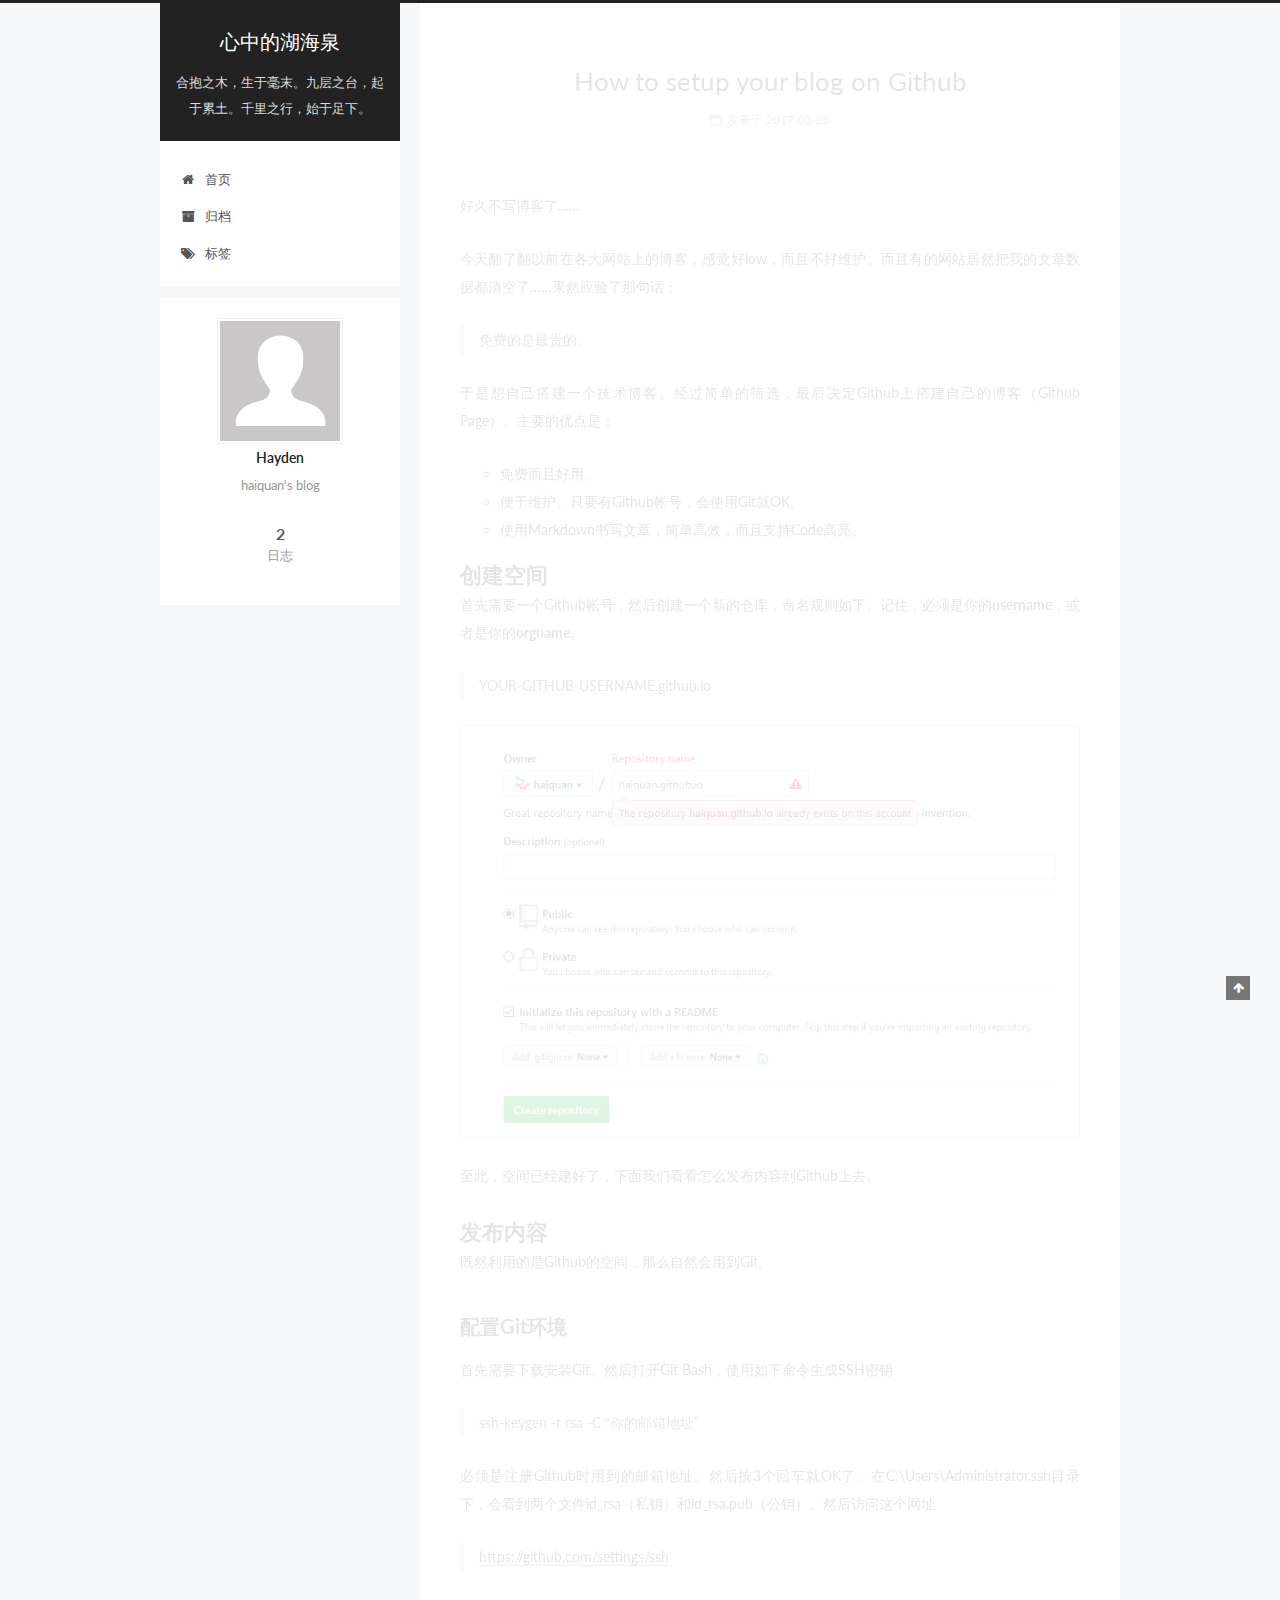
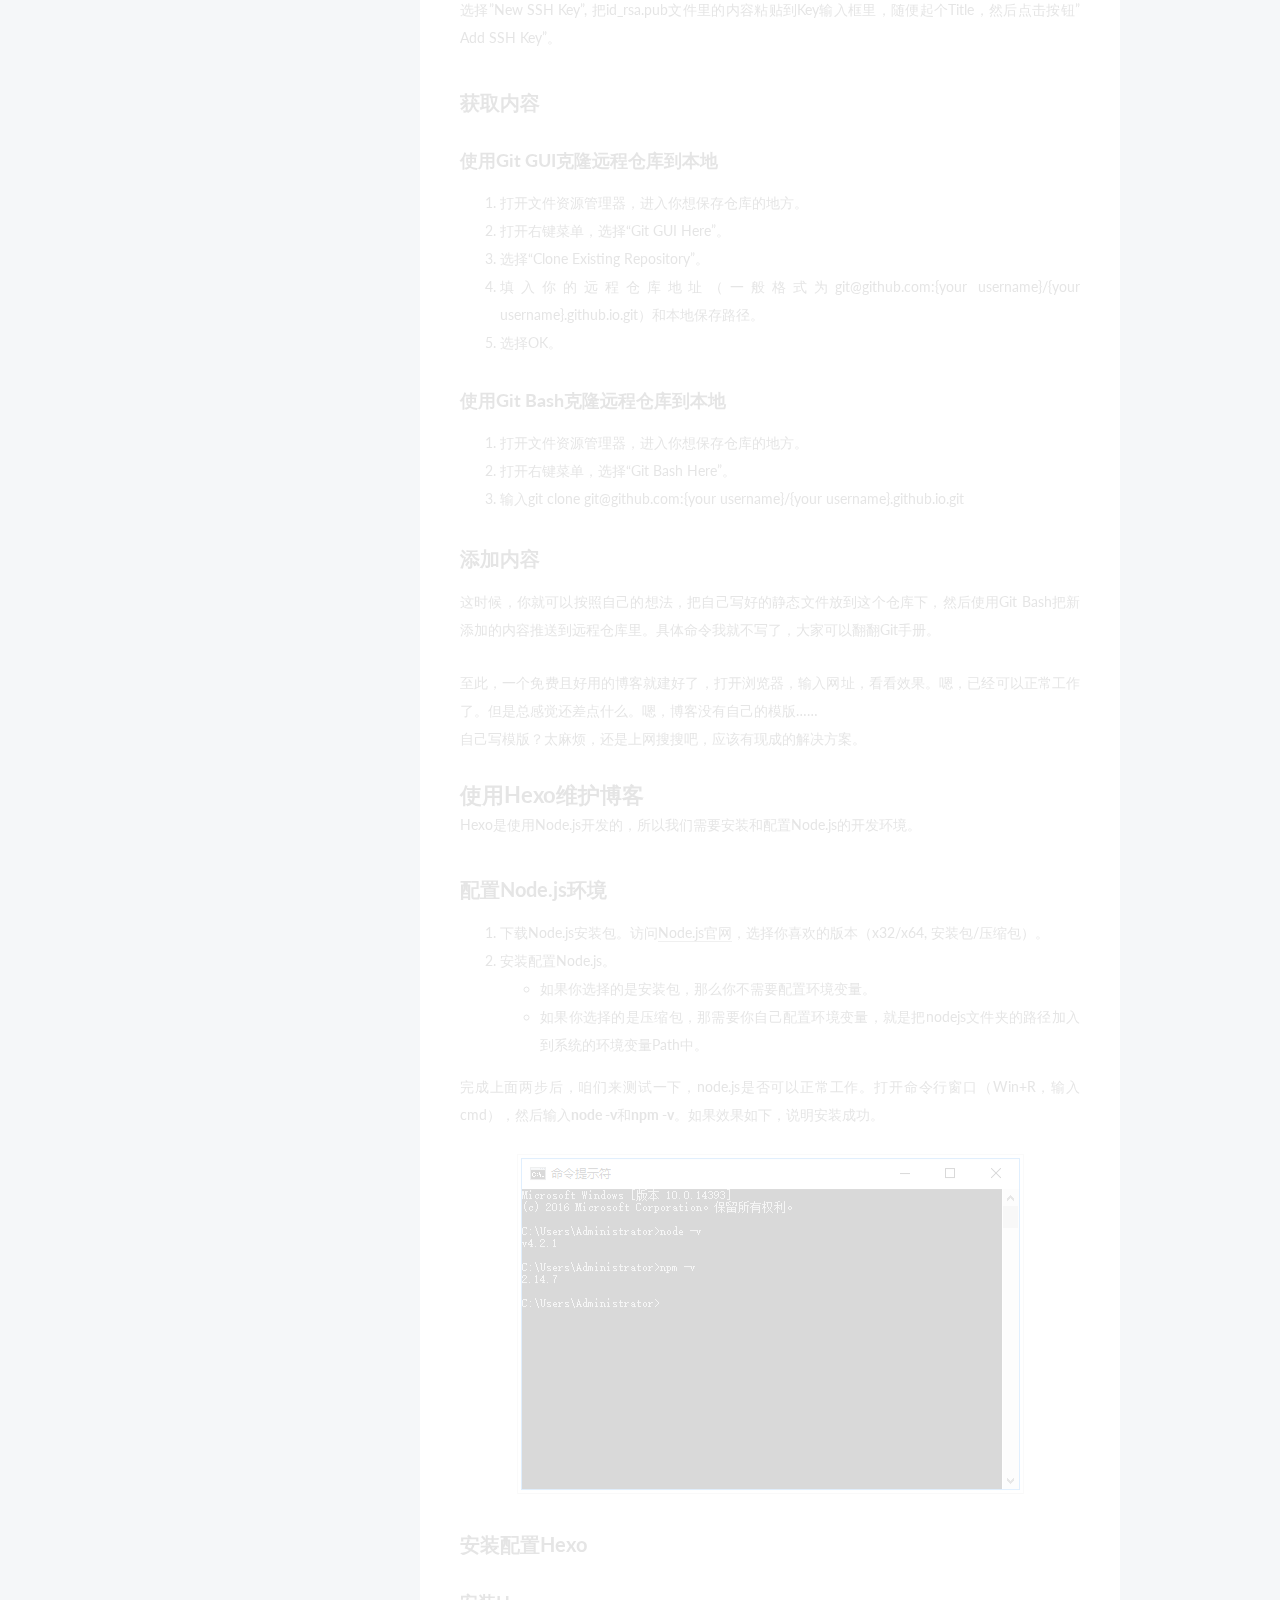
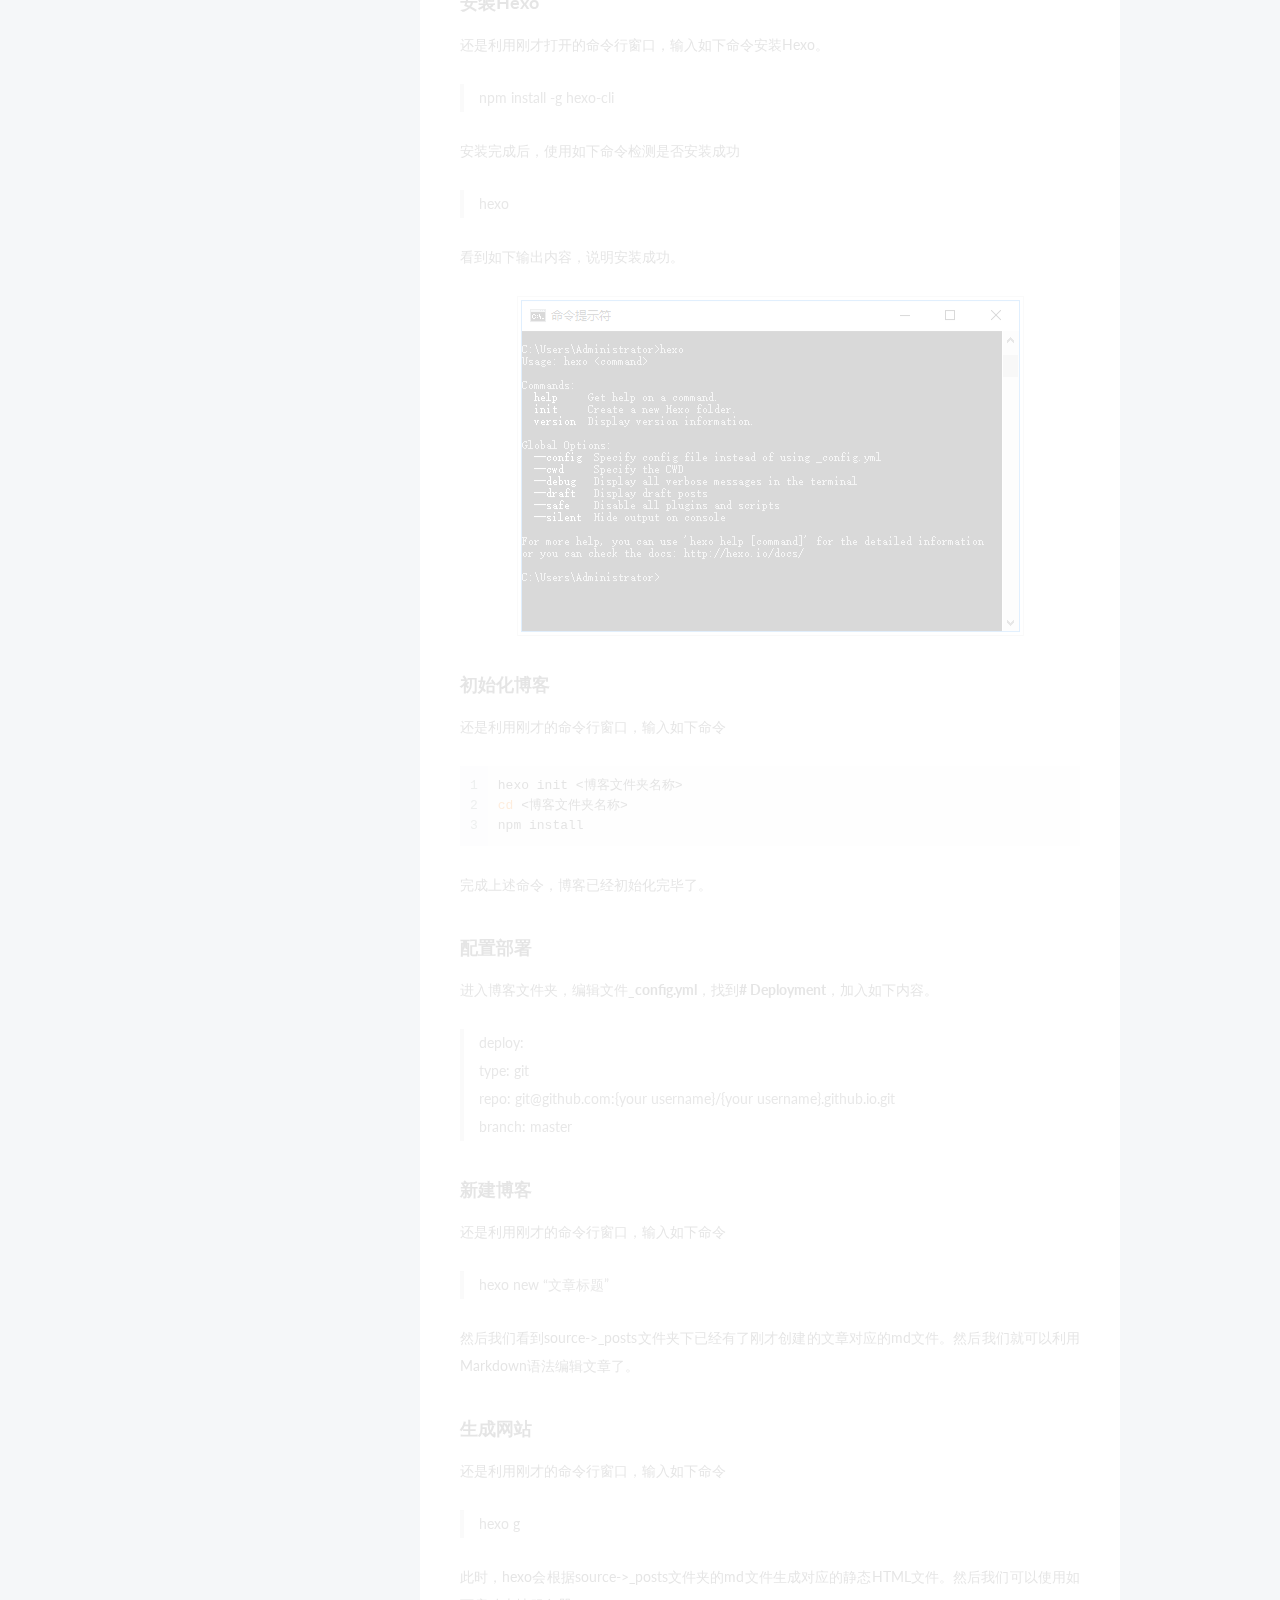
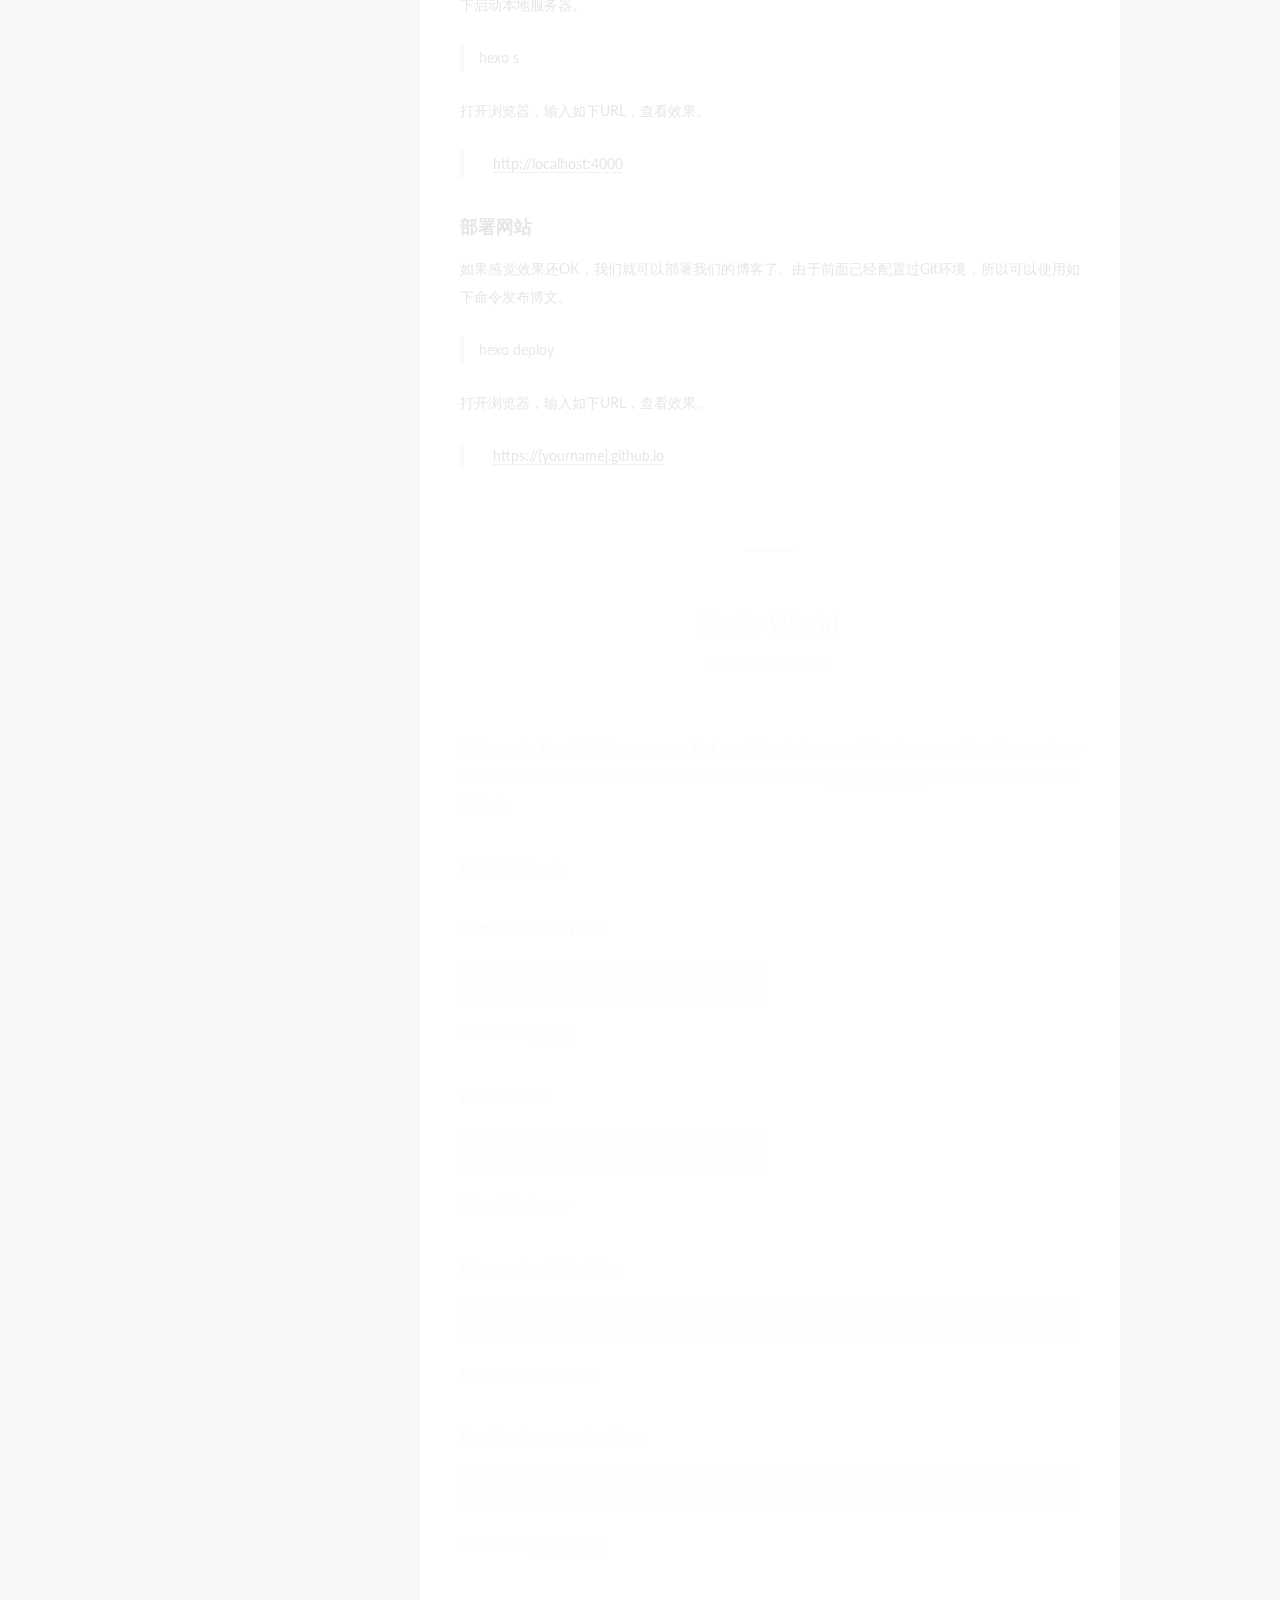
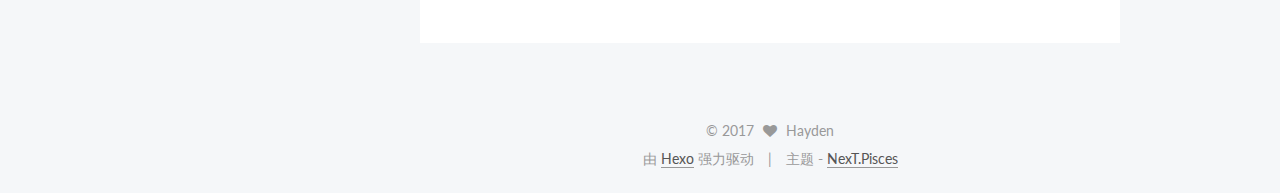
<file: index.html>
<!doctype html>



  


<html class="theme-next pisces use-motion" lang="zh-Hans">
<head>
  <meta charset="UTF-8"/>
<meta http-equiv="X-UA-Compatible" content="IE=edge" />
<meta name="viewport" content="width=device-width, initial-scale=1, maximum-scale=1"/>



<meta http-equiv="Cache-Control" content="no-transform" />
<meta http-equiv="Cache-Control" content="no-siteapp" />















  
  
  <link href="/lib/fancybox/source/jquery.fancybox.css?v=2.1.5" rel="stylesheet" type="text/css" />




  
  
  
  

  
    
    
  

  

  

  

  

  
    
    
    <link href="//fonts.googleapis.com/css?family=Lato:300,300italic,400,400italic,700,700italic&subset=latin,latin-ext" rel="stylesheet" type="text/css">
  






<link href="/lib/font-awesome/css/font-awesome.min.css?v=4.6.2" rel="stylesheet" type="text/css" />

<link href="/css/main.css?v=5.1.0" rel="stylesheet" type="text/css" />


  <meta name="keywords" content="Hexo, NexT" />








  <link rel="shortcut icon" type="image/x-icon" href="/favicon.ico?v=5.1.0" />






<meta name="description" content="haiquan&apos;s blog">
<meta property="og:type" content="website">
<meta property="og:title" content="心中的湖海泉">
<meta property="og:url" content="http://haiquan.github.io/index.html">
<meta property="og:site_name" content="心中的湖海泉">
<meta property="og:description" content="haiquan&apos;s blog">
<meta name="twitter:card" content="summary">
<meta name="twitter:title" content="心中的湖海泉">
<meta name="twitter:description" content="haiquan&apos;s blog">



<script type="text/javascript" id="hexo.configurations">
  var NexT = window.NexT || {};
  var CONFIG = {
    root: '/',
    scheme: 'Pisces',
    sidebar: {"position":"left","display":"post","offset":12,"offset_float":0,"b2t":false,"scrollpercent":false},
    fancybox: true,
    motion: true,
    duoshuo: {
      userId: '0',
      author: '博主'
    },
    algolia: {
      applicationID: '',
      apiKey: '',
      indexName: '',
      hits: {"per_page":10},
      labels: {"input_placeholder":"Search for Posts","hits_empty":"We didn't find any results for the search: ${query}","hits_stats":"${hits} results found in ${time} ms"}
    }
  };
</script>



  <link rel="canonical" href="http://haiquan.github.io/"/>





  <title> 心中的湖海泉 </title>
</head>

<body itemscope itemtype="http://schema.org/WebPage" lang="zh-Hans">

  














  
  
    
  

  <div class="container sidebar-position-left 
   page-home 
 ">
    <div class="headband"></div>

    <header id="header" class="header" itemscope itemtype="http://schema.org/WPHeader">
      <div class="header-inner"><div class="site-brand-wrapper">
  <div class="site-meta ">
    

    <div class="custom-logo-site-title">
      <a href="/"  class="brand" rel="start">
        <span class="logo-line-before"><i></i></span>
        <span class="site-title">心中的湖海泉</span>
        <span class="logo-line-after"><i></i></span>
      </a>
    </div>
      
        <p class="site-subtitle">合抱之木，生于毫末。九层之台，起于累土。千里之行，始于足下。</p>
      
  </div>

  <div class="site-nav-toggle">
    <button>
      <span class="btn-bar"></span>
      <span class="btn-bar"></span>
      <span class="btn-bar"></span>
    </button>
  </div>
</div>

<nav class="site-nav">
  

  
    <ul id="menu" class="menu">
      
        
        <li class="menu-item menu-item-home">
          <a href="/" rel="section">
            
              <i class="menu-item-icon fa fa-fw fa-home"></i> <br />
            
            首页
          </a>
        </li>
      
        
        <li class="menu-item menu-item-archives">
          <a href="/archives" rel="section">
            
              <i class="menu-item-icon fa fa-fw fa-archive"></i> <br />
            
            归档
          </a>
        </li>
      
        
        <li class="menu-item menu-item-tags">
          <a href="/tags" rel="section">
            
              <i class="menu-item-icon fa fa-fw fa-tags"></i> <br />
            
            标签
          </a>
        </li>
      

      
    </ul>
  

  
</nav>



 </div>
    </header>

    <main id="main" class="main">
      <div class="main-inner">
        <div class="content-wrap">
          <div id="content" class="content">
            
  <section id="posts" class="posts-expand">
    
      

  

  
  
  

  <article class="post post-type-normal " itemscope itemtype="http://schema.org/Article">
    <link itemprop="mainEntityOfPage" href="http://haiquan.github.io/2017/03/25/how-to-setup-your-blog-on-github/">

    <span hidden itemprop="author" itemscope itemtype="http://schema.org/Person">
      <meta itemprop="name" content="Hayden">
      <meta itemprop="description" content="">
      <meta itemprop="image" content="/images/avatar.gif">
    </span>

    <span hidden itemprop="publisher" itemscope itemtype="http://schema.org/Organization">
      <meta itemprop="name" content="心中的湖海泉">
    </span>

    
      <header class="post-header">

        
        
          <h1 class="post-title" itemprop="name headline">
            
            
              
                
                <a class="post-title-link" href="/2017/03/25/how-to-setup-your-blog-on-github/" itemprop="url">
                  How to setup your blog on Github
                </a>
              
            
          </h1>
        

        <div class="post-meta">
          <span class="post-time">
            
              <span class="post-meta-item-icon">
                <i class="fa fa-calendar-o"></i>
              </span>
              
                <span class="post-meta-item-text">发表于</span>
              
              <time title="创建于" itemprop="dateCreated datePublished" datetime="2017-03-25T18:10:59+08:00">
                2017-03-25
              </time>
            

            

            
          </span>

          

          
            
          

          
          

          

          

          

        </div>
      </header>
    


    <div class="post-body" itemprop="articleBody">

      
      

      
        
          
            <p>好久不写博客了……</p>
<p>今天翻了翻以前在各大网站上的博客，感觉好low，而且不好维护。而且有的网站居然把我的文章数据都清空了……果然应验了那句话：</p>
<blockquote>
<p>免费的是最贵的。</p>
</blockquote>
<p>于是想自己搭建一个技术博客。经过简单的筛选，最后决定Github上搭建自己的博客（Github Page）。主要的优点是：</p>
<ul>
<li>免费而且好用。</li>
<li>便于维护。只要有Github帐号，会使用Git就OK。</li>
<li>使用Markdown书写文章，简单高效，而且支持Code高亮。</li>
</ul>
<h1 id="创建空间"><a href="#创建空间" class="headerlink" title="创建空间"></a>创建空间</h1><p>首先需要一个Github帐号，然后创建一个新的仓库，命名规则如下。记住，必须是你的<strong>username</strong>，或者是你的<strong>orgname</strong>。</p>
<blockquote>
<p>YOUR-GITHUB-USERNAME.github.io</p>
</blockquote>
<p><img src="http://haiquan.github.io/images/how-to-set-up-your-blog-on-github/2017-03-11_131552.png" alt="创建一个新的仓库"></p>
<p>至此，空间已经建好了，下面我们看看怎么发布内容到Github上去。</p>
<h1 id="发布内容"><a href="#发布内容" class="headerlink" title="发布内容"></a>发布内容</h1><p>既然利用的是Github的空间，那么自然会用到Git。</p>
<h2 id="配置Git环境"><a href="#配置Git环境" class="headerlink" title="配置Git环境"></a>配置Git环境</h2><p>首先需要下载安装Git。然后打开Git Bash，使用如下命令生成SSH密钥</p>
<blockquote>
<p>ssh-keygen -t rsa -C “你的邮箱地址”</p>
</blockquote>
<p>必须是注册Github时用到的邮箱地址。然后按3个回车就OK了。在C:\Users\Administrator.ssh目录下，会看到两个文件id_rsa（私钥）和id_rsa.pub（公钥）。然后访问这个网址</p>
<blockquote>
<p><a href="https://github.com/settings/ssh" target="_blank" rel="external">https://github.com/settings/ssh</a></p>
</blockquote>
<p>选择”New SSH Key”, 把id_rsa.pub文件里的内容粘贴到Key输入框里，随便起个Title，然后点击按钮”Add SSH Key”。</p>
<h2 id="获取内容"><a href="#获取内容" class="headerlink" title="获取内容"></a>获取内容</h2><h3 id="使用Git-GUI克隆远程仓库到本地"><a href="#使用Git-GUI克隆远程仓库到本地" class="headerlink" title="使用Git GUI克隆远程仓库到本地"></a>使用Git GUI克隆远程仓库到本地</h3><ol>
<li>打开文件资源管理器，进入你想保存仓库的地方。</li>
<li>打开右键菜单，选择“Git GUI Here”。</li>
<li>选择“Clone Existing Repository”。</li>
<li>填入你的远程仓库地址（一般格式为git@github.com:{your username}/{your username}.github.io.git）和本地保存路径。</li>
<li>选择OK。</li>
</ol>
<h3 id="使用Git-Bash克隆远程仓库到本地"><a href="#使用Git-Bash克隆远程仓库到本地" class="headerlink" title="使用Git Bash克隆远程仓库到本地"></a>使用Git Bash克隆远程仓库到本地</h3><ol>
<li>打开文件资源管理器，进入你想保存仓库的地方。</li>
<li>打开右键菜单，选择“Git Bash Here”。</li>
<li>输入git clone git@github.com:{your username}/{your username}.github.io.git</li>
</ol>
<h2 id="添加内容"><a href="#添加内容" class="headerlink" title="添加内容"></a>添加内容</h2><p>这时候，你就可以按照自己的想法，把自己写好的静态文件放到这个仓库下，然后使用Git Bash把新添加的内容推送到远程仓库里。具体命令我就不写了，大家可以翻翻Git手册。</p>
<p>至此，一个免费且好用的博客就建好了，打开浏览器，输入网址，看看效果。嗯，已经可以正常工作了。但是总感觉还差点什么。嗯，博客没有自己的模版……<br>自己写模版？太麻烦，还是上网搜搜吧，应该有现成的解决方案。</p>
<h1 id="使用Hexo维护博客"><a href="#使用Hexo维护博客" class="headerlink" title="使用Hexo维护博客"></a>使用Hexo维护博客</h1><p>Hexo是使用Node.js开发的，所以我们需要安装和配置Node.js的开发环境。</p>
<h2 id="配置Node-js环境"><a href="#配置Node-js环境" class="headerlink" title="配置Node.js环境"></a>配置Node.js环境</h2><ol>
<li>下载Node.js安装包。访问<a href="https://nodejs.org/" target="_blank" rel="external">Node.js官网</a>，选择你喜欢的版本（x32/x64, 安装包/压缩包）。</li>
<li>安装配置Node.js。<ul>
<li>如果你选择的是安装包，那么你不需要配置环境变量。</li>
<li>如果你选择的是压缩包，那需要你自己配置环境变量，就是把nodejs文件夹的路径加入到系统的环境变量Path中。</li>
</ul>
</li>
</ol>
<p>完成上面两步后，咱们来测试一下，node.js是否可以正常工作。打开命令行窗口（Win+R，输入cmd），然后输入<strong>node -v</strong>和<strong>npm -v</strong>。如果效果如下，说明安装成功。</p>
<p><img src="http://haiquan.github.io/images/how-to-set-up-your-blog-on-github/2017-03-25_191518.png" alt="检测Nodejs安装环境"></p>
<h2 id="安装配置Hexo"><a href="#安装配置Hexo" class="headerlink" title="安装配置Hexo"></a>安装配置Hexo</h2><h3 id="安装Hexo"><a href="#安装Hexo" class="headerlink" title="安装Hexo"></a>安装Hexo</h3><p>还是利用刚才打开的命令行窗口，输入如下命令安装Hexo。</p>
<blockquote>
<p>npm install -g hexo-cli</p>
</blockquote>
<p>安装完成后，使用如下命令检测是否安装成功</p>
<blockquote>
<p>hexo</p>
</blockquote>
<p>看到如下输出内容，说明安装成功。</p>
<p><img src="http://haiquan.github.io/images/how-to-set-up-your-blog-on-github/2017-03-25_192053.png" alt="检测Hexo"></p>
<h3 id="初始化博客"><a href="#初始化博客" class="headerlink" title="初始化博客"></a>初始化博客</h3><p>还是利用刚才的命令行窗口，输入如下命令<br><figure class="highlight bash"><table><tr><td class="gutter"><pre><div class="line">1</div><div class="line">2</div><div class="line">3</div></pre></td><td class="code"><pre><div class="line">hexo init &lt;博客文件夹名称&gt;</div><div class="line"><span class="built_in">cd</span> &lt;博客文件夹名称&gt;</div><div class="line">npm install</div></pre></td></tr></table></figure></p>
<p>完成上述命令，博客已经初始化完毕了。</p>
<h3 id="配置部署"><a href="#配置部署" class="headerlink" title="配置部署"></a>配置部署</h3><p>进入博客文件夹，编辑文件<strong>_config.yml</strong>，找到<strong># Deployment</strong>，加入如下内容。</p>
<blockquote>
<p>deploy:<br>type: git<br>repo:  git@github.com:{your username}/{your username}.github.io.git<br>branch: master</p>
</blockquote>
<h3 id="新建博客"><a href="#新建博客" class="headerlink" title="新建博客"></a>新建博客</h3><p>还是利用刚才的命令行窗口，输入如下命令</p>
<blockquote>
<p>hexo new “文章标题”</p>
</blockquote>
<p>然后我们看到source-&gt;_posts文件夹下已经有了刚才创建的文章对应的md文件。然后我们就可以利用Markdown语法编辑文章了。</p>
<h3 id="生成网站"><a href="#生成网站" class="headerlink" title="生成网站"></a>生成网站</h3><p>还是利用刚才的命令行窗口，输入如下命令</p>
<blockquote>
<p>hexo g</p>
</blockquote>
<p>此时，hexo会根据source-&gt;_posts文件夹的md文件生成对应的静态HTML文件。然后我们可以使用如下启动本地服务器。</p>
<blockquote>
<p>hexo s</p>
</blockquote>
<p>打开浏览器，输入如下URL，查看效果。</p>
<blockquote>
<p>　<a href="http://localhost:4000" target="_blank" rel="external">http://localhost:4000</a></p>
</blockquote>
<h3 id="部署网站"><a href="#部署网站" class="headerlink" title="部署网站"></a>部署网站</h3><p>如果感觉效果还OK，我们就可以部署我们的博客了。由于前面已经配置过Git环境，所以可以使用如下命令发布博文。</p>
<blockquote>
<p>hexo deploy</p>
</blockquote>
<p>打开浏览器，输入如下URL，查看效果。</p>
<blockquote>
<p>　<a href="https://{yourname}.github.io" target="_blank" rel="external">https://{yourname}.github.io</a></p>
</blockquote>

          
        
      
    </div>

    <div>
      
    </div>

    <div>
      
    </div>

    <div>
      
    </div>

    <footer class="post-footer">
      

      

      

      
      
        <div class="post-eof"></div>
      
    </footer>
  </article>


    
      

  

  
  
  

  <article class="post post-type-normal " itemscope itemtype="http://schema.org/Article">
    <link itemprop="mainEntityOfPage" href="http://haiquan.github.io/2017/03/25/hello-world/">

    <span hidden itemprop="author" itemscope itemtype="http://schema.org/Person">
      <meta itemprop="name" content="Hayden">
      <meta itemprop="description" content="">
      <meta itemprop="image" content="/images/avatar.gif">
    </span>

    <span hidden itemprop="publisher" itemscope itemtype="http://schema.org/Organization">
      <meta itemprop="name" content="心中的湖海泉">
    </span>

    
      <header class="post-header">

        
        
          <h1 class="post-title" itemprop="name headline">
            
            
              
                
                <a class="post-title-link" href="/2017/03/25/hello-world/" itemprop="url">
                  Hello World
                </a>
              
            
          </h1>
        

        <div class="post-meta">
          <span class="post-time">
            
              <span class="post-meta-item-icon">
                <i class="fa fa-calendar-o"></i>
              </span>
              
                <span class="post-meta-item-text">发表于</span>
              
              <time title="创建于" itemprop="dateCreated datePublished" datetime="2017-03-25T18:07:10+08:00">
                2017-03-25
              </time>
            

            

            
          </span>

          

          
            
          

          
          

          

          

          

        </div>
      </header>
    


    <div class="post-body" itemprop="articleBody">

      
      

      
        
          
            <p>Welcome to <a href="https://hexo.io/" target="_blank" rel="external">Hexo</a>! This is your very first post. Check <a href="https://hexo.io/docs/" target="_blank" rel="external">documentation</a> for more info. If you get any problems when using Hexo, you can find the answer in <a href="https://hexo.io/docs/troubleshooting.html" target="_blank" rel="external">troubleshooting</a> or you can ask me on <a href="https://github.com/hexojs/hexo/issues" target="_blank" rel="external">GitHub</a>.</p>
<h2 id="Quick-Start"><a href="#Quick-Start" class="headerlink" title="Quick Start"></a>Quick Start</h2><h3 id="Create-a-new-post"><a href="#Create-a-new-post" class="headerlink" title="Create a new post"></a>Create a new post</h3><figure class="highlight bash"><table><tr><td class="gutter"><pre><div class="line">1</div></pre></td><td class="code"><pre><div class="line">$ hexo new <span class="string">"My New Post"</span></div></pre></td></tr></table></figure>
<p>More info: <a href="https://hexo.io/docs/writing.html" target="_blank" rel="external">Writing</a></p>
<h3 id="Run-server"><a href="#Run-server" class="headerlink" title="Run server"></a>Run server</h3><figure class="highlight bash"><table><tr><td class="gutter"><pre><div class="line">1</div></pre></td><td class="code"><pre><div class="line">$ hexo server</div></pre></td></tr></table></figure>
<p>More info: <a href="https://hexo.io/docs/server.html" target="_blank" rel="external">Server</a></p>
<h3 id="Generate-static-files"><a href="#Generate-static-files" class="headerlink" title="Generate static files"></a>Generate static files</h3><figure class="highlight bash"><table><tr><td class="gutter"><pre><div class="line">1</div></pre></td><td class="code"><pre><div class="line">$ hexo generate</div></pre></td></tr></table></figure>
<p>More info: <a href="https://hexo.io/docs/generating.html" target="_blank" rel="external">Generating</a></p>
<h3 id="Deploy-to-remote-sites"><a href="#Deploy-to-remote-sites" class="headerlink" title="Deploy to remote sites"></a>Deploy to remote sites</h3><figure class="highlight bash"><table><tr><td class="gutter"><pre><div class="line">1</div></pre></td><td class="code"><pre><div class="line">$ hexo deploy</div></pre></td></tr></table></figure>
<p>More info: <a href="https://hexo.io/docs/deployment.html" target="_blank" rel="external">Deployment</a></p>

          
        
      
    </div>

    <div>
      
    </div>

    <div>
      
    </div>

    <div>
      
    </div>

    <footer class="post-footer">
      

      

      

      
      
        <div class="post-eof"></div>
      
    </footer>
  </article>


    
  </section>

  


          </div>
          


          

        </div>
        
          
  
  <div class="sidebar-toggle">
    <div class="sidebar-toggle-line-wrap">
      <span class="sidebar-toggle-line sidebar-toggle-line-first"></span>
      <span class="sidebar-toggle-line sidebar-toggle-line-middle"></span>
      <span class="sidebar-toggle-line sidebar-toggle-line-last"></span>
    </div>
  </div>

  <aside id="sidebar" class="sidebar">
    <div class="sidebar-inner">

      

      

      <section class="site-overview sidebar-panel sidebar-panel-active">
        <div class="site-author motion-element" itemprop="author" itemscope itemtype="http://schema.org/Person">
          <img class="site-author-image" itemprop="image"
               src="/images/avatar.gif"
               alt="Hayden" />
          <p class="site-author-name" itemprop="name">Hayden</p>
           
              <p class="site-description motion-element" itemprop="description">haiquan's blog</p>
          
        </div>
        <nav class="site-state motion-element">

          
            <div class="site-state-item site-state-posts">
              <a href="/archives">
                <span class="site-state-item-count">2</span>
                <span class="site-state-item-name">日志</span>
              </a>
            </div>
          

          

          

        </nav>

        

        <div class="links-of-author motion-element">
          
        </div>

        
        

        
        

        


      </section>

      

      

    </div>
  </aside>


        
      </div>
    </main>

    <footer id="footer" class="footer">
      <div class="footer-inner">
        <div class="copyright" >
  
  &copy; 
  <span itemprop="copyrightYear">2017</span>
  <span class="with-love">
    <i class="fa fa-heart"></i>
  </span>
  <span class="author" itemprop="copyrightHolder">Hayden</span>
</div>


<div class="powered-by">
  由 <a class="theme-link" href="https://hexo.io">Hexo</a> 强力驱动
</div>

<div class="theme-info">
  主题 -
  <a class="theme-link" href="https://github.com/iissnan/hexo-theme-next">
    NexT.Pisces
  </a>
</div>


        

        
      </div>
    </footer>

    
      <div class="back-to-top">
        <i class="fa fa-arrow-up"></i>
        
      </div>
    

  </div>

  

<script type="text/javascript">
  if (Object.prototype.toString.call(window.Promise) !== '[object Function]') {
    window.Promise = null;
  }
</script>









  






  
  <script type="text/javascript" src="/lib/jquery/index.js?v=2.1.3"></script>

  
  <script type="text/javascript" src="/lib/fastclick/lib/fastclick.min.js?v=1.0.6"></script>

  
  <script type="text/javascript" src="/lib/jquery_lazyload/jquery.lazyload.js?v=1.9.7"></script>

  
  <script type="text/javascript" src="/lib/velocity/velocity.min.js?v=1.2.1"></script>

  
  <script type="text/javascript" src="/lib/velocity/velocity.ui.min.js?v=1.2.1"></script>

  
  <script type="text/javascript" src="/lib/fancybox/source/jquery.fancybox.pack.js?v=2.1.5"></script>


  


  <script type="text/javascript" src="/js/src/utils.js?v=5.1.0"></script>

  <script type="text/javascript" src="/js/src/motion.js?v=5.1.0"></script>



  
  


  <script type="text/javascript" src="/js/src/affix.js?v=5.1.0"></script>

  <script type="text/javascript" src="/js/src/schemes/pisces.js?v=5.1.0"></script>



  

  


  <script type="text/javascript" src="/js/src/bootstrap.js?v=5.1.0"></script>



  


  




	





  





  





  






  





  

  

  

  

</body>
</html>
</file>
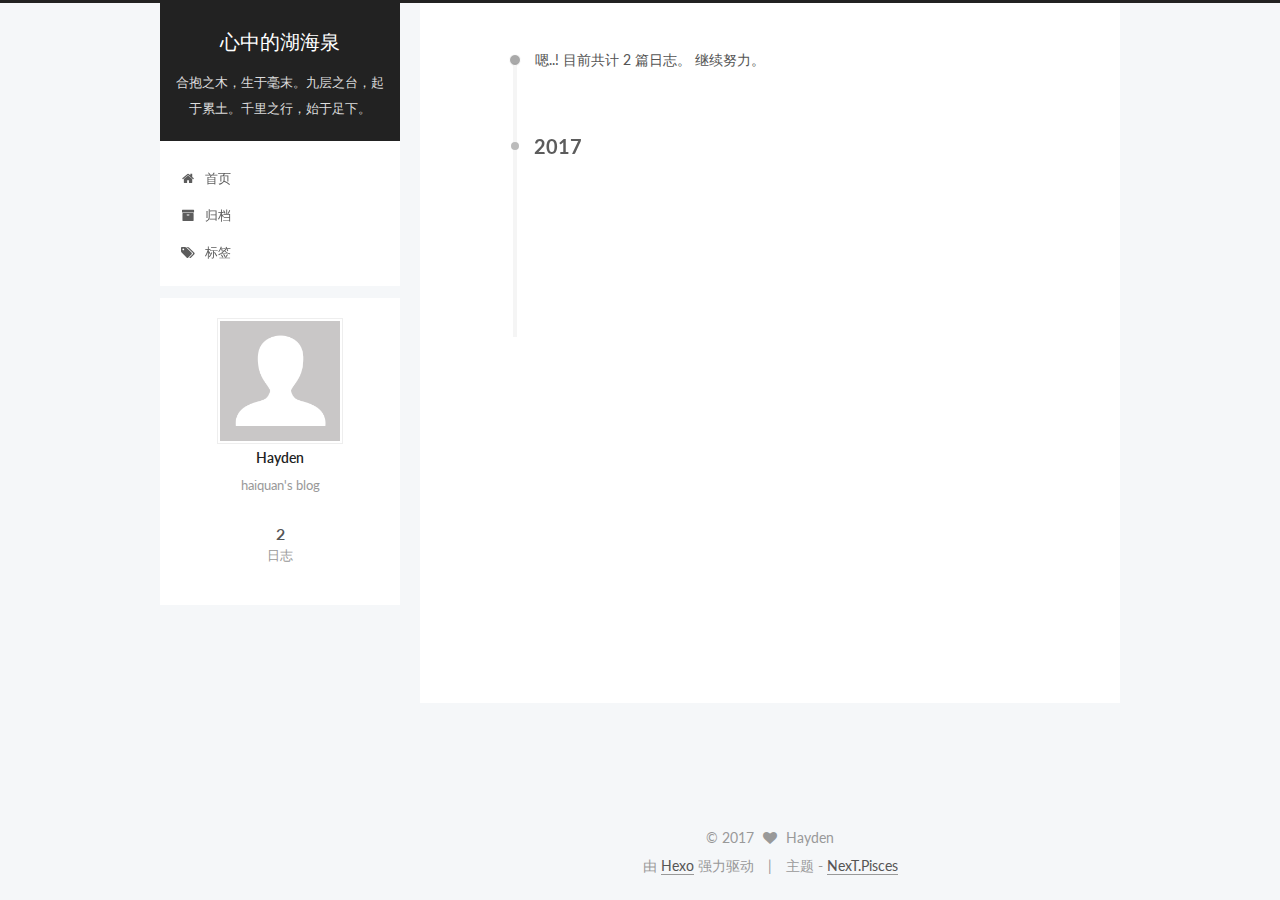
<file: archives/index.html>
<!doctype html>



  


<html class="theme-next pisces use-motion" lang="zh-Hans">
<head>
  <meta charset="UTF-8"/>
<meta http-equiv="X-UA-Compatible" content="IE=edge" />
<meta name="viewport" content="width=device-width, initial-scale=1, maximum-scale=1"/>



<meta http-equiv="Cache-Control" content="no-transform" />
<meta http-equiv="Cache-Control" content="no-siteapp" />















  
  
  <link href="/lib/fancybox/source/jquery.fancybox.css?v=2.1.5" rel="stylesheet" type="text/css" />




  
  
  
  

  
    
    
  

  

  

  

  

  
    
    
    <link href="//fonts.googleapis.com/css?family=Lato:300,300italic,400,400italic,700,700italic&subset=latin,latin-ext" rel="stylesheet" type="text/css">
  






<link href="/lib/font-awesome/css/font-awesome.min.css?v=4.6.2" rel="stylesheet" type="text/css" />

<link href="/css/main.css?v=5.1.0" rel="stylesheet" type="text/css" />


  <meta name="keywords" content="Hexo, NexT" />








  <link rel="shortcut icon" type="image/x-icon" href="/favicon.ico?v=5.1.0" />






<meta name="description" content="haiquan&apos;s blog">
<meta property="og:type" content="website">
<meta property="og:title" content="心中的湖海泉">
<meta property="og:url" content="http://haiquan.github.io/archives/index.html">
<meta property="og:site_name" content="心中的湖海泉">
<meta property="og:description" content="haiquan&apos;s blog">
<meta name="twitter:card" content="summary">
<meta name="twitter:title" content="心中的湖海泉">
<meta name="twitter:description" content="haiquan&apos;s blog">



<script type="text/javascript" id="hexo.configurations">
  var NexT = window.NexT || {};
  var CONFIG = {
    root: '/',
    scheme: 'Pisces',
    sidebar: {"position":"left","display":"post","offset":12,"offset_float":0,"b2t":false,"scrollpercent":false},
    fancybox: true,
    motion: true,
    duoshuo: {
      userId: '0',
      author: '博主'
    },
    algolia: {
      applicationID: '',
      apiKey: '',
      indexName: '',
      hits: {"per_page":10},
      labels: {"input_placeholder":"Search for Posts","hits_empty":"We didn't find any results for the search: ${query}","hits_stats":"${hits} results found in ${time} ms"}
    }
  };
</script>



  <link rel="canonical" href="http://haiquan.github.io/archives/"/>





  <title> 归档 | 心中的湖海泉 </title>
</head>

<body itemscope itemtype="http://schema.org/WebPage" lang="zh-Hans">

  














  
  
    
  

  <div class="container sidebar-position-left  page-archive  ">
    <div class="headband"></div>

    <header id="header" class="header" itemscope itemtype="http://schema.org/WPHeader">
      <div class="header-inner"><div class="site-brand-wrapper">
  <div class="site-meta ">
    

    <div class="custom-logo-site-title">
      <a href="/"  class="brand" rel="start">
        <span class="logo-line-before"><i></i></span>
        <span class="site-title">心中的湖海泉</span>
        <span class="logo-line-after"><i></i></span>
      </a>
    </div>
      
        <p class="site-subtitle">合抱之木，生于毫末。九层之台，起于累土。千里之行，始于足下。</p>
      
  </div>

  <div class="site-nav-toggle">
    <button>
      <span class="btn-bar"></span>
      <span class="btn-bar"></span>
      <span class="btn-bar"></span>
    </button>
  </div>
</div>

<nav class="site-nav">
  

  
    <ul id="menu" class="menu">
      
        
        <li class="menu-item menu-item-home">
          <a href="/" rel="section">
            
              <i class="menu-item-icon fa fa-fw fa-home"></i> <br />
            
            首页
          </a>
        </li>
      
        
        <li class="menu-item menu-item-archives">
          <a href="/archives" rel="section">
            
              <i class="menu-item-icon fa fa-fw fa-archive"></i> <br />
            
            归档
          </a>
        </li>
      
        
        <li class="menu-item menu-item-tags">
          <a href="/tags" rel="section">
            
              <i class="menu-item-icon fa fa-fw fa-tags"></i> <br />
            
            标签
          </a>
        </li>
      

      
    </ul>
  

  
</nav>



 </div>
    </header>

    <main id="main" class="main">
      <div class="main-inner">
        <div class="content-wrap">
          <div id="content" class="content">
            

  <section id="posts" class="posts-collapse">
    <span class="archive-move-on"></span>

    <span class="archive-page-counter">
      
      
      
        
      
      嗯..! 目前共计 2 篇日志。 继续努力。
    </span>

    

      
      
      

      
        
        <div class="collection-title">
          <h2 class="archive-year motion-element" id="archive-year-2017">2017</h2>
        </div>
      
      

      

  <article class="post post-type-normal" itemscope itemtype="http://schema.org/Article">
    <header class="post-header">

      <h1 class="post-title">
        
            <a class="post-title-link" href="/2017/03/25/how-to-setup-your-blog-on-github/" itemprop="url">
              
                <span itemprop="name">How to setup your blog on Github</span>
              
            </a>
        
      </h1>

      <div class="post-meta">
        <time class="post-time" itemprop="dateCreated"
              datetime="2017-03-25T18:10:59+08:00"
              content="2017-03-25" >
          03-25
        </time>
      </div>

    </header>
  </article>



    

      
      
      

      
      

      

  <article class="post post-type-normal" itemscope itemtype="http://schema.org/Article">
    <header class="post-header">

      <h1 class="post-title">
        
            <a class="post-title-link" href="/2017/03/25/hello-world/" itemprop="url">
              
                <span itemprop="name">Hello World</span>
              
            </a>
        
      </h1>

      <div class="post-meta">
        <time class="post-time" itemprop="dateCreated"
              datetime="2017-03-25T18:07:10+08:00"
              content="2017-03-25" >
          03-25
        </time>
      </div>

    </header>
  </article>



    

  </section>

  



          </div>
          


          

        </div>
        
          
  
  <div class="sidebar-toggle">
    <div class="sidebar-toggle-line-wrap">
      <span class="sidebar-toggle-line sidebar-toggle-line-first"></span>
      <span class="sidebar-toggle-line sidebar-toggle-line-middle"></span>
      <span class="sidebar-toggle-line sidebar-toggle-line-last"></span>
    </div>
  </div>

  <aside id="sidebar" class="sidebar">
    <div class="sidebar-inner">

      

      

      <section class="site-overview sidebar-panel sidebar-panel-active">
        <div class="site-author motion-element" itemprop="author" itemscope itemtype="http://schema.org/Person">
          <img class="site-author-image" itemprop="image"
               src="/images/avatar.gif"
               alt="Hayden" />
          <p class="site-author-name" itemprop="name">Hayden</p>
           
              <p class="site-description motion-element" itemprop="description">haiquan's blog</p>
          
        </div>
        <nav class="site-state motion-element">

          
            <div class="site-state-item site-state-posts">
              <a href="/archives">
                <span class="site-state-item-count">2</span>
                <span class="site-state-item-name">日志</span>
              </a>
            </div>
          

          

          

        </nav>

        

        <div class="links-of-author motion-element">
          
        </div>

        
        

        
        

        


      </section>

      

      

    </div>
  </aside>


        
      </div>
    </main>

    <footer id="footer" class="footer">
      <div class="footer-inner">
        <div class="copyright" >
  
  &copy; 
  <span itemprop="copyrightYear">2017</span>
  <span class="with-love">
    <i class="fa fa-heart"></i>
  </span>
  <span class="author" itemprop="copyrightHolder">Hayden</span>
</div>


<div class="powered-by">
  由 <a class="theme-link" href="https://hexo.io">Hexo</a> 强力驱动
</div>

<div class="theme-info">
  主题 -
  <a class="theme-link" href="https://github.com/iissnan/hexo-theme-next">
    NexT.Pisces
  </a>
</div>


        

        
      </div>
    </footer>

    
      <div class="back-to-top">
        <i class="fa fa-arrow-up"></i>
        
      </div>
    

  </div>

  

<script type="text/javascript">
  if (Object.prototype.toString.call(window.Promise) !== '[object Function]') {
    window.Promise = null;
  }
</script>









  






  
  <script type="text/javascript" src="/lib/jquery/index.js?v=2.1.3"></script>

  
  <script type="text/javascript" src="/lib/fastclick/lib/fastclick.min.js?v=1.0.6"></script>

  
  <script type="text/javascript" src="/lib/jquery_lazyload/jquery.lazyload.js?v=1.9.7"></script>

  
  <script type="text/javascript" src="/lib/velocity/velocity.min.js?v=1.2.1"></script>

  
  <script type="text/javascript" src="/lib/velocity/velocity.ui.min.js?v=1.2.1"></script>

  
  <script type="text/javascript" src="/lib/fancybox/source/jquery.fancybox.pack.js?v=2.1.5"></script>


  


  <script type="text/javascript" src="/js/src/utils.js?v=5.1.0"></script>

  <script type="text/javascript" src="/js/src/motion.js?v=5.1.0"></script>



  
  


  <script type="text/javascript" src="/js/src/affix.js?v=5.1.0"></script>

  <script type="text/javascript" src="/js/src/schemes/pisces.js?v=5.1.0"></script>



  
  
    <script type="text/javascript" id="motion.page.archive">
      $('.archive-year').velocity('transition.slideLeftIn');
    </script>
  


  


  <script type="text/javascript" src="/js/src/bootstrap.js?v=5.1.0"></script>



  


  




	





  





  





  






  





  

  

  

  

</body>
</html>
</file>
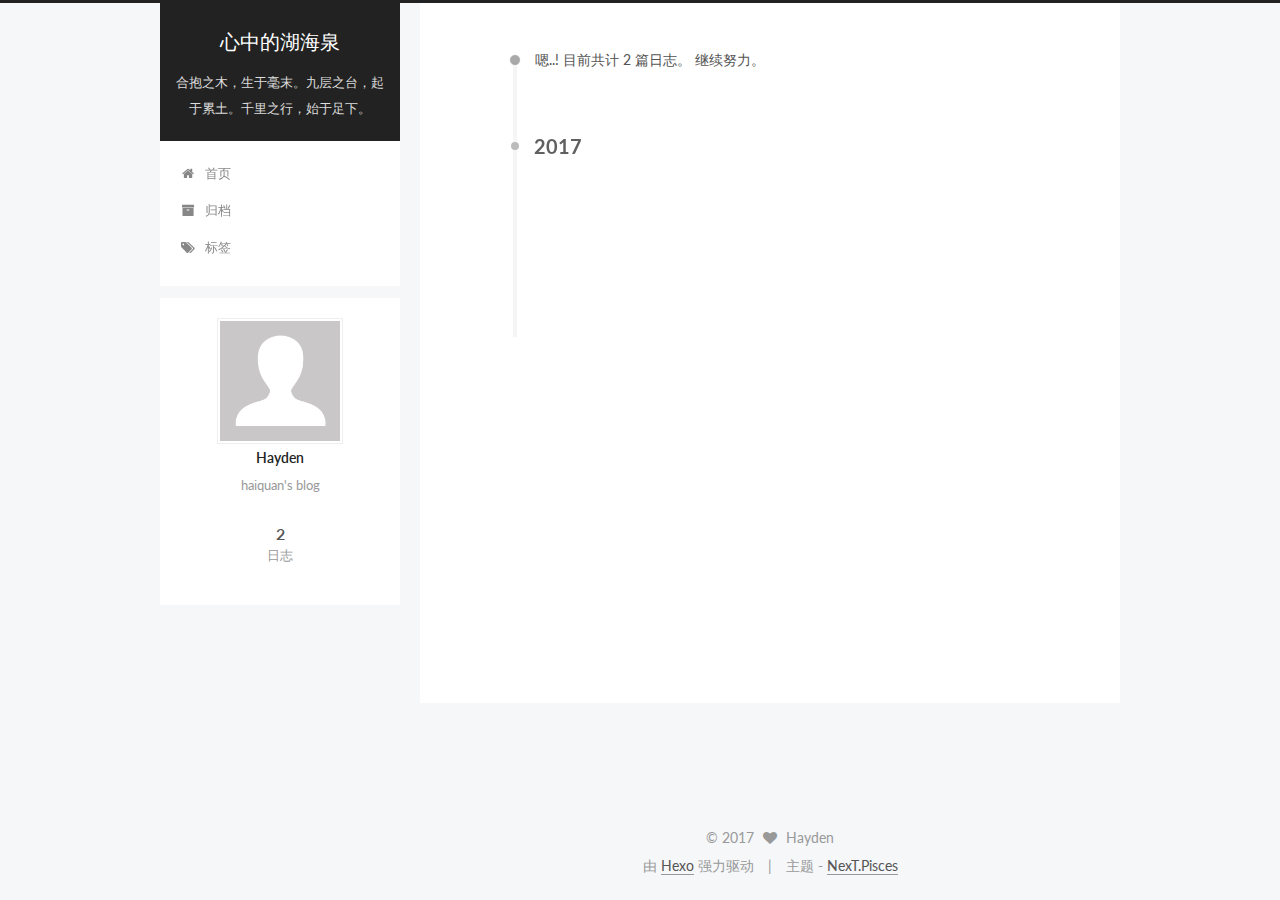
<file: archives/2017/index.html>
<!doctype html>



  


<html class="theme-next pisces use-motion" lang="zh-Hans">
<head>
  <meta charset="UTF-8"/>
<meta http-equiv="X-UA-Compatible" content="IE=edge" />
<meta name="viewport" content="width=device-width, initial-scale=1, maximum-scale=1"/>



<meta http-equiv="Cache-Control" content="no-transform" />
<meta http-equiv="Cache-Control" content="no-siteapp" />















  
  
  <link href="/lib/fancybox/source/jquery.fancybox.css?v=2.1.5" rel="stylesheet" type="text/css" />




  
  
  
  

  
    
    
  

  

  

  

  

  
    
    
    <link href="//fonts.googleapis.com/css?family=Lato:300,300italic,400,400italic,700,700italic&subset=latin,latin-ext" rel="stylesheet" type="text/css">
  






<link href="/lib/font-awesome/css/font-awesome.min.css?v=4.6.2" rel="stylesheet" type="text/css" />

<link href="/css/main.css?v=5.1.0" rel="stylesheet" type="text/css" />


  <meta name="keywords" content="Hexo, NexT" />








  <link rel="shortcut icon" type="image/x-icon" href="/favicon.ico?v=5.1.0" />






<meta name="description" content="haiquan&apos;s blog">
<meta property="og:type" content="website">
<meta property="og:title" content="心中的湖海泉">
<meta property="og:url" content="http://haiquan.github.io/archives/2017/index.html">
<meta property="og:site_name" content="心中的湖海泉">
<meta property="og:description" content="haiquan&apos;s blog">
<meta name="twitter:card" content="summary">
<meta name="twitter:title" content="心中的湖海泉">
<meta name="twitter:description" content="haiquan&apos;s blog">



<script type="text/javascript" id="hexo.configurations">
  var NexT = window.NexT || {};
  var CONFIG = {
    root: '/',
    scheme: 'Pisces',
    sidebar: {"position":"left","display":"post","offset":12,"offset_float":0,"b2t":false,"scrollpercent":false},
    fancybox: true,
    motion: true,
    duoshuo: {
      userId: '0',
      author: '博主'
    },
    algolia: {
      applicationID: '',
      apiKey: '',
      indexName: '',
      hits: {"per_page":10},
      labels: {"input_placeholder":"Search for Posts","hits_empty":"We didn't find any results for the search: ${query}","hits_stats":"${hits} results found in ${time} ms"}
    }
  };
</script>



  <link rel="canonical" href="http://haiquan.github.io/archives/2017/"/>





  <title> 归档 | 心中的湖海泉 </title>
</head>

<body itemscope itemtype="http://schema.org/WebPage" lang="zh-Hans">

  














  
  
    
  

  <div class="container sidebar-position-left  page-archive  ">
    <div class="headband"></div>

    <header id="header" class="header" itemscope itemtype="http://schema.org/WPHeader">
      <div class="header-inner"><div class="site-brand-wrapper">
  <div class="site-meta ">
    

    <div class="custom-logo-site-title">
      <a href="/"  class="brand" rel="start">
        <span class="logo-line-before"><i></i></span>
        <span class="site-title">心中的湖海泉</span>
        <span class="logo-line-after"><i></i></span>
      </a>
    </div>
      
        <p class="site-subtitle">合抱之木，生于毫末。九层之台，起于累土。千里之行，始于足下。</p>
      
  </div>

  <div class="site-nav-toggle">
    <button>
      <span class="btn-bar"></span>
      <span class="btn-bar"></span>
      <span class="btn-bar"></span>
    </button>
  </div>
</div>

<nav class="site-nav">
  

  
    <ul id="menu" class="menu">
      
        
        <li class="menu-item menu-item-home">
          <a href="/" rel="section">
            
              <i class="menu-item-icon fa fa-fw fa-home"></i> <br />
            
            首页
          </a>
        </li>
      
        
        <li class="menu-item menu-item-archives">
          <a href="/archives" rel="section">
            
              <i class="menu-item-icon fa fa-fw fa-archive"></i> <br />
            
            归档
          </a>
        </li>
      
        
        <li class="menu-item menu-item-tags">
          <a href="/tags" rel="section">
            
              <i class="menu-item-icon fa fa-fw fa-tags"></i> <br />
            
            标签
          </a>
        </li>
      

      
    </ul>
  

  
</nav>



 </div>
    </header>

    <main id="main" class="main">
      <div class="main-inner">
        <div class="content-wrap">
          <div id="content" class="content">
            

  <section id="posts" class="posts-collapse">
    <span class="archive-move-on"></span>

    <span class="archive-page-counter">
      
      
      
        
      
      嗯..! 目前共计 2 篇日志。 继续努力。
    </span>

    

      
      
      

      
        
        <div class="collection-title">
          <h2 class="archive-year motion-element" id="archive-year-2017">2017</h2>
        </div>
      
      

      

  <article class="post post-type-normal" itemscope itemtype="http://schema.org/Article">
    <header class="post-header">

      <h1 class="post-title">
        
            <a class="post-title-link" href="/2017/03/25/how-to-setup-your-blog-on-github/" itemprop="url">
              
                <span itemprop="name">How to setup your blog on Github</span>
              
            </a>
        
      </h1>

      <div class="post-meta">
        <time class="post-time" itemprop="dateCreated"
              datetime="2017-03-25T18:10:59+08:00"
              content="2017-03-25" >
          03-25
        </time>
      </div>

    </header>
  </article>



    

      
      
      

      
      

      

  <article class="post post-type-normal" itemscope itemtype="http://schema.org/Article">
    <header class="post-header">

      <h1 class="post-title">
        
            <a class="post-title-link" href="/2017/03/25/hello-world/" itemprop="url">
              
                <span itemprop="name">Hello World</span>
              
            </a>
        
      </h1>

      <div class="post-meta">
        <time class="post-time" itemprop="dateCreated"
              datetime="2017-03-25T18:07:10+08:00"
              content="2017-03-25" >
          03-25
        </time>
      </div>

    </header>
  </article>



    

  </section>

  



          </div>
          


          

        </div>
        
          
  
  <div class="sidebar-toggle">
    <div class="sidebar-toggle-line-wrap">
      <span class="sidebar-toggle-line sidebar-toggle-line-first"></span>
      <span class="sidebar-toggle-line sidebar-toggle-line-middle"></span>
      <span class="sidebar-toggle-line sidebar-toggle-line-last"></span>
    </div>
  </div>

  <aside id="sidebar" class="sidebar">
    <div class="sidebar-inner">

      

      

      <section class="site-overview sidebar-panel sidebar-panel-active">
        <div class="site-author motion-element" itemprop="author" itemscope itemtype="http://schema.org/Person">
          <img class="site-author-image" itemprop="image"
               src="/images/avatar.gif"
               alt="Hayden" />
          <p class="site-author-name" itemprop="name">Hayden</p>
           
              <p class="site-description motion-element" itemprop="description">haiquan's blog</p>
          
        </div>
        <nav class="site-state motion-element">

          
            <div class="site-state-item site-state-posts">
              <a href="/archives">
                <span class="site-state-item-count">2</span>
                <span class="site-state-item-name">日志</span>
              </a>
            </div>
          

          

          

        </nav>

        

        <div class="links-of-author motion-element">
          
        </div>

        
        

        
        

        


      </section>

      

      

    </div>
  </aside>


        
      </div>
    </main>

    <footer id="footer" class="footer">
      <div class="footer-inner">
        <div class="copyright" >
  
  &copy; 
  <span itemprop="copyrightYear">2017</span>
  <span class="with-love">
    <i class="fa fa-heart"></i>
  </span>
  <span class="author" itemprop="copyrightHolder">Hayden</span>
</div>


<div class="powered-by">
  由 <a class="theme-link" href="https://hexo.io">Hexo</a> 强力驱动
</div>

<div class="theme-info">
  主题 -
  <a class="theme-link" href="https://github.com/iissnan/hexo-theme-next">
    NexT.Pisces
  </a>
</div>


        

        
      </div>
    </footer>

    
      <div class="back-to-top">
        <i class="fa fa-arrow-up"></i>
        
      </div>
    

  </div>

  

<script type="text/javascript">
  if (Object.prototype.toString.call(window.Promise) !== '[object Function]') {
    window.Promise = null;
  }
</script>









  






  
  <script type="text/javascript" src="/lib/jquery/index.js?v=2.1.3"></script>

  
  <script type="text/javascript" src="/lib/fastclick/lib/fastclick.min.js?v=1.0.6"></script>

  
  <script type="text/javascript" src="/lib/jquery_lazyload/jquery.lazyload.js?v=1.9.7"></script>

  
  <script type="text/javascript" src="/lib/velocity/velocity.min.js?v=1.2.1"></script>

  
  <script type="text/javascript" src="/lib/velocity/velocity.ui.min.js?v=1.2.1"></script>

  
  <script type="text/javascript" src="/lib/fancybox/source/jquery.fancybox.pack.js?v=2.1.5"></script>


  


  <script type="text/javascript" src="/js/src/utils.js?v=5.1.0"></script>

  <script type="text/javascript" src="/js/src/motion.js?v=5.1.0"></script>



  
  


  <script type="text/javascript" src="/js/src/affix.js?v=5.1.0"></script>

  <script type="text/javascript" src="/js/src/schemes/pisces.js?v=5.1.0"></script>



  
  
    <script type="text/javascript" id="motion.page.archive">
      $('.archive-year').velocity('transition.slideLeftIn');
    </script>
  


  


  <script type="text/javascript" src="/js/src/bootstrap.js?v=5.1.0"></script>



  


  




	





  





  





  






  





  

  

  

  

</body>
</html>
</file>
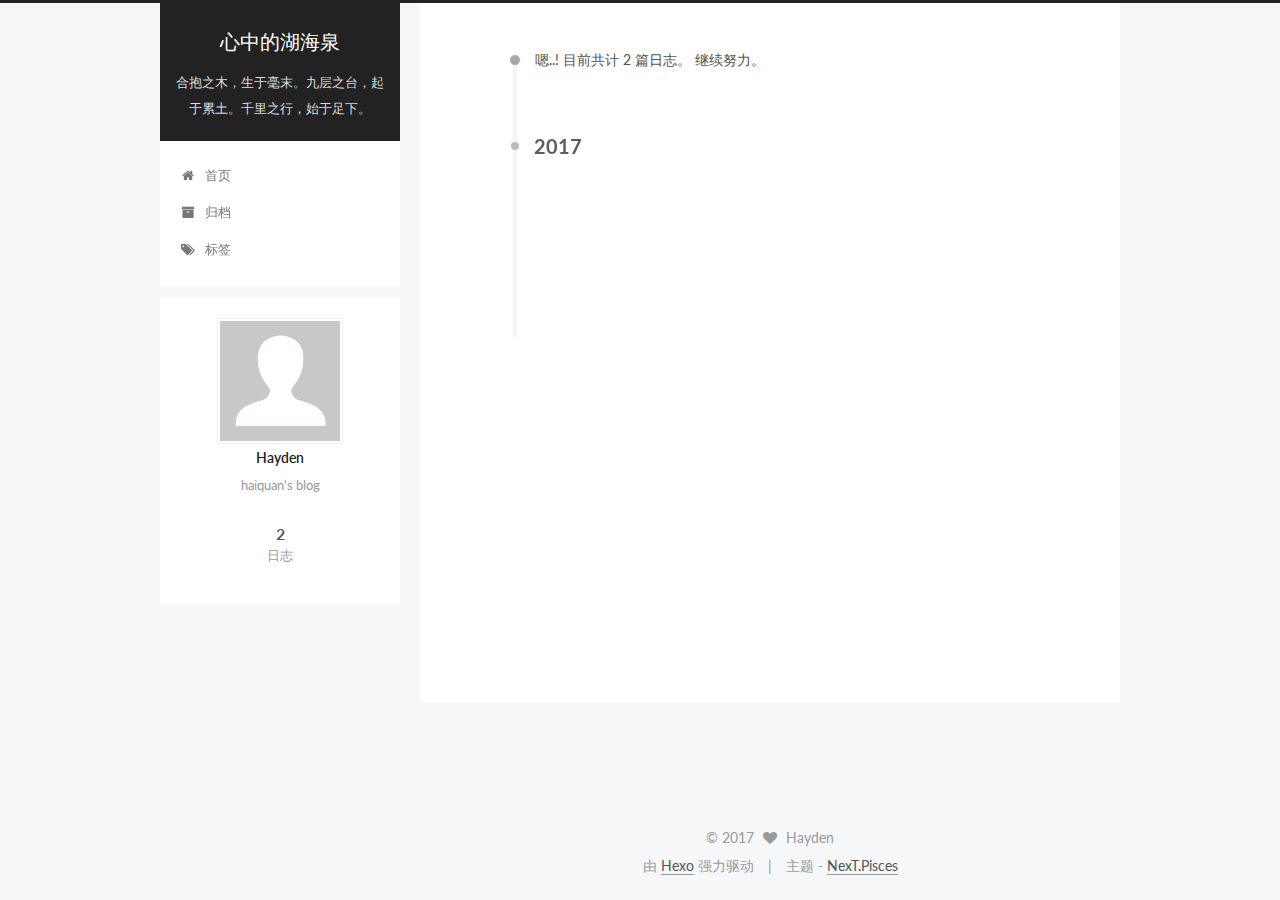
<file: archives/2017/03/index.html>
<!doctype html>



  


<html class="theme-next pisces use-motion" lang="zh-Hans">
<head>
  <meta charset="UTF-8"/>
<meta http-equiv="X-UA-Compatible" content="IE=edge" />
<meta name="viewport" content="width=device-width, initial-scale=1, maximum-scale=1"/>



<meta http-equiv="Cache-Control" content="no-transform" />
<meta http-equiv="Cache-Control" content="no-siteapp" />















  
  
  <link href="/lib/fancybox/source/jquery.fancybox.css?v=2.1.5" rel="stylesheet" type="text/css" />




  
  
  
  

  
    
    
  

  

  

  

  

  
    
    
    <link href="//fonts.googleapis.com/css?family=Lato:300,300italic,400,400italic,700,700italic&subset=latin,latin-ext" rel="stylesheet" type="text/css">
  






<link href="/lib/font-awesome/css/font-awesome.min.css?v=4.6.2" rel="stylesheet" type="text/css" />

<link href="/css/main.css?v=5.1.0" rel="stylesheet" type="text/css" />


  <meta name="keywords" content="Hexo, NexT" />








  <link rel="shortcut icon" type="image/x-icon" href="/favicon.ico?v=5.1.0" />






<meta name="description" content="haiquan&apos;s blog">
<meta property="og:type" content="website">
<meta property="og:title" content="心中的湖海泉">
<meta property="og:url" content="http://haiquan.github.io/archives/2017/03/index.html">
<meta property="og:site_name" content="心中的湖海泉">
<meta property="og:description" content="haiquan&apos;s blog">
<meta name="twitter:card" content="summary">
<meta name="twitter:title" content="心中的湖海泉">
<meta name="twitter:description" content="haiquan&apos;s blog">



<script type="text/javascript" id="hexo.configurations">
  var NexT = window.NexT || {};
  var CONFIG = {
    root: '/',
    scheme: 'Pisces',
    sidebar: {"position":"left","display":"post","offset":12,"offset_float":0,"b2t":false,"scrollpercent":false},
    fancybox: true,
    motion: true,
    duoshuo: {
      userId: '0',
      author: '博主'
    },
    algolia: {
      applicationID: '',
      apiKey: '',
      indexName: '',
      hits: {"per_page":10},
      labels: {"input_placeholder":"Search for Posts","hits_empty":"We didn't find any results for the search: ${query}","hits_stats":"${hits} results found in ${time} ms"}
    }
  };
</script>



  <link rel="canonical" href="http://haiquan.github.io/archives/2017/03/"/>





  <title> 归档 | 心中的湖海泉 </title>
</head>

<body itemscope itemtype="http://schema.org/WebPage" lang="zh-Hans">

  














  
  
    
  

  <div class="container sidebar-position-left  page-archive  ">
    <div class="headband"></div>

    <header id="header" class="header" itemscope itemtype="http://schema.org/WPHeader">
      <div class="header-inner"><div class="site-brand-wrapper">
  <div class="site-meta ">
    

    <div class="custom-logo-site-title">
      <a href="/"  class="brand" rel="start">
        <span class="logo-line-before"><i></i></span>
        <span class="site-title">心中的湖海泉</span>
        <span class="logo-line-after"><i></i></span>
      </a>
    </div>
      
        <p class="site-subtitle">合抱之木，生于毫末。九层之台，起于累土。千里之行，始于足下。</p>
      
  </div>

  <div class="site-nav-toggle">
    <button>
      <span class="btn-bar"></span>
      <span class="btn-bar"></span>
      <span class="btn-bar"></span>
    </button>
  </div>
</div>

<nav class="site-nav">
  

  
    <ul id="menu" class="menu">
      
        
        <li class="menu-item menu-item-home">
          <a href="/" rel="section">
            
              <i class="menu-item-icon fa fa-fw fa-home"></i> <br />
            
            首页
          </a>
        </li>
      
        
        <li class="menu-item menu-item-archives">
          <a href="/archives" rel="section">
            
              <i class="menu-item-icon fa fa-fw fa-archive"></i> <br />
            
            归档
          </a>
        </li>
      
        
        <li class="menu-item menu-item-tags">
          <a href="/tags" rel="section">
            
              <i class="menu-item-icon fa fa-fw fa-tags"></i> <br />
            
            标签
          </a>
        </li>
      

      
    </ul>
  

  
</nav>



 </div>
    </header>

    <main id="main" class="main">
      <div class="main-inner">
        <div class="content-wrap">
          <div id="content" class="content">
            

  <section id="posts" class="posts-collapse">
    <span class="archive-move-on"></span>

    <span class="archive-page-counter">
      
      
      
        
      
      嗯..! 目前共计 2 篇日志。 继续努力。
    </span>

    

      
      
      

      
        
        <div class="collection-title">
          <h2 class="archive-year motion-element" id="archive-year-2017">2017</h2>
        </div>
      
      

      

  <article class="post post-type-normal" itemscope itemtype="http://schema.org/Article">
    <header class="post-header">

      <h1 class="post-title">
        
            <a class="post-title-link" href="/2017/03/25/how-to-setup-your-blog-on-github/" itemprop="url">
              
                <span itemprop="name">How to setup your blog on Github</span>
              
            </a>
        
      </h1>

      <div class="post-meta">
        <time class="post-time" itemprop="dateCreated"
              datetime="2017-03-25T18:10:59+08:00"
              content="2017-03-25" >
          03-25
        </time>
      </div>

    </header>
  </article>



    

      
      
      

      
      

      

  <article class="post post-type-normal" itemscope itemtype="http://schema.org/Article">
    <header class="post-header">

      <h1 class="post-title">
        
            <a class="post-title-link" href="/2017/03/25/hello-world/" itemprop="url">
              
                <span itemprop="name">Hello World</span>
              
            </a>
        
      </h1>

      <div class="post-meta">
        <time class="post-time" itemprop="dateCreated"
              datetime="2017-03-25T18:07:10+08:00"
              content="2017-03-25" >
          03-25
        </time>
      </div>

    </header>
  </article>



    

  </section>

  



          </div>
          


          

        </div>
        
          
  
  <div class="sidebar-toggle">
    <div class="sidebar-toggle-line-wrap">
      <span class="sidebar-toggle-line sidebar-toggle-line-first"></span>
      <span class="sidebar-toggle-line sidebar-toggle-line-middle"></span>
      <span class="sidebar-toggle-line sidebar-toggle-line-last"></span>
    </div>
  </div>

  <aside id="sidebar" class="sidebar">
    <div class="sidebar-inner">

      

      

      <section class="site-overview sidebar-panel sidebar-panel-active">
        <div class="site-author motion-element" itemprop="author" itemscope itemtype="http://schema.org/Person">
          <img class="site-author-image" itemprop="image"
               src="/images/avatar.gif"
               alt="Hayden" />
          <p class="site-author-name" itemprop="name">Hayden</p>
           
              <p class="site-description motion-element" itemprop="description">haiquan's blog</p>
          
        </div>
        <nav class="site-state motion-element">

          
            <div class="site-state-item site-state-posts">
              <a href="/archives">
                <span class="site-state-item-count">2</span>
                <span class="site-state-item-name">日志</span>
              </a>
            </div>
          

          

          

        </nav>

        

        <div class="links-of-author motion-element">
          
        </div>

        
        

        
        

        


      </section>

      

      

    </div>
  </aside>


        
      </div>
    </main>

    <footer id="footer" class="footer">
      <div class="footer-inner">
        <div class="copyright" >
  
  &copy; 
  <span itemprop="copyrightYear">2017</span>
  <span class="with-love">
    <i class="fa fa-heart"></i>
  </span>
  <span class="author" itemprop="copyrightHolder">Hayden</span>
</div>


<div class="powered-by">
  由 <a class="theme-link" href="https://hexo.io">Hexo</a> 强力驱动
</div>

<div class="theme-info">
  主题 -
  <a class="theme-link" href="https://github.com/iissnan/hexo-theme-next">
    NexT.Pisces
  </a>
</div>


        

        
      </div>
    </footer>

    
      <div class="back-to-top">
        <i class="fa fa-arrow-up"></i>
        
      </div>
    

  </div>

  

<script type="text/javascript">
  if (Object.prototype.toString.call(window.Promise) !== '[object Function]') {
    window.Promise = null;
  }
</script>









  






  
  <script type="text/javascript" src="/lib/jquery/index.js?v=2.1.3"></script>

  
  <script type="text/javascript" src="/lib/fastclick/lib/fastclick.min.js?v=1.0.6"></script>

  
  <script type="text/javascript" src="/lib/jquery_lazyload/jquery.lazyload.js?v=1.9.7"></script>

  
  <script type="text/javascript" src="/lib/velocity/velocity.min.js?v=1.2.1"></script>

  
  <script type="text/javascript" src="/lib/velocity/velocity.ui.min.js?v=1.2.1"></script>

  
  <script type="text/javascript" src="/lib/fancybox/source/jquery.fancybox.pack.js?v=2.1.5"></script>


  


  <script type="text/javascript" src="/js/src/utils.js?v=5.1.0"></script>

  <script type="text/javascript" src="/js/src/motion.js?v=5.1.0"></script>



  
  


  <script type="text/javascript" src="/js/src/affix.js?v=5.1.0"></script>

  <script type="text/javascript" src="/js/src/schemes/pisces.js?v=5.1.0"></script>



  
  
    <script type="text/javascript" id="motion.page.archive">
      $('.archive-year').velocity('transition.slideLeftIn');
    </script>
  


  


  <script type="text/javascript" src="/js/src/bootstrap.js?v=5.1.0"></script>



  


  




	





  





  





  






  





  

  

  

  

</body>
</html>
</file>
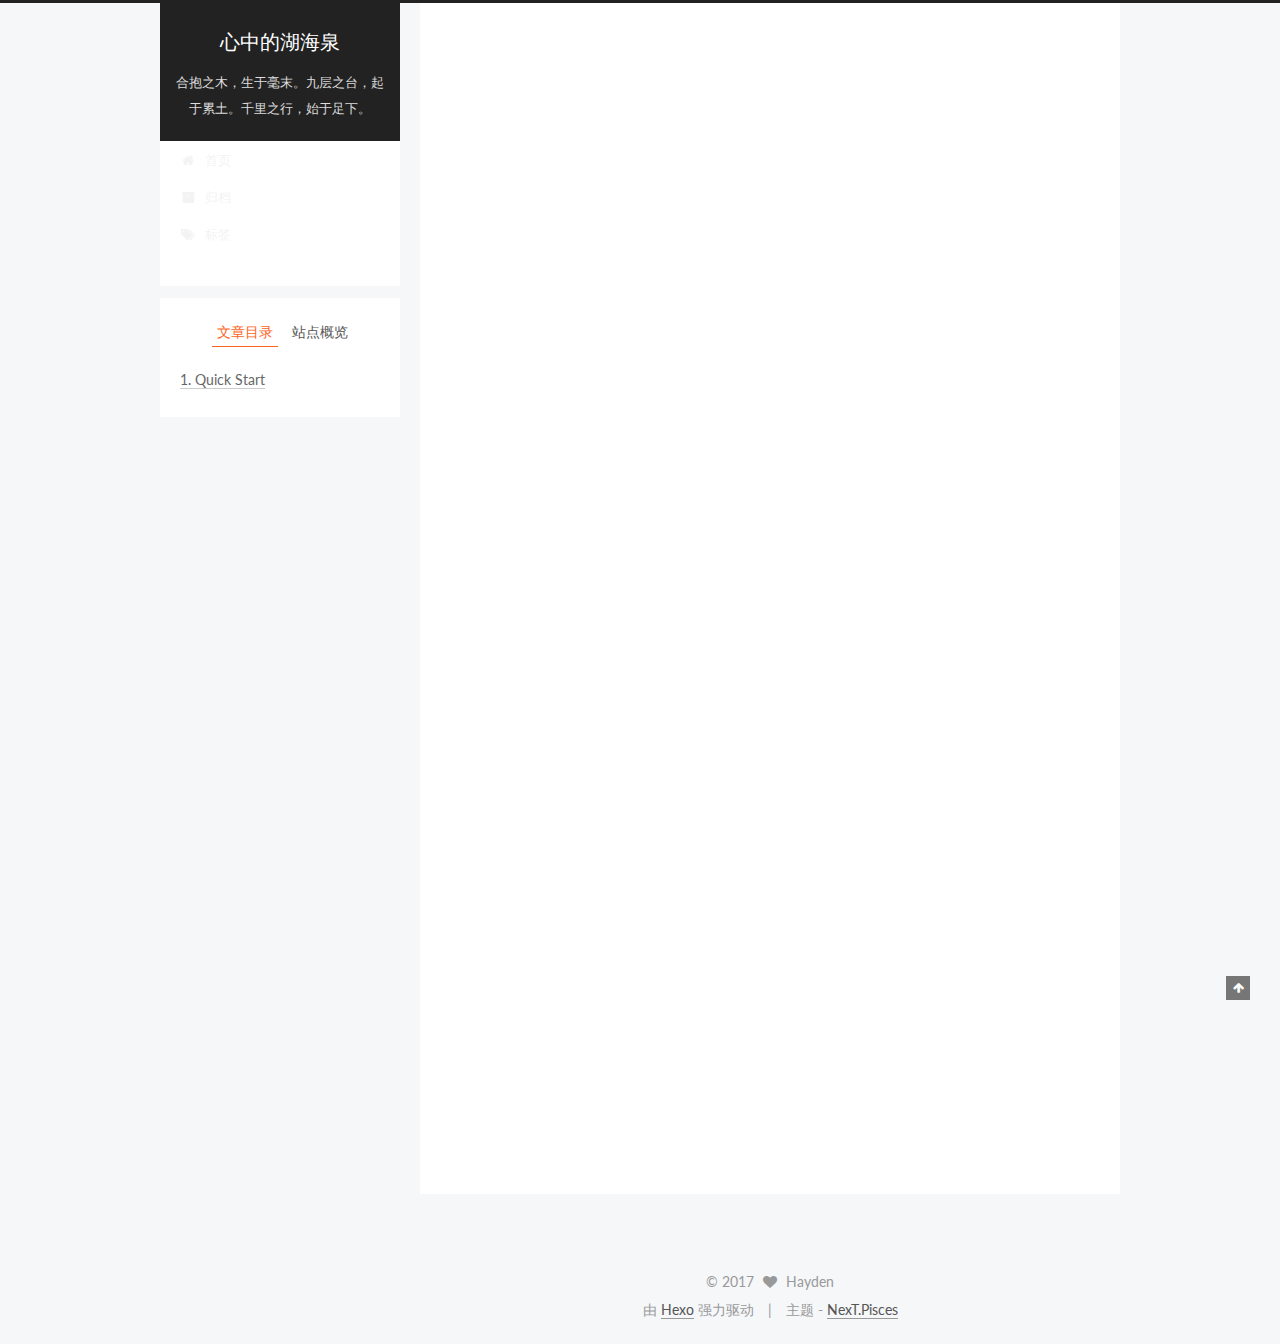
<file: 2017/03/25/hello-world/index.html>
<!doctype html>



  


<html class="theme-next pisces use-motion" lang="zh-Hans">
<head>
  <meta charset="UTF-8"/>
<meta http-equiv="X-UA-Compatible" content="IE=edge" />
<meta name="viewport" content="width=device-width, initial-scale=1, maximum-scale=1"/>



<meta http-equiv="Cache-Control" content="no-transform" />
<meta http-equiv="Cache-Control" content="no-siteapp" />















  
  
  <link href="/lib/fancybox/source/jquery.fancybox.css?v=2.1.5" rel="stylesheet" type="text/css" />




  
  
  
  

  
    
    
  

  

  

  

  

  
    
    
    <link href="//fonts.googleapis.com/css?family=Lato:300,300italic,400,400italic,700,700italic&subset=latin,latin-ext" rel="stylesheet" type="text/css">
  






<link href="/lib/font-awesome/css/font-awesome.min.css?v=4.6.2" rel="stylesheet" type="text/css" />

<link href="/css/main.css?v=5.1.0" rel="stylesheet" type="text/css" />


  <meta name="keywords" content="Hexo, NexT" />








  <link rel="shortcut icon" type="image/x-icon" href="/favicon.ico?v=5.1.0" />






<meta name="description" content="Welcome to Hexo! This is your very first post. Check documentation for more info. If you get any problems when using Hexo, you can find the answer in troubleshooting or you can ask me on GitHub.
Quick">
<meta property="og:type" content="article">
<meta property="og:title" content="Hello World">
<meta property="og:url" content="http://haiquan.github.io/2017/03/25/hello-world/index.html">
<meta property="og:site_name" content="心中的湖海泉">
<meta property="og:description" content="Welcome to Hexo! This is your very first post. Check documentation for more info. If you get any problems when using Hexo, you can find the answer in troubleshooting or you can ask me on GitHub.
Quick">
<meta property="og:updated_time" content="2017-03-25T10:07:10.155Z">
<meta name="twitter:card" content="summary">
<meta name="twitter:title" content="Hello World">
<meta name="twitter:description" content="Welcome to Hexo! This is your very first post. Check documentation for more info. If you get any problems when using Hexo, you can find the answer in troubleshooting or you can ask me on GitHub.
Quick">



<script type="text/javascript" id="hexo.configurations">
  var NexT = window.NexT || {};
  var CONFIG = {
    root: '/',
    scheme: 'Pisces',
    sidebar: {"position":"left","display":"post","offset":12,"offset_float":0,"b2t":false,"scrollpercent":false},
    fancybox: true,
    motion: true,
    duoshuo: {
      userId: '0',
      author: '博主'
    },
    algolia: {
      applicationID: '',
      apiKey: '',
      indexName: '',
      hits: {"per_page":10},
      labels: {"input_placeholder":"Search for Posts","hits_empty":"We didn't find any results for the search: ${query}","hits_stats":"${hits} results found in ${time} ms"}
    }
  };
</script>



  <link rel="canonical" href="http://haiquan.github.io/2017/03/25/hello-world/"/>





  <title> Hello World | 心中的湖海泉 </title>
</head>

<body itemscope itemtype="http://schema.org/WebPage" lang="zh-Hans">

  














  
  
    
  

  <div class="container sidebar-position-left page-post-detail ">
    <div class="headband"></div>

    <header id="header" class="header" itemscope itemtype="http://schema.org/WPHeader">
      <div class="header-inner"><div class="site-brand-wrapper">
  <div class="site-meta ">
    

    <div class="custom-logo-site-title">
      <a href="/"  class="brand" rel="start">
        <span class="logo-line-before"><i></i></span>
        <span class="site-title">心中的湖海泉</span>
        <span class="logo-line-after"><i></i></span>
      </a>
    </div>
      
        <p class="site-subtitle">合抱之木，生于毫末。九层之台，起于累土。千里之行，始于足下。</p>
      
  </div>

  <div class="site-nav-toggle">
    <button>
      <span class="btn-bar"></span>
      <span class="btn-bar"></span>
      <span class="btn-bar"></span>
    </button>
  </div>
</div>

<nav class="site-nav">
  

  
    <ul id="menu" class="menu">
      
        
        <li class="menu-item menu-item-home">
          <a href="/" rel="section">
            
              <i class="menu-item-icon fa fa-fw fa-home"></i> <br />
            
            首页
          </a>
        </li>
      
        
        <li class="menu-item menu-item-archives">
          <a href="/archives" rel="section">
            
              <i class="menu-item-icon fa fa-fw fa-archive"></i> <br />
            
            归档
          </a>
        </li>
      
        
        <li class="menu-item menu-item-tags">
          <a href="/tags" rel="section">
            
              <i class="menu-item-icon fa fa-fw fa-tags"></i> <br />
            
            标签
          </a>
        </li>
      

      
    </ul>
  

  
</nav>



 </div>
    </header>

    <main id="main" class="main">
      <div class="main-inner">
        <div class="content-wrap">
          <div id="content" class="content">
            

  <div id="posts" class="posts-expand">
    

  

  
  
  

  <article class="post post-type-normal " itemscope itemtype="http://schema.org/Article">
    <link itemprop="mainEntityOfPage" href="http://haiquan.github.io/2017/03/25/hello-world/">

    <span hidden itemprop="author" itemscope itemtype="http://schema.org/Person">
      <meta itemprop="name" content="Hayden">
      <meta itemprop="description" content="">
      <meta itemprop="image" content="/images/avatar.gif">
    </span>

    <span hidden itemprop="publisher" itemscope itemtype="http://schema.org/Organization">
      <meta itemprop="name" content="心中的湖海泉">
    </span>

    
      <header class="post-header">

        
        
          <h1 class="post-title" itemprop="name headline">
            
            
              
                Hello World
              
            
          </h1>
        

        <div class="post-meta">
          <span class="post-time">
            
              <span class="post-meta-item-icon">
                <i class="fa fa-calendar-o"></i>
              </span>
              
                <span class="post-meta-item-text">发表于</span>
              
              <time title="创建于" itemprop="dateCreated datePublished" datetime="2017-03-25T18:07:10+08:00">
                2017-03-25
              </time>
            

            

            
          </span>

          

          
            
          

          
          

          

          

          

        </div>
      </header>
    


    <div class="post-body" itemprop="articleBody">

      
      

      
        <p>Welcome to <a href="https://hexo.io/" target="_blank" rel="external">Hexo</a>! This is your very first post. Check <a href="https://hexo.io/docs/" target="_blank" rel="external">documentation</a> for more info. If you get any problems when using Hexo, you can find the answer in <a href="https://hexo.io/docs/troubleshooting.html" target="_blank" rel="external">troubleshooting</a> or you can ask me on <a href="https://github.com/hexojs/hexo/issues" target="_blank" rel="external">GitHub</a>.</p>
<h2 id="Quick-Start"><a href="#Quick-Start" class="headerlink" title="Quick Start"></a>Quick Start</h2><h3 id="Create-a-new-post"><a href="#Create-a-new-post" class="headerlink" title="Create a new post"></a>Create a new post</h3><figure class="highlight bash"><table><tr><td class="gutter"><pre><div class="line">1</div></pre></td><td class="code"><pre><div class="line">$ hexo new <span class="string">"My New Post"</span></div></pre></td></tr></table></figure>
<p>More info: <a href="https://hexo.io/docs/writing.html" target="_blank" rel="external">Writing</a></p>
<h3 id="Run-server"><a href="#Run-server" class="headerlink" title="Run server"></a>Run server</h3><figure class="highlight bash"><table><tr><td class="gutter"><pre><div class="line">1</div></pre></td><td class="code"><pre><div class="line">$ hexo server</div></pre></td></tr></table></figure>
<p>More info: <a href="https://hexo.io/docs/server.html" target="_blank" rel="external">Server</a></p>
<h3 id="Generate-static-files"><a href="#Generate-static-files" class="headerlink" title="Generate static files"></a>Generate static files</h3><figure class="highlight bash"><table><tr><td class="gutter"><pre><div class="line">1</div></pre></td><td class="code"><pre><div class="line">$ hexo generate</div></pre></td></tr></table></figure>
<p>More info: <a href="https://hexo.io/docs/generating.html" target="_blank" rel="external">Generating</a></p>
<h3 id="Deploy-to-remote-sites"><a href="#Deploy-to-remote-sites" class="headerlink" title="Deploy to remote sites"></a>Deploy to remote sites</h3><figure class="highlight bash"><table><tr><td class="gutter"><pre><div class="line">1</div></pre></td><td class="code"><pre><div class="line">$ hexo deploy</div></pre></td></tr></table></figure>
<p>More info: <a href="https://hexo.io/docs/deployment.html" target="_blank" rel="external">Deployment</a></p>

      
    </div>

    <div>
      
        

      
    </div>

    <div>
      
        

      
    </div>

    <div>
      
        

      
    </div>

    <footer class="post-footer">
      

      
        
      

      
        <div class="post-nav">
          <div class="post-nav-next post-nav-item">
            
          </div>

          <span class="post-nav-divider"></span>

          <div class="post-nav-prev post-nav-item">
            
              <a href="/2017/03/25/how-to-setup-your-blog-on-github/" rel="prev" title="How to setup your blog on Github">
                How to setup your blog on Github <i class="fa fa-chevron-right"></i>
              </a>
            
          </div>
        </div>
      

      
      
    </footer>
  </article>



    <div class="post-spread">
      
    </div>
  </div>


          </div>
          


          
  <div class="comments" id="comments">
    
  </div>


        </div>
        
          
  
  <div class="sidebar-toggle">
    <div class="sidebar-toggle-line-wrap">
      <span class="sidebar-toggle-line sidebar-toggle-line-first"></span>
      <span class="sidebar-toggle-line sidebar-toggle-line-middle"></span>
      <span class="sidebar-toggle-line sidebar-toggle-line-last"></span>
    </div>
  </div>

  <aside id="sidebar" class="sidebar">
    <div class="sidebar-inner">

      

      
        <ul class="sidebar-nav motion-element">
          <li class="sidebar-nav-toc sidebar-nav-active" data-target="post-toc-wrap" >
            文章目录
          </li>
          <li class="sidebar-nav-overview" data-target="site-overview">
            站点概览
          </li>
        </ul>
      

      <section class="site-overview sidebar-panel">
        <div class="site-author motion-element" itemprop="author" itemscope itemtype="http://schema.org/Person">
          <img class="site-author-image" itemprop="image"
               src="/images/avatar.gif"
               alt="Hayden" />
          <p class="site-author-name" itemprop="name">Hayden</p>
           
              <p class="site-description motion-element" itemprop="description">haiquan's blog</p>
          
        </div>
        <nav class="site-state motion-element">

          
            <div class="site-state-item site-state-posts">
              <a href="/archives">
                <span class="site-state-item-count">2</span>
                <span class="site-state-item-name">日志</span>
              </a>
            </div>
          

          

          

        </nav>

        

        <div class="links-of-author motion-element">
          
        </div>

        
        

        
        

        


      </section>

      
      <!--noindex-->
        <section class="post-toc-wrap motion-element sidebar-panel sidebar-panel-active">
          <div class="post-toc">

            
              
            

            
              <div class="post-toc-content"><ol class="nav"><li class="nav-item nav-level-2"><a class="nav-link" href="#Quick-Start"><span class="nav-number">1.</span> <span class="nav-text">Quick Start</span></a><ol class="nav-child"><li class="nav-item nav-level-3"><a class="nav-link" href="#Create-a-new-post"><span class="nav-number">1.1.</span> <span class="nav-text">Create a new post</span></a></li><li class="nav-item nav-level-3"><a class="nav-link" href="#Run-server"><span class="nav-number">1.2.</span> <span class="nav-text">Run server</span></a></li><li class="nav-item nav-level-3"><a class="nav-link" href="#Generate-static-files"><span class="nav-number">1.3.</span> <span class="nav-text">Generate static files</span></a></li><li class="nav-item nav-level-3"><a class="nav-link" href="#Deploy-to-remote-sites"><span class="nav-number">1.4.</span> <span class="nav-text">Deploy to remote sites</span></a></li></ol></li></ol></div>
            

          </div>
        </section>
      <!--/noindex-->
      

      

    </div>
  </aside>


        
      </div>
    </main>

    <footer id="footer" class="footer">
      <div class="footer-inner">
        <div class="copyright" >
  
  &copy; 
  <span itemprop="copyrightYear">2017</span>
  <span class="with-love">
    <i class="fa fa-heart"></i>
  </span>
  <span class="author" itemprop="copyrightHolder">Hayden</span>
</div>


<div class="powered-by">
  由 <a class="theme-link" href="https://hexo.io">Hexo</a> 强力驱动
</div>

<div class="theme-info">
  主题 -
  <a class="theme-link" href="https://github.com/iissnan/hexo-theme-next">
    NexT.Pisces
  </a>
</div>


        

        
      </div>
    </footer>

    
      <div class="back-to-top">
        <i class="fa fa-arrow-up"></i>
        
      </div>
    

  </div>

  

<script type="text/javascript">
  if (Object.prototype.toString.call(window.Promise) !== '[object Function]') {
    window.Promise = null;
  }
</script>









  






  
  <script type="text/javascript" src="/lib/jquery/index.js?v=2.1.3"></script>

  
  <script type="text/javascript" src="/lib/fastclick/lib/fastclick.min.js?v=1.0.6"></script>

  
  <script type="text/javascript" src="/lib/jquery_lazyload/jquery.lazyload.js?v=1.9.7"></script>

  
  <script type="text/javascript" src="/lib/velocity/velocity.min.js?v=1.2.1"></script>

  
  <script type="text/javascript" src="/lib/velocity/velocity.ui.min.js?v=1.2.1"></script>

  
  <script type="text/javascript" src="/lib/fancybox/source/jquery.fancybox.pack.js?v=2.1.5"></script>


  


  <script type="text/javascript" src="/js/src/utils.js?v=5.1.0"></script>

  <script type="text/javascript" src="/js/src/motion.js?v=5.1.0"></script>



  
  


  <script type="text/javascript" src="/js/src/affix.js?v=5.1.0"></script>

  <script type="text/javascript" src="/js/src/schemes/pisces.js?v=5.1.0"></script>



  
  <script type="text/javascript" src="/js/src/scrollspy.js?v=5.1.0"></script>
<script type="text/javascript" src="/js/src/post-details.js?v=5.1.0"></script>



  


  <script type="text/javascript" src="/js/src/bootstrap.js?v=5.1.0"></script>



  


  




	





  





  





  






  





  

  

  

  

</body>
</html>
</file>
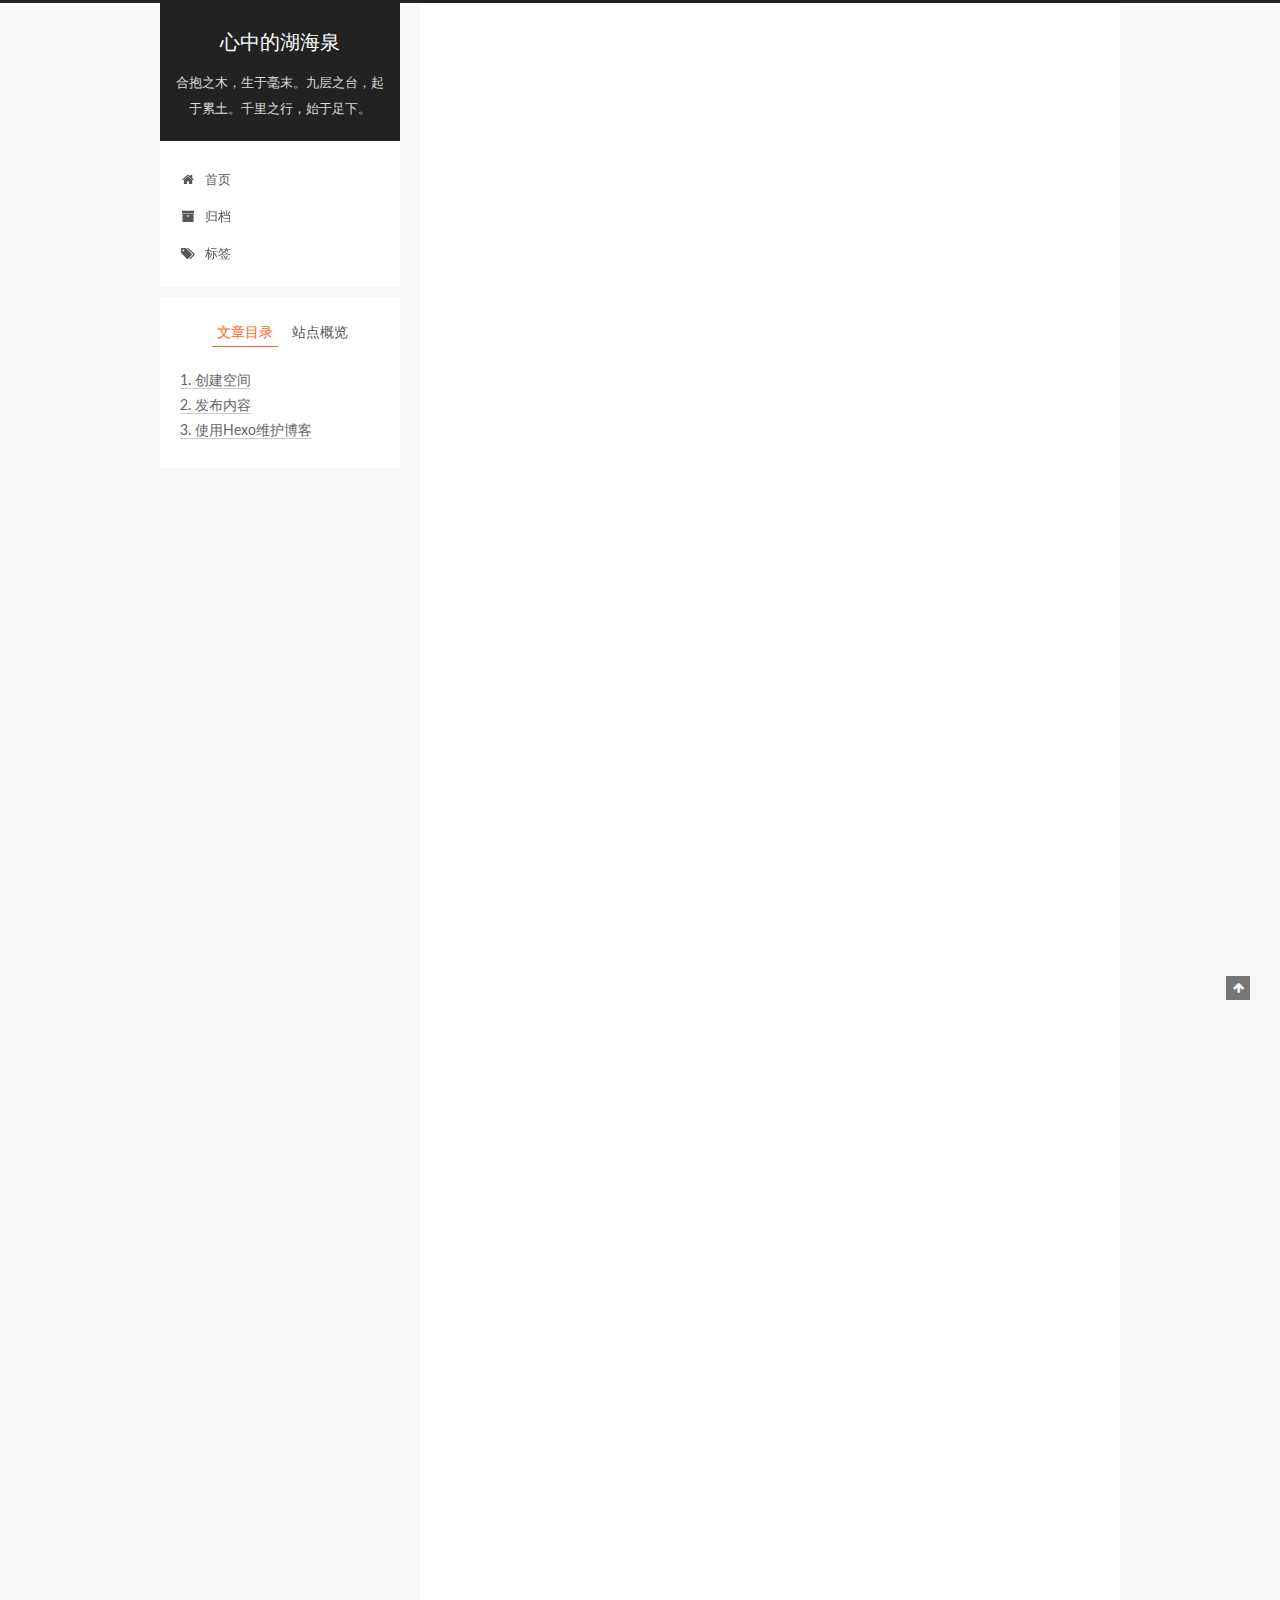
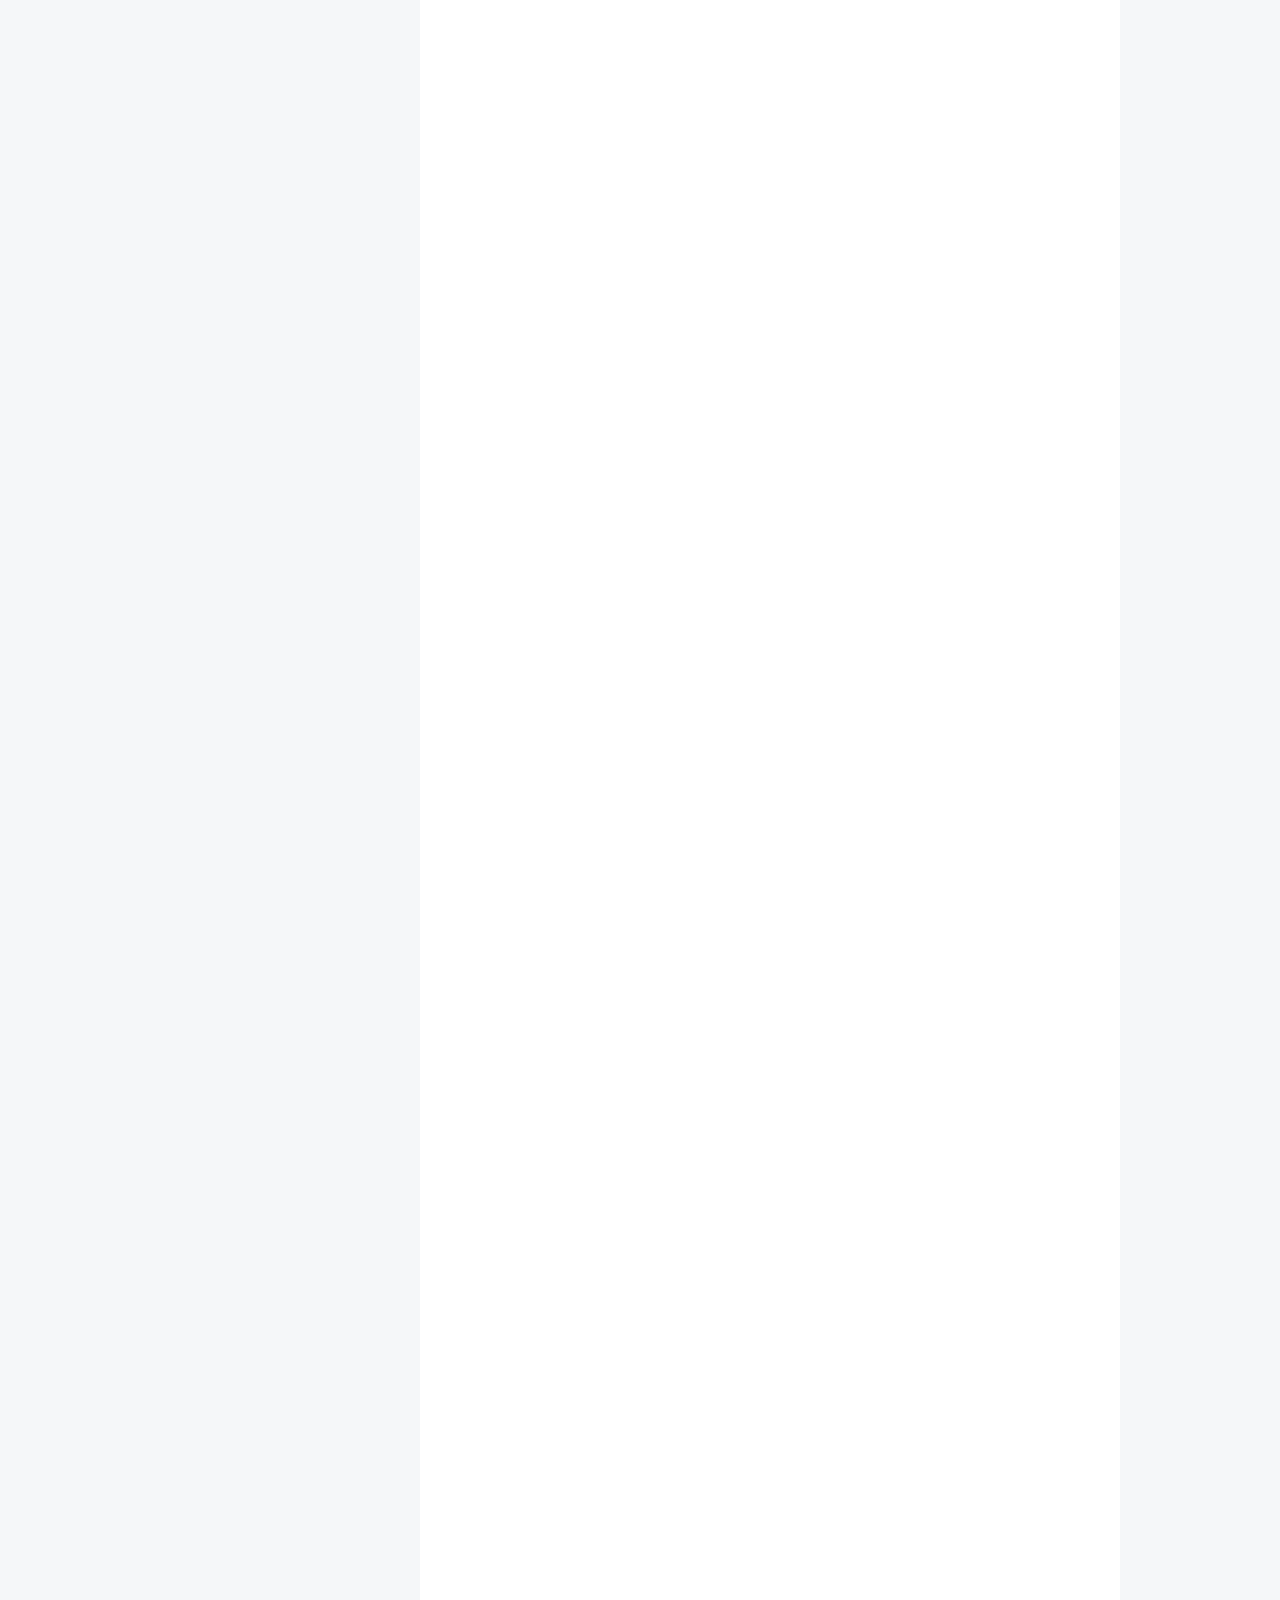
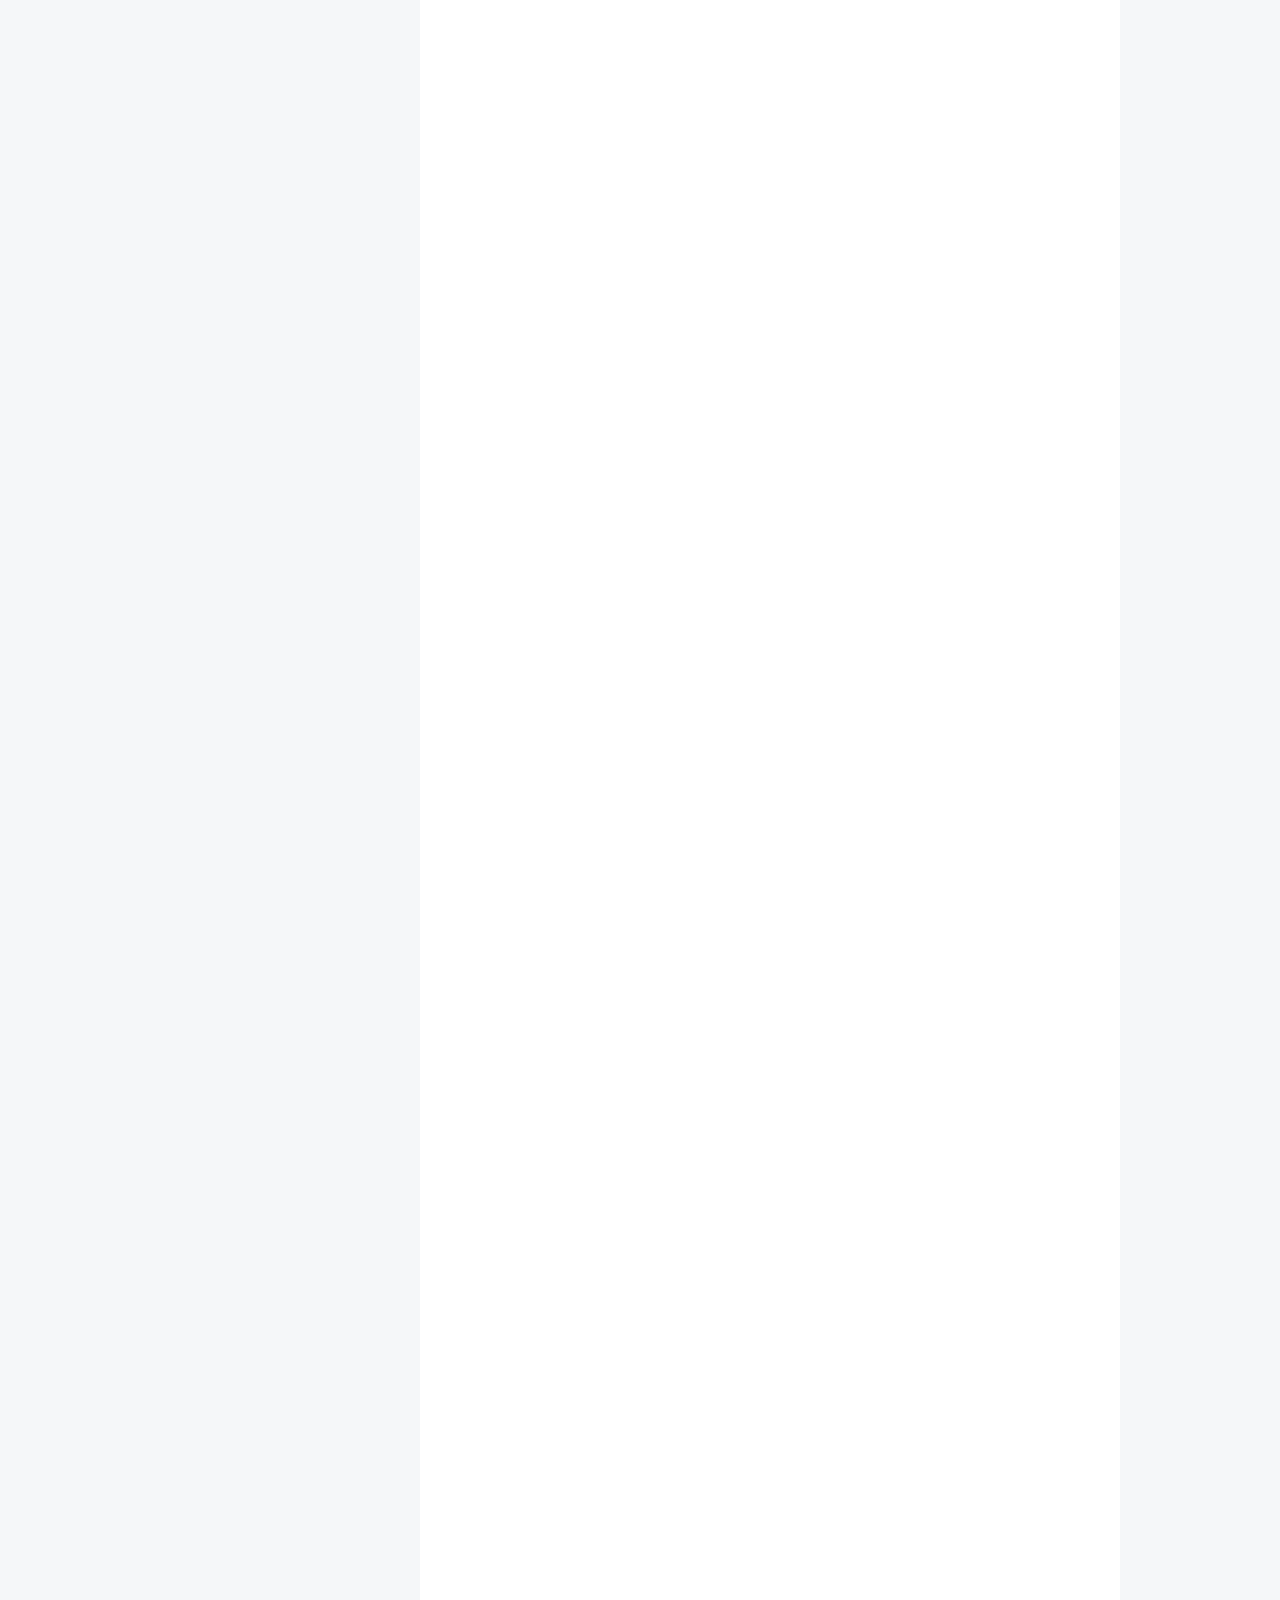
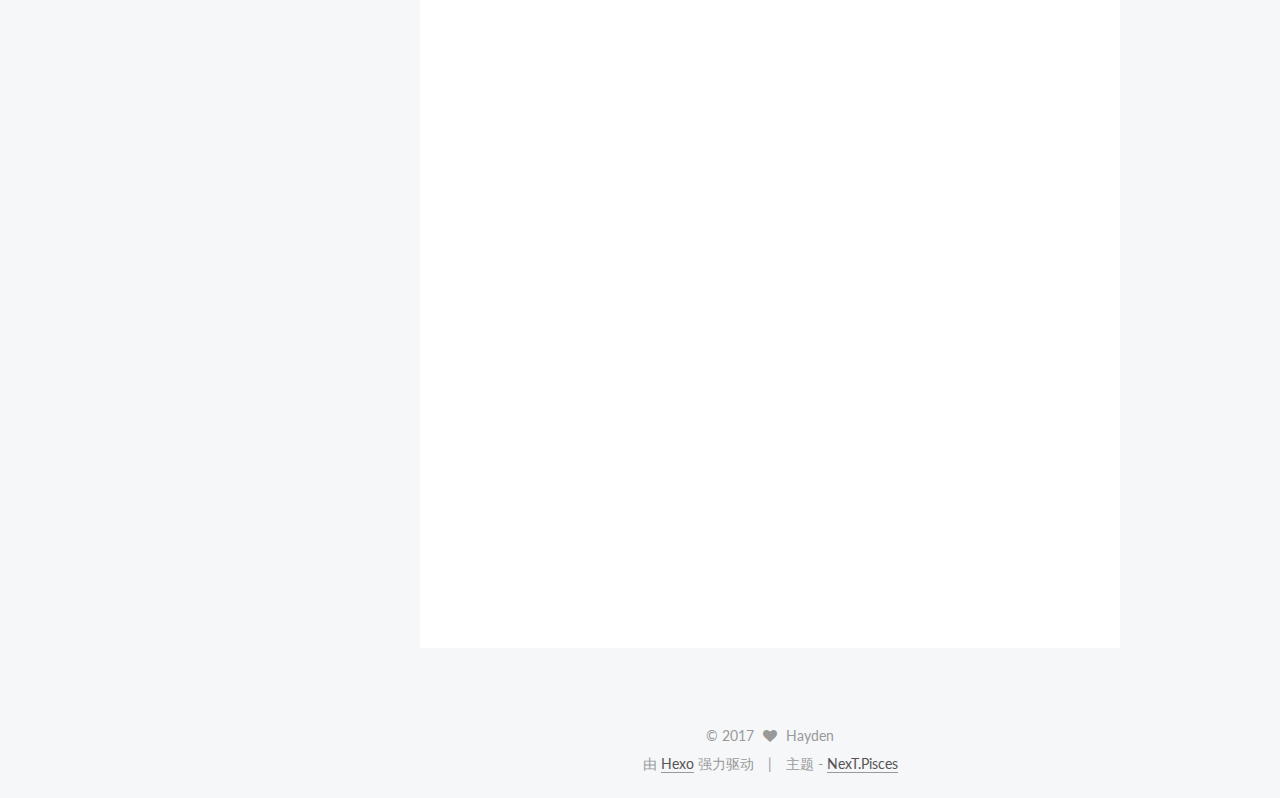
<file: 2017/03/25/how-to-setup-your-blog-on-github/index.html>
<!doctype html>



  


<html class="theme-next pisces use-motion" lang="zh-Hans">
<head>
  <meta charset="UTF-8"/>
<meta http-equiv="X-UA-Compatible" content="IE=edge" />
<meta name="viewport" content="width=device-width, initial-scale=1, maximum-scale=1"/>



<meta http-equiv="Cache-Control" content="no-transform" />
<meta http-equiv="Cache-Control" content="no-siteapp" />















  
  
  <link href="/lib/fancybox/source/jquery.fancybox.css?v=2.1.5" rel="stylesheet" type="text/css" />




  
  
  
  

  
    
    
  

  

  

  

  

  
    
    
    <link href="//fonts.googleapis.com/css?family=Lato:300,300italic,400,400italic,700,700italic&subset=latin,latin-ext" rel="stylesheet" type="text/css">
  






<link href="/lib/font-awesome/css/font-awesome.min.css?v=4.6.2" rel="stylesheet" type="text/css" />

<link href="/css/main.css?v=5.1.0" rel="stylesheet" type="text/css" />


  <meta name="keywords" content="Hexo, NexT" />








  <link rel="shortcut icon" type="image/x-icon" href="/favicon.ico?v=5.1.0" />






<meta name="description" content="好久不写博客了……
今天翻了翻以前在各大网站上的博客，感觉好low，而且不好维护。而且有的网站居然把我的文章数据都清空了……果然应验了那句话：

免费的是最贵的。

于是想自己搭建一个技术博客。经过简单的筛选，最后决定Github上搭建自己的博客（Github Page）。主要的优点是：

免费而且好用。
便于维护。只要有Github帐号，会使用Git就OK。
使用Markdown书写文章，简单高">
<meta property="og:type" content="article">
<meta property="og:title" content="How to setup your blog on Github">
<meta property="og:url" content="http://haiquan.github.io/2017/03/25/how-to-setup-your-blog-on-github/index.html">
<meta property="og:site_name" content="心中的湖海泉">
<meta property="og:description" content="好久不写博客了……
今天翻了翻以前在各大网站上的博客，感觉好low，而且不好维护。而且有的网站居然把我的文章数据都清空了……果然应验了那句话：

免费的是最贵的。

于是想自己搭建一个技术博客。经过简单的筛选，最后决定Github上搭建自己的博客（Github Page）。主要的优点是：

免费而且好用。
便于维护。只要有Github帐号，会使用Git就OK。
使用Markdown书写文章，简单高">
<meta property="og:image" content="http://haiquan.github.io/images/how-to-set-up-your-blog-on-github/2017-03-11_131552.png">
<meta property="og:image" content="http://haiquan.github.io/images/how-to-set-up-your-blog-on-github/2017-03-25_191518.png">
<meta property="og:image" content="http://haiquan.github.io/images/how-to-set-up-your-blog-on-github/2017-03-25_192053.png">
<meta property="og:updated_time" content="2017-03-25T11:44:32.648Z">
<meta name="twitter:card" content="summary">
<meta name="twitter:title" content="How to setup your blog on Github">
<meta name="twitter:description" content="好久不写博客了……
今天翻了翻以前在各大网站上的博客，感觉好low，而且不好维护。而且有的网站居然把我的文章数据都清空了……果然应验了那句话：

免费的是最贵的。

于是想自己搭建一个技术博客。经过简单的筛选，最后决定Github上搭建自己的博客（Github Page）。主要的优点是：

免费而且好用。
便于维护。只要有Github帐号，会使用Git就OK。
使用Markdown书写文章，简单高">
<meta name="twitter:image" content="http://haiquan.github.io/images/how-to-set-up-your-blog-on-github/2017-03-11_131552.png">



<script type="text/javascript" id="hexo.configurations">
  var NexT = window.NexT || {};
  var CONFIG = {
    root: '/',
    scheme: 'Pisces',
    sidebar: {"position":"left","display":"post","offset":12,"offset_float":0,"b2t":false,"scrollpercent":false},
    fancybox: true,
    motion: true,
    duoshuo: {
      userId: '0',
      author: '博主'
    },
    algolia: {
      applicationID: '',
      apiKey: '',
      indexName: '',
      hits: {"per_page":10},
      labels: {"input_placeholder":"Search for Posts","hits_empty":"We didn't find any results for the search: ${query}","hits_stats":"${hits} results found in ${time} ms"}
    }
  };
</script>



  <link rel="canonical" href="http://haiquan.github.io/2017/03/25/how-to-setup-your-blog-on-github/"/>





  <title> How to setup your blog on Github | 心中的湖海泉 </title>
</head>

<body itemscope itemtype="http://schema.org/WebPage" lang="zh-Hans">

  














  
  
    
  

  <div class="container sidebar-position-left page-post-detail ">
    <div class="headband"></div>

    <header id="header" class="header" itemscope itemtype="http://schema.org/WPHeader">
      <div class="header-inner"><div class="site-brand-wrapper">
  <div class="site-meta ">
    

    <div class="custom-logo-site-title">
      <a href="/"  class="brand" rel="start">
        <span class="logo-line-before"><i></i></span>
        <span class="site-title">心中的湖海泉</span>
        <span class="logo-line-after"><i></i></span>
      </a>
    </div>
      
        <p class="site-subtitle">合抱之木，生于毫末。九层之台，起于累土。千里之行，始于足下。</p>
      
  </div>

  <div class="site-nav-toggle">
    <button>
      <span class="btn-bar"></span>
      <span class="btn-bar"></span>
      <span class="btn-bar"></span>
    </button>
  </div>
</div>

<nav class="site-nav">
  

  
    <ul id="menu" class="menu">
      
        
        <li class="menu-item menu-item-home">
          <a href="/" rel="section">
            
              <i class="menu-item-icon fa fa-fw fa-home"></i> <br />
            
            首页
          </a>
        </li>
      
        
        <li class="menu-item menu-item-archives">
          <a href="/archives" rel="section">
            
              <i class="menu-item-icon fa fa-fw fa-archive"></i> <br />
            
            归档
          </a>
        </li>
      
        
        <li class="menu-item menu-item-tags">
          <a href="/tags" rel="section">
            
              <i class="menu-item-icon fa fa-fw fa-tags"></i> <br />
            
            标签
          </a>
        </li>
      

      
    </ul>
  

  
</nav>



 </div>
    </header>

    <main id="main" class="main">
      <div class="main-inner">
        <div class="content-wrap">
          <div id="content" class="content">
            

  <div id="posts" class="posts-expand">
    

  

  
  
  

  <article class="post post-type-normal " itemscope itemtype="http://schema.org/Article">
    <link itemprop="mainEntityOfPage" href="http://haiquan.github.io/2017/03/25/how-to-setup-your-blog-on-github/">

    <span hidden itemprop="author" itemscope itemtype="http://schema.org/Person">
      <meta itemprop="name" content="Hayden">
      <meta itemprop="description" content="">
      <meta itemprop="image" content="/images/avatar.gif">
    </span>

    <span hidden itemprop="publisher" itemscope itemtype="http://schema.org/Organization">
      <meta itemprop="name" content="心中的湖海泉">
    </span>

    
      <header class="post-header">

        
        
          <h1 class="post-title" itemprop="name headline">
            
            
              
                How to setup your blog on Github
              
            
          </h1>
        

        <div class="post-meta">
          <span class="post-time">
            
              <span class="post-meta-item-icon">
                <i class="fa fa-calendar-o"></i>
              </span>
              
                <span class="post-meta-item-text">发表于</span>
              
              <time title="创建于" itemprop="dateCreated datePublished" datetime="2017-03-25T18:10:59+08:00">
                2017-03-25
              </time>
            

            

            
          </span>

          

          
            
          

          
          

          

          

          

        </div>
      </header>
    


    <div class="post-body" itemprop="articleBody">

      
      

      
        <p>好久不写博客了……</p>
<p>今天翻了翻以前在各大网站上的博客，感觉好low，而且不好维护。而且有的网站居然把我的文章数据都清空了……果然应验了那句话：</p>
<blockquote>
<p>免费的是最贵的。</p>
</blockquote>
<p>于是想自己搭建一个技术博客。经过简单的筛选，最后决定Github上搭建自己的博客（Github Page）。主要的优点是：</p>
<ul>
<li>免费而且好用。</li>
<li>便于维护。只要有Github帐号，会使用Git就OK。</li>
<li>使用Markdown书写文章，简单高效，而且支持Code高亮。</li>
</ul>
<h1 id="创建空间"><a href="#创建空间" class="headerlink" title="创建空间"></a>创建空间</h1><p>首先需要一个Github帐号，然后创建一个新的仓库，命名规则如下。记住，必须是你的<strong>username</strong>，或者是你的<strong>orgname</strong>。</p>
<blockquote>
<p>YOUR-GITHUB-USERNAME.github.io</p>
</blockquote>
<p><img src="http://haiquan.github.io/images/how-to-set-up-your-blog-on-github/2017-03-11_131552.png" alt="创建一个新的仓库"></p>
<p>至此，空间已经建好了，下面我们看看怎么发布内容到Github上去。</p>
<h1 id="发布内容"><a href="#发布内容" class="headerlink" title="发布内容"></a>发布内容</h1><p>既然利用的是Github的空间，那么自然会用到Git。</p>
<h2 id="配置Git环境"><a href="#配置Git环境" class="headerlink" title="配置Git环境"></a>配置Git环境</h2><p>首先需要下载安装Git。然后打开Git Bash，使用如下命令生成SSH密钥</p>
<blockquote>
<p>ssh-keygen -t rsa -C “你的邮箱地址”</p>
</blockquote>
<p>必须是注册Github时用到的邮箱地址。然后按3个回车就OK了。在C:\Users\Administrator.ssh目录下，会看到两个文件id_rsa（私钥）和id_rsa.pub（公钥）。然后访问这个网址</p>
<blockquote>
<p><a href="https://github.com/settings/ssh" target="_blank" rel="external">https://github.com/settings/ssh</a></p>
</blockquote>
<p>选择”New SSH Key”, 把id_rsa.pub文件里的内容粘贴到Key输入框里，随便起个Title，然后点击按钮”Add SSH Key”。</p>
<h2 id="获取内容"><a href="#获取内容" class="headerlink" title="获取内容"></a>获取内容</h2><h3 id="使用Git-GUI克隆远程仓库到本地"><a href="#使用Git-GUI克隆远程仓库到本地" class="headerlink" title="使用Git GUI克隆远程仓库到本地"></a>使用Git GUI克隆远程仓库到本地</h3><ol>
<li>打开文件资源管理器，进入你想保存仓库的地方。</li>
<li>打开右键菜单，选择“Git GUI Here”。</li>
<li>选择“Clone Existing Repository”。</li>
<li>填入你的远程仓库地址（一般格式为git@github.com:{your username}/{your username}.github.io.git）和本地保存路径。</li>
<li>选择OK。</li>
</ol>
<h3 id="使用Git-Bash克隆远程仓库到本地"><a href="#使用Git-Bash克隆远程仓库到本地" class="headerlink" title="使用Git Bash克隆远程仓库到本地"></a>使用Git Bash克隆远程仓库到本地</h3><ol>
<li>打开文件资源管理器，进入你想保存仓库的地方。</li>
<li>打开右键菜单，选择“Git Bash Here”。</li>
<li>输入git clone git@github.com:{your username}/{your username}.github.io.git</li>
</ol>
<h2 id="添加内容"><a href="#添加内容" class="headerlink" title="添加内容"></a>添加内容</h2><p>这时候，你就可以按照自己的想法，把自己写好的静态文件放到这个仓库下，然后使用Git Bash把新添加的内容推送到远程仓库里。具体命令我就不写了，大家可以翻翻Git手册。</p>
<p>至此，一个免费且好用的博客就建好了，打开浏览器，输入网址，看看效果。嗯，已经可以正常工作了。但是总感觉还差点什么。嗯，博客没有自己的模版……<br>自己写模版？太麻烦，还是上网搜搜吧，应该有现成的解决方案。</p>
<h1 id="使用Hexo维护博客"><a href="#使用Hexo维护博客" class="headerlink" title="使用Hexo维护博客"></a>使用Hexo维护博客</h1><p>Hexo是使用Node.js开发的，所以我们需要安装和配置Node.js的开发环境。</p>
<h2 id="配置Node-js环境"><a href="#配置Node-js环境" class="headerlink" title="配置Node.js环境"></a>配置Node.js环境</h2><ol>
<li>下载Node.js安装包。访问<a href="https://nodejs.org/" target="_blank" rel="external">Node.js官网</a>，选择你喜欢的版本（x32/x64, 安装包/压缩包）。</li>
<li>安装配置Node.js。<ul>
<li>如果你选择的是安装包，那么你不需要配置环境变量。</li>
<li>如果你选择的是压缩包，那需要你自己配置环境变量，就是把nodejs文件夹的路径加入到系统的环境变量Path中。</li>
</ul>
</li>
</ol>
<p>完成上面两步后，咱们来测试一下，node.js是否可以正常工作。打开命令行窗口（Win+R，输入cmd），然后输入<strong>node -v</strong>和<strong>npm -v</strong>。如果效果如下，说明安装成功。</p>
<p><img src="http://haiquan.github.io/images/how-to-set-up-your-blog-on-github/2017-03-25_191518.png" alt="检测Nodejs安装环境"></p>
<h2 id="安装配置Hexo"><a href="#安装配置Hexo" class="headerlink" title="安装配置Hexo"></a>安装配置Hexo</h2><h3 id="安装Hexo"><a href="#安装Hexo" class="headerlink" title="安装Hexo"></a>安装Hexo</h3><p>还是利用刚才打开的命令行窗口，输入如下命令安装Hexo。</p>
<blockquote>
<p>npm install -g hexo-cli</p>
</blockquote>
<p>安装完成后，使用如下命令检测是否安装成功</p>
<blockquote>
<p>hexo</p>
</blockquote>
<p>看到如下输出内容，说明安装成功。</p>
<p><img src="http://haiquan.github.io/images/how-to-set-up-your-blog-on-github/2017-03-25_192053.png" alt="检测Hexo"></p>
<h3 id="初始化博客"><a href="#初始化博客" class="headerlink" title="初始化博客"></a>初始化博客</h3><p>还是利用刚才的命令行窗口，输入如下命令<br><figure class="highlight bash"><table><tr><td class="gutter"><pre><div class="line">1</div><div class="line">2</div><div class="line">3</div></pre></td><td class="code"><pre><div class="line">hexo init &lt;博客文件夹名称&gt;</div><div class="line"><span class="built_in">cd</span> &lt;博客文件夹名称&gt;</div><div class="line">npm install</div></pre></td></tr></table></figure></p>
<p>完成上述命令，博客已经初始化完毕了。</p>
<h3 id="配置部署"><a href="#配置部署" class="headerlink" title="配置部署"></a>配置部署</h3><p>进入博客文件夹，编辑文件<strong>_config.yml</strong>，找到<strong># Deployment</strong>，加入如下内容。</p>
<blockquote>
<p>deploy:<br>type: git<br>repo:  git@github.com:{your username}/{your username}.github.io.git<br>branch: master</p>
</blockquote>
<h3 id="新建博客"><a href="#新建博客" class="headerlink" title="新建博客"></a>新建博客</h3><p>还是利用刚才的命令行窗口，输入如下命令</p>
<blockquote>
<p>hexo new “文章标题”</p>
</blockquote>
<p>然后我们看到source-&gt;_posts文件夹下已经有了刚才创建的文章对应的md文件。然后我们就可以利用Markdown语法编辑文章了。</p>
<h3 id="生成网站"><a href="#生成网站" class="headerlink" title="生成网站"></a>生成网站</h3><p>还是利用刚才的命令行窗口，输入如下命令</p>
<blockquote>
<p>hexo g</p>
</blockquote>
<p>此时，hexo会根据source-&gt;_posts文件夹的md文件生成对应的静态HTML文件。然后我们可以使用如下启动本地服务器。</p>
<blockquote>
<p>hexo s</p>
</blockquote>
<p>打开浏览器，输入如下URL，查看效果。</p>
<blockquote>
<p>　<a href="http://localhost:4000" target="_blank" rel="external">http://localhost:4000</a></p>
</blockquote>
<h3 id="部署网站"><a href="#部署网站" class="headerlink" title="部署网站"></a>部署网站</h3><p>如果感觉效果还OK，我们就可以部署我们的博客了。由于前面已经配置过Git环境，所以可以使用如下命令发布博文。</p>
<blockquote>
<p>hexo deploy</p>
</blockquote>
<p>打开浏览器，输入如下URL，查看效果。</p>
<blockquote>
<p>　<a href="https://{yourname}.github.io" target="_blank" rel="external">https://{yourname}.github.io</a></p>
</blockquote>

      
    </div>

    <div>
      
        

      
    </div>

    <div>
      
        

      
    </div>

    <div>
      
        

      
    </div>

    <footer class="post-footer">
      

      
        
      

      
        <div class="post-nav">
          <div class="post-nav-next post-nav-item">
            
              <a href="/2017/03/25/hello-world/" rel="next" title="Hello World">
                <i class="fa fa-chevron-left"></i> Hello World
              </a>
            
          </div>

          <span class="post-nav-divider"></span>

          <div class="post-nav-prev post-nav-item">
            
          </div>
        </div>
      

      
      
    </footer>
  </article>



    <div class="post-spread">
      
    </div>
  </div>


          </div>
          


          
  <div class="comments" id="comments">
    
  </div>


        </div>
        
          
  
  <div class="sidebar-toggle">
    <div class="sidebar-toggle-line-wrap">
      <span class="sidebar-toggle-line sidebar-toggle-line-first"></span>
      <span class="sidebar-toggle-line sidebar-toggle-line-middle"></span>
      <span class="sidebar-toggle-line sidebar-toggle-line-last"></span>
    </div>
  </div>

  <aside id="sidebar" class="sidebar">
    <div class="sidebar-inner">

      

      
        <ul class="sidebar-nav motion-element">
          <li class="sidebar-nav-toc sidebar-nav-active" data-target="post-toc-wrap" >
            文章目录
          </li>
          <li class="sidebar-nav-overview" data-target="site-overview">
            站点概览
          </li>
        </ul>
      

      <section class="site-overview sidebar-panel">
        <div class="site-author motion-element" itemprop="author" itemscope itemtype="http://schema.org/Person">
          <img class="site-author-image" itemprop="image"
               src="/images/avatar.gif"
               alt="Hayden" />
          <p class="site-author-name" itemprop="name">Hayden</p>
           
              <p class="site-description motion-element" itemprop="description">haiquan's blog</p>
          
        </div>
        <nav class="site-state motion-element">

          
            <div class="site-state-item site-state-posts">
              <a href="/archives">
                <span class="site-state-item-count">2</span>
                <span class="site-state-item-name">日志</span>
              </a>
            </div>
          

          

          

        </nav>

        

        <div class="links-of-author motion-element">
          
        </div>

        
        

        
        

        


      </section>

      
      <!--noindex-->
        <section class="post-toc-wrap motion-element sidebar-panel sidebar-panel-active">
          <div class="post-toc">

            
              
            

            
              <div class="post-toc-content"><ol class="nav"><li class="nav-item nav-level-1"><a class="nav-link" href="#创建空间"><span class="nav-number">1.</span> <span class="nav-text">创建空间</span></a></li><li class="nav-item nav-level-1"><a class="nav-link" href="#发布内容"><span class="nav-number">2.</span> <span class="nav-text">发布内容</span></a><ol class="nav-child"><li class="nav-item nav-level-2"><a class="nav-link" href="#配置Git环境"><span class="nav-number">2.1.</span> <span class="nav-text">配置Git环境</span></a></li><li class="nav-item nav-level-2"><a class="nav-link" href="#获取内容"><span class="nav-number">2.2.</span> <span class="nav-text">获取内容</span></a><ol class="nav-child"><li class="nav-item nav-level-3"><a class="nav-link" href="#使用Git-GUI克隆远程仓库到本地"><span class="nav-number">2.2.1.</span> <span class="nav-text">使用Git GUI克隆远程仓库到本地</span></a></li><li class="nav-item nav-level-3"><a class="nav-link" href="#使用Git-Bash克隆远程仓库到本地"><span class="nav-number">2.2.2.</span> <span class="nav-text">使用Git Bash克隆远程仓库到本地</span></a></li></ol></li><li class="nav-item nav-level-2"><a class="nav-link" href="#添加内容"><span class="nav-number">2.3.</span> <span class="nav-text">添加内容</span></a></li></ol></li><li class="nav-item nav-level-1"><a class="nav-link" href="#使用Hexo维护博客"><span class="nav-number">3.</span> <span class="nav-text">使用Hexo维护博客</span></a><ol class="nav-child"><li class="nav-item nav-level-2"><a class="nav-link" href="#配置Node-js环境"><span class="nav-number">3.1.</span> <span class="nav-text">配置Node.js环境</span></a></li><li class="nav-item nav-level-2"><a class="nav-link" href="#安装配置Hexo"><span class="nav-number">3.2.</span> <span class="nav-text">安装配置Hexo</span></a><ol class="nav-child"><li class="nav-item nav-level-3"><a class="nav-link" href="#安装Hexo"><span class="nav-number">3.2.1.</span> <span class="nav-text">安装Hexo</span></a></li><li class="nav-item nav-level-3"><a class="nav-link" href="#初始化博客"><span class="nav-number">3.2.2.</span> <span class="nav-text">初始化博客</span></a></li><li class="nav-item nav-level-3"><a class="nav-link" href="#配置部署"><span class="nav-number">3.2.3.</span> <span class="nav-text">配置部署</span></a></li><li class="nav-item nav-level-3"><a class="nav-link" href="#新建博客"><span class="nav-number">3.2.4.</span> <span class="nav-text">新建博客</span></a></li><li class="nav-item nav-level-3"><a class="nav-link" href="#生成网站"><span class="nav-number">3.2.5.</span> <span class="nav-text">生成网站</span></a></li><li class="nav-item nav-level-3"><a class="nav-link" href="#部署网站"><span class="nav-number">3.2.6.</span> <span class="nav-text">部署网站</span></a></li></ol></li></ol></li></ol></div>
            

          </div>
        </section>
      <!--/noindex-->
      

      

    </div>
  </aside>


        
      </div>
    </main>

    <footer id="footer" class="footer">
      <div class="footer-inner">
        <div class="copyright" >
  
  &copy; 
  <span itemprop="copyrightYear">2017</span>
  <span class="with-love">
    <i class="fa fa-heart"></i>
  </span>
  <span class="author" itemprop="copyrightHolder">Hayden</span>
</div>


<div class="powered-by">
  由 <a class="theme-link" href="https://hexo.io">Hexo</a> 强力驱动
</div>

<div class="theme-info">
  主题 -
  <a class="theme-link" href="https://github.com/iissnan/hexo-theme-next">
    NexT.Pisces
  </a>
</div>


        

        
      </div>
    </footer>

    
      <div class="back-to-top">
        <i class="fa fa-arrow-up"></i>
        
      </div>
    

  </div>

  

<script type="text/javascript">
  if (Object.prototype.toString.call(window.Promise) !== '[object Function]') {
    window.Promise = null;
  }
</script>









  






  
  <script type="text/javascript" src="/lib/jquery/index.js?v=2.1.3"></script>

  
  <script type="text/javascript" src="/lib/fastclick/lib/fastclick.min.js?v=1.0.6"></script>

  
  <script type="text/javascript" src="/lib/jquery_lazyload/jquery.lazyload.js?v=1.9.7"></script>

  
  <script type="text/javascript" src="/lib/velocity/velocity.min.js?v=1.2.1"></script>

  
  <script type="text/javascript" src="/lib/velocity/velocity.ui.min.js?v=1.2.1"></script>

  
  <script type="text/javascript" src="/lib/fancybox/source/jquery.fancybox.pack.js?v=2.1.5"></script>


  


  <script type="text/javascript" src="/js/src/utils.js?v=5.1.0"></script>

  <script type="text/javascript" src="/js/src/motion.js?v=5.1.0"></script>



  
  


  <script type="text/javascript" src="/js/src/affix.js?v=5.1.0"></script>

  <script type="text/javascript" src="/js/src/schemes/pisces.js?v=5.1.0"></script>



  
  <script type="text/javascript" src="/js/src/scrollspy.js?v=5.1.0"></script>
<script type="text/javascript" src="/js/src/post-details.js?v=5.1.0"></script>



  


  <script type="text/javascript" src="/js/src/bootstrap.js?v=5.1.0"></script>



  


  




	





  





  





  






  





  

  

  

  

</body>
</html>
</file>
<file: css/main.css>
/* normalize.css v3.0.2 | MIT License | git.io/normalize */
html {
  font-family: sans-serif; /* 1 */
  -ms-text-size-adjust: 100%; /* 2 */
  -webkit-text-size-adjust: 100%; /* 2 */
}
body {
  margin: 0;
}
article,
aside,
details,
figcaption,
figure,
footer,
header,
hgroup,
main,
menu,
nav,
section,
summary {
  display: block;
}
audio,
canvas,
progress,
video {
  display: inline-block; /* 1 */
  vertical-align: baseline; /* 2 */
}
audio:not([controls]) {
  display: none;
  height: 0;
}
[hidden],
template {
  display: none;
}
a {
  background-color: transparent;
}
a:active,
a:hover {
  outline: 0;
}
abbr[title] {
  border-bottom: 1px dotted;
}
b,
strong {
  font-weight: bold;
}
dfn {
  font-style: italic;
}
h1 {
  font-size: 2em;
  margin: 0.67em 0;
}
mark {
  background: #ff0;
  color: #000;
}
small {
  font-size: 80%;
}
sub,
sup {
  font-size: 75%;
  line-height: 0;
  position: relative;
  vertical-align: baseline;
}
sup {
  top: -0.5em;
}
sub {
  bottom: -0.25em;
}
img {
  border: 0;
}
svg:not(:root) {
  overflow: hidden;
}
figure {
  margin: 1em 40px;
}
hr {
  -moz-box-sizing: content-box;
  box-sizing: content-box;
  height: 0;
}
pre {
  overflow: auto;
}
code,
kbd,
pre,
samp {
  font-family: monospace, monospace;
  font-size: 1em;
}
button,
input,
optgroup,
select,
textarea {
  color: inherit; /* 1 */
  font: inherit; /* 2 */
  margin: 0; /* 3 */
}
button {
  overflow: visible;
}
button,
select {
  text-transform: none;
}
button,
html input[type="button"],
input[type="reset"],
input[type="submit"] {
  -webkit-appearance: button; /* 2 */
  cursor: pointer; /* 3 */
}
button[disabled],
html input[disabled] {
  cursor: default;
}
button::-moz-focus-inner,
input::-moz-focus-inner {
  border: 0;
  padding: 0;
}
input {
  line-height: normal;
}
input[type="checkbox"],
input[type="radio"] {
  box-sizing: border-box; /* 1 */
  padding: 0; /* 2 */
}
input[type="number"]::-webkit-inner-spin-button,
input[type="number"]::-webkit-outer-spin-button {
  height: auto;
}
input[type="search"] {
  -webkit-appearance: textfield; /* 1 */
  -moz-box-sizing: content-box;
  -webkit-box-sizing: content-box; /* 2 */
  box-sizing: content-box;
}
input[type="search"]::-webkit-search-cancel-button,
input[type="search"]::-webkit-search-decoration {
  -webkit-appearance: none;
}
fieldset {
  border: 1px solid #c0c0c0;
  margin: 0 2px;
  padding: 0.35em 0.625em 0.75em;
}
legend {
  border: 0; /* 1 */
  padding: 0; /* 2 */
}
textarea {
  overflow: auto;
}
optgroup {
  font-weight: bold;
}
table {
  border-collapse: collapse;
  border-spacing: 0;
}
td,
th {
  padding: 0;
}
::selection {
  background: #262a30;
  color: #fff;
}
body {
  position: relative;
  font-family: 'Lato', "PingFang SC", "Microsoft YaHei", sans-serif;
  font-size: 14px;
  line-height: 2;
  color: #555;
  background: #f5f7f9;
}
@media (max-width: 767px) {
  body {
    padding-right: 0 !important;
  }
}
@media (min-width: 768px) and (max-width: 991px) {
  body {
    padding-right: 0 !important;
  }
}
@media (min-width: 1600px) {
  body {
    font-size: 16px;
  }
}
h1,
h2,
h3,
h4,
h5,
h6 {
  margin: 0;
  padding: 0;
  font-weight: bold;
  line-height: 1.5;
  font-family: 'Lato', "PingFang SC", "Microsoft YaHei", sans-serif;
}
h2,
h3,
h4,
h5,
h6 {
  margin: 20px 0 15px;
}
h1 {
  font-size: 22px;
}
@media (max-width: 767px) {
  h1 {
    font-size: 18px;
  }
}
h2 {
  font-size: 20px;
}
@media (max-width: 767px) {
  h2 {
    font-size: 16px;
  }
}
h3 {
  font-size: 18px;
}
@media (max-width: 767px) {
  h3 {
    font-size: 14px;
  }
}
h4 {
  font-size: 16px;
}
@media (max-width: 767px) {
  h4 {
    font-size: 12px;
  }
}
h5 {
  font-size: 14px;
}
@media (max-width: 767px) {
  h5 {
    font-size: 10px;
  }
}
h6 {
  font-size: 12px;
}
@media (max-width: 767px) {
  h6 {
    font-size: 8px;
  }
}
p {
  margin: 0 0 25px 0;
}
a {
  color: #555;
  text-decoration: none;
  border-bottom: 1px solid #999;
  word-wrap: break-word;
}
a:hover {
  color: #222;
  border-bottom-color: #222;
}
blockquote {
  margin: 0;
  padding: 0;
}
img {
  display: block;
  margin: auto;
  max-width: 100%;
  height: auto;
}
hr {
  margin: 40px 0;
  height: 3px;
  border: none;
  background-color: #ddd;
  background-image: repeating-linear-gradient(-45deg, #fff, #fff 4px, transparent 4px, transparent 8px);
}
blockquote {
  padding: 0 15px;
  color: #666;
  border-left: 4px solid #ddd;
}
blockquote cite::before {
  content: "-";
  padding: 0 5px;
}
dt {
  font-weight: 700;
}
dd {
  margin: 0;
  padding: 0;
}
.text-left {
  text-align: left;
}
.text-center {
  text-align: center;
}
.text-right {
  text-align: right;
}
.text-justify {
  text-align: justify;
}
.text-nowrap {
  white-space: nowrap;
}
.text-lowercase {
  text-transform: lowercase;
}
.text-uppercase {
  text-transform: uppercase;
}
.text-capitalize {
  text-transform: capitalize;
}
.center-block {
  display: block;
  margin-left: auto;
  margin-right: auto;
}
.clearfix:before,
.clearfix:after {
  content: " ";
  display: table;
}
.clearfix:after {
  clear: both;
}
.pullquote {
  width: 45%;
}
.pullquote.left {
  float: left;
  margin-left: 5px;
  margin-right: 10px;
}
.pullquote.right {
  float: right;
  margin-left: 10px;
  margin-right: 5px;
}
.affix.affix.affix {
  position: fixed;
}
.translation {
  margin-top: -20px;
  font-size: 14px;
  color: #999;
}
.scrollbar-measure {
  width: 100px;
  height: 100px;
  overflow: scroll;
  position: absolute;
  top: -9999px;
}
.use-motion .motion-element {
  opacity: 0;
}
table {
  margin: 20px 0;
  width: 100%;
  border-collapse: collapse;
  border-spacing: 0;
  border: 1px solid #ddd;
  font-size: 14px;
  table-layout: fixed;
  word-wrap: break-all;
}
table>tbody>tr:nth-of-type(odd) {
  background-color: #f9f9f9;
}
table>tbody>tr:hover {
  background-color: #f5f5f5;
}
caption,
th,
td {
  padding: 8px;
  text-align: left;
  vertical-align: middle;
  font-weight: normal;
}
th,
td {
  border-bottom: 3px solid #ddd;
  border-right: 1px solid #eee;
}
th {
  padding-bottom: 10px;
  font-weight: 700;
}
td {
  border-bottom-width: 1px;
}
html,
body {
  height: 100%;
}
.container {
  position: relative;
  min-height: 100%;
}
.header-inner {
  margin: 0 auto;
  padding: 100px 0 70px;
  width: 700px;
}
@media (min-width: 1600px) {
  .container .header-inner {
    width: 900px;
  }
}
.main {
  padding-bottom: 150px;
}
.main-inner {
  margin: 0 auto;
  width: 700px;
}
@media (min-width: 1600px) {
  .container .main-inner {
    width: 900px;
  }
}
.footer {
  position: absolute;
  left: 0;
  bottom: 0;
  width: 100%;
  min-height: 50px;
}
.footer-inner {
  box-sizing: border-box;
  margin: 20px auto;
  width: 700px;
}
@media (min-width: 1600px) {
  .container .footer-inner {
    width: 900px;
  }
}
pre,
.highlight {
  overflow: auto;
  margin: 20px 0;
  padding: 0;
  font-size: 13px;
  color: #4d4d4c;
  background: #f7f7f7;
  line-height: 1.6;
}
pre,
code {
  font-family: consolas, Menlo, "PingFang SC", "Microsoft YaHei", monospace;
}
code {
  padding: 2px 4px;
  word-wrap: break-word;
  color: #555;
  background: #eee;
  border-radius: 3px;
  font-size: 13px;
}
pre code {
  padding: 0;
  color: #4d4d4c;
  background: none;
  text-shadow: none;
}
.highlight {
  border-radius: 1px;
}
.highlight pre {
  border: none;
  margin: 0;
  padding: 10px 0;
}
.highlight table {
  margin: 0;
  width: auto;
  border: none;
}
.highlight td {
  border: none;
  padding: 0;
}
.highlight figcaption {
  font-size: 1em;
  color: #4d4d4c;
  line-height: 1em;
  margin-bottom: 1em;
}
.highlight figcaption:before,
.highlight figcaption:after {
  content: " ";
  display: table;
}
.highlight figcaption:after {
  clear: both;
}
.highlight figcaption a {
  float: right;
  color: #4d4d4c;
}
.highlight figcaption a:hover {
  border-bottom-color: #4d4d4c;
}
.highlight .gutter pre {
  padding-left: 10px;
  padding-right: 10px;
  color: #869194;
  text-align: right;
  background-color: #eff2f3;
}
.highlight .code pre {
  padding-left: 10px;
  padding-right: 10px;
  background-color: #f7f7f7;
}
.highlight .line {
  height: 20px;
}
.gutter {
  -webkit-user-select: none;
  -moz-user-select: none;
  -ms-user-select: none;
  user-select: none;
}
.gist table {
  width: auto;
}
.gist table td {
  border: none;
}
pre .deletion {
  background: #fdd;
}
pre .addition {
  background: #dfd;
}
pre .meta {
  color: #8959a8;
}
pre .comment {
  color: #8e908c;
}
pre .variable,
pre .attribute,
pre .tag,
pre .regexp,
pre .ruby .constant,
pre .xml .tag .title,
pre .xml .pi,
pre .xml .doctype,
pre .html .doctype,
pre .css .id,
pre .css .class,
pre .css .pseudo {
  color: #c82829;
}
pre .number,
pre .preprocessor,
pre .built_in,
pre .literal,
pre .params,
pre .constant,
pre .command {
  color: #f5871f;
}
pre .ruby .class .title,
pre .css .rules .attribute,
pre .string,
pre .value,
pre .inheritance,
pre .header,
pre .ruby .symbol,
pre .xml .cdata,
pre .special,
pre .number,
pre .formula {
  color: #718c00;
}
pre .title,
pre .css .hexcolor {
  color: #3e999f;
}
pre .function,
pre .python .decorator,
pre .python .title,
pre .ruby .function .title,
pre .ruby .title .keyword,
pre .perl .sub,
pre .javascript .title,
pre .coffeescript .title {
  color: #4271ae;
}
pre .keyword,
pre .javascript .function {
  color: #8959a8;
}
.full-image.full-image.full-image {
  border: none;
  max-width: 100%;
  width: auto;
  margin: 20px auto;
}
@media (min-width: 992px) {
  .full-image.full-image.full-image {
    max-width: none;
    width: 118%;
    margin: 0 -9%;
  }
}
.blockquote-center,
.page-home .post-type-quote blockquote,
.page-post-detail .post-type-quote blockquote {
  position: relative;
  margin: 40px 0;
  padding: 0;
  border-left: none;
  text-align: center;
}
.blockquote-center::before,
.page-home .post-type-quote blockquote::before,
.page-post-detail .post-type-quote blockquote::before,
.blockquote-center::after,
.page-home .post-type-quote blockquote::after,
.page-post-detail .post-type-quote blockquote::after {
  position: absolute;
  content: ' ';
  display: block;
  width: 100%;
  height: 24px;
  opacity: 0.2;
  background-repeat: no-repeat;
  background-position: 0 -6px;
  background-size: 22px 22px;
}
.blockquote-center::before,
.page-home .post-type-quote blockquote::before,
.page-post-detail .post-type-quote blockquote::before {
  top: -20px;
  background-image: url("../images/quote-l.svg");
  border-top: 1px solid #ccc;
}
.blockquote-center::after,
.page-home .post-type-quote blockquote::after,
.page-post-detail .post-type-quote blockquote::after {
  bottom: -20px;
  background-image: url("../images/quote-r.svg");
  border-bottom: 1px solid #ccc;
  background-position: 100% 8px;
}
.blockquote-center p,
.page-home .post-type-quote blockquote p,
.page-post-detail .post-type-quote blockquote p,
.blockquote-center div,
.page-home .post-type-quote blockquote div,
.page-post-detail .post-type-quote blockquote div {
  text-align: center;
}
.post .post-body .group-picture img {
  box-sizing: border-box;
  padding: 0 3px;
  border: none;
}
.post .group-picture-row {
  overflow: hidden;
  margin-top: 6px;
}
.post .group-picture-row:first-child {
  margin-top: 0;
}
.post .group-picture-column {
  float: left;
}
.page-post-detail .post-body .group-picture-column {
  float: none;
  margin-top: 10px;
  width: auto !important;
}
.page-post-detail .post-body .group-picture-column img {
  margin: 0 auto;
}
.page-archive .group-picture-container {
  overflow: hidden;
}
.page-archive .group-picture-row {
  float: left;
}
.page-archive .group-picture-row:first-child {
  margin-top: 6px;
}
.page-archive .group-picture-column {
  max-width: 150px;
  max-height: 150px;
}
.note {
  padding: 20px;
  margin: 20px 0;
  border: 1px solid #eee;
  border-left-width: 5px;
  border-radius: 3px;
}
.note h2,
.note h3,
.note h4,
.note h5,
.note h6 {
  margin-top: 0;
  margin-bottom: 5px;
}
.note p:last-child {
  margin-bottom: 0;
}
.note code {
  border-radius: 3px;
}
.note+.note {
  margin-top: -5px;
}
.default {
  border-left-color: #777;
}
.default h2,
.default h3,
.default h4,
.default h5,
.default h6 {
  color: #777;
}
.primary {
  border-left-color: #428bca;
}
.primary h2,
.primary h3,
.primary h4,
.primary h5,
.primary h6 {
  color: #428bca;
}
.success {
  border-left-color: #5cb85c;
}
.success h2,
.success h3,
.success h4,
.success h5,
.success h6 {
  color: #5cb85c;
}
.danger {
  border-left-color: #d9534f;
}
.danger h2,
.danger h3,
.danger h4,
.danger h5,
.danger h6 {
  color: #d9534f;
}
.warning {
  border-left-color: #f0ad4e;
}
.warning h2,
.warning h3,
.warning h4,
.warning h5,
.warning h6 {
  color: #f0ad4e;
}
.info {
  border-left-color: #5bc0de;
}
.info h2,
.info h3,
.info h4,
.info h5,
.info h6 {
  color: #5bc0de;
}
.btn {
  display: inline-block;
  padding: 0 20px;
  font-size: 14px;
  color: #fff;
  background: #222;
  border: 2px solid #555;
  text-decoration: none;
  border-radius: 0;
  transition-property: background-color;
  transition-duration: 0.2s;
  transition-timing-function: ease-in-out;
  transition-delay: 0s;
}
.btn:hover,
.post-button .btn:hover {
  border-color: #222;
  color: #fff;
  background: #222;
}
.btn-bar {
  display: block;
  width: 22px;
  height: 2px;
  background: #555;
  border-radius: 1px;
}
.btn-bar+.btn-bar {
  margin-top: 4px;
}
.pagination {
  margin: 120px 0 40px;
  text-align: center;
  border-top: 1px solid #eee;
}
.page-number-basic,
.pagination .prev,
.pagination .next,
.pagination .page-number,
.pagination .space {
  display: inline-block;
  position: relative;
  top: -1px;
  margin: 0 10px;
  padding: 0 10px;
  line-height: 30px;
}
@media (max-width: 767px) {
  .page-number-basic,
  .pagination .prev,
  .pagination .next,
  .pagination .page-number,
  .pagination .space {
    margin: 0 5px;
  }
}
.pagination .prev,
.pagination .next,
.pagination .page-number {
  border-bottom: 0;
  border-top: 1px solid #eee;
  transition-property: border-color;
  transition-duration: 0.2s;
  transition-timing-function: ease-in-out;
  transition-delay: 0s;
}
.pagination .prev:hover,
.pagination .next:hover,
.pagination .page-number:hover {
  border-top-color: #222;
}
.pagination .space {
  padding: 0;
  margin: 0;
}
.pagination .prev {
  margin-left: 0;
}
.pagination .next {
  margin-right: 0;
}
.pagination .page-number.current {
  color: #fff;
  background: #ccc;
  border-top-color: #ccc;
}
@media (max-width: 767px) {
  .pagination {
    border-top: none;
  }
  .pagination .prev,
  .pagination .next,
  .pagination .page-number {
    margin-bottom: 10px;
    border-top: 0;
    border-bottom: 1px solid #eee;
  }
  .pagination .prev:hover,
  .pagination .next:hover,
  .pagination .page-number:hover {
    border-bottom-color: #222;
  }
}
.comments {
  margin: 60px 20px 0;
}
.tag-cloud {
  text-align: center;
}
.tag-cloud a {
  display: inline-block;
  margin: 10px;
}
.back-to-top {
  box-sizing: border-box;
  position: fixed;
  bottom: -100px;
  right: 30px;
  z-index: 1050;
  padding: 0 6px;
  width: 24px;
  background: #222;
  font-size: 12px;
  opacity: 0.6;
  color: #fff;
  cursor: pointer;
  text-align: center;
  -webkit-transform: translateZ(0);
  transition-property: bottom;
  transition-duration: 0.2s;
  transition-timing-function: ease-in-out;
  transition-delay: 0s;
}
@media (max-width: 767px) {
  .back-to-top {
    display: none;
  }
}
@media (min-width: 768px) and (max-width: 991px) {
  .back-to-top {
    display: none;
  }
}
.back-to-top.back-to-top-on {
  bottom: 30px;
}
.header {
  background: #fff;
}
.header-inner {
  position: relative;
}
.headband {
  height: 3px;
  background: #222;
}
.site-meta {
  margin: 0;
  text-align: center;
}
@media (max-width: 767px) {
  .site-meta {
    text-align: center;
  }
}
.brand {
  position: relative;
  display: inline-block;
  padding: 0 40px;
  color: #fff;
  background: #222;
  border-bottom: none;
}
.brand:hover {
  color: #fff;
}
.logo {
  display: inline-block;
  margin-right: 5px;
  line-height: 36px;
  vertical-align: top;
}
.site-title {
  display: inline-block;
  vertical-align: top;
  line-height: 36px;
  font-size: 20px;
  font-weight: normal;
  font-family: 'Lato', "PingFang SC", "Microsoft YaHei", sans-serif;
}
.site-subtitle {
  margin-top: 10px;
  font-size: 13px;
  color: #ddd;
}
.use-motion .brand {
  opacity: 0;
}
.use-motion .logo,
.use-motion .site-title,
.use-motion .site-subtitle {
  opacity: 0;
  position: relative;
  top: -10px;
}
.site-nav-toggle {
  display: none;
  position: absolute;
  top: 10px;
  left: 10px;
}
@media (max-width: 767px) {
  .site-nav-toggle {
    display: block;
  }
}
.site-nav-toggle button {
  margin-top: 2px;
  padding: 9px 10px;
  background: transparent;
  border: none;
}
@media (max-width: 767px) {
  .site-nav {
    display: none;
    margin: 0 -10px;
    padding: 0 10px;
    clear: both;
    border-top: 1px solid #ddd;
  }
}
@media (min-width: 768px) and (max-width: 991px) {
  .site-nav {
    display: block !important;
  }
}
@media (min-width: 992px) {
  .site-nav {
    display: block !important;
  }
}
.menu {
  margin-top: 20px;
  padding-left: 0;
  text-align: center;
}
.menu .menu-item {
  display: inline-block;
  margin: 0 10px;
  list-style: none;
}
@media screen and (max-width: 767px) {
  .menu .menu-item {
    margin-top: 10px;
  }
}
.menu .menu-item a {
  display: block;
  font-size: 13px;
  line-height: inherit;
  border-bottom: 1px solid transparent;
  transition-property: border-color;
  transition-duration: 0.2s;
  transition-timing-function: ease-in-out;
  transition-delay: 0s;
}
.menu .menu-item a:hover,
.menu-item-active a {
  border-bottom-color: #222;
}
.menu .menu-item .fa {
  margin-right: 5px;
}
.use-motion .menu-item {
  opacity: 0;
}
.post-body {
  font-family: 'Lato', "PingFang SC", "Microsoft YaHei", sans-serif;
}
@media (max-width: 767px) {
  .post-body {
    word-break: break-word;
  }
}
.post-body .fancybox img {
  display: block !important;
  margin: 0 auto;
  cursor: pointer;
  cursor: zoom-in;
  cursor: -webkit-zoom-in;
}
.post-body .image-caption,
.post-body .figure .caption {
  margin: 10px auto 15px;
  text-align: center;
  font-size: 14px;
  color: #999;
  font-weight: bold;
  line-height: 1;
}
.post-sticky-flag {
  display: inline-block;
  font-size: 16px;
  -ms-transform: rotate(30deg);
  -webkit-transform: rotate(30deg);
  -moz-transform: rotate(30deg);
  -ms-transform: rotate(30deg);
  -o-transform: rotate(30deg);
  transform: rotate(30deg);
}
.posts-expand {
  padding-top: 40px;
}
@media (max-width: 767px) {
  .posts-expand {
    margin: 0 20px;
  }
  .post-body pre,
  .post-body .highlight {
    padding: 10px;
  }
  .post-body pre .gutter pre,
  .post-body .highlight .gutter pre {
    padding-right: 10px;
  }
}
@media (min-width: 992px) {
  .posts-expand .post-body {
    text-align: justify;
  }
}
.posts-expand .post-body h2,
.posts-expand .post-body h3,
.posts-expand .post-body h4,
.posts-expand .post-body h5,
.posts-expand .post-body h6 {
  padding-top: 10px;
}
.posts-expand .post-body h2 .header-anchor,
.posts-expand .post-body h3 .header-anchor,
.posts-expand .post-body h4 .header-anchor,
.posts-expand .post-body h5 .header-anchor,
.posts-expand .post-body h6 .header-anchor {
  float: right;
  margin-left: 10px;
  color: #ccc;
  border-bottom-style: none;
  visibility: hidden;
}
.posts-expand .post-body h2 .header-anchor:hover,
.posts-expand .post-body h3 .header-anchor:hover,
.posts-expand .post-body h4 .header-anchor:hover,
.posts-expand .post-body h5 .header-anchor:hover,
.posts-expand .post-body h6 .header-anchor:hover {
  color: inherit;
}
.posts-expand .post-body h2:hover .header-anchor,
.posts-expand .post-body h3:hover .header-anchor,
.posts-expand .post-body h4:hover .header-anchor,
.posts-expand .post-body h5:hover .header-anchor,
.posts-expand .post-body h6:hover .header-anchor {
  visibility: visible;
}
.posts-expand .post-body ul li {
  list-style: circle;
}
.posts-expand .post-body img {
  box-sizing: border-box;
  margin: auto;
  padding: 3px;
  border: 1px solid #ddd;
}
.posts-expand .fancybox img {
  margin: 0 auto;
}
@media (max-width: 767px) {
  .posts-collapse {
    margin: 0 20px;
  }
  .posts-collapse .post-title,
  .posts-collapse .post-meta {
    display: block;
    width: auto;
    text-align: left;
  }
}
.posts-collapse {
  position: relative;
  z-index: 1010;
  margin-left: 55px;
}
.posts-collapse::after {
  content: " ";
  position: absolute;
  top: 20px;
  left: 0;
  margin-left: -2px;
  width: 4px;
  height: 100%;
  background: #f5f5f5;
  z-index: -1;
}
@media (max-width: 767px) {
  .posts-collapse {
    margin: 0 20px;
  }
}
.posts-collapse .collection-title {
  position: relative;
  margin: 60px 0;
}
.posts-collapse .collection-title h2 {
  margin-left: 20px;
}
.posts-collapse .collection-title small {
  color: #bbb;
}
.posts-collapse .collection-title::before {
  content: " ";
  position: absolute;
  left: 0;
  top: 50%;
  margin-left: -4px;
  margin-top: -4px;
  width: 8px;
  height: 8px;
  background: #bbb;
  border-radius: 50%;
}
.posts-collapse .post {
  margin: 30px 0;
}
.posts-collapse .post-header {
  position: relative;
  transition-duration: 0.2s;
  transition-timing-function: ease-in-out;
  transition-delay: 0s;
  transition-property: border;
  border-bottom: 1px dashed #ccc;
}
.posts-collapse .post-header::before {
  content: " ";
  position: absolute;
  left: 0;
  top: 12px;
  width: 6px;
  height: 6px;
  margin-left: -4px;
  background: #bbb;
  border-radius: 50%;
  border: 1px solid #fff;
  transition-duration: 0.2s;
  transition-timing-function: ease-in-out;
  transition-delay: 0s;
  transition-property: background;
}
.posts-collapse .post-header:hover {
  border-bottom-color: #666;
}
.posts-collapse .post-header:hover::before {
  background: #222;
}
.posts-collapse .post-meta {
  position: absolute;
  font-size: 12px;
  left: 20px;
  top: 5px;
}
.posts-collapse .post-comments-count {
  display: none;
}
.posts-collapse .post-title {
  margin-left: 60px;
  font-size: 16px;
  font-weight: normal;
  line-height: inherit;
}
.posts-collapse .post-title::after {
  margin-left: 3px;
  opacity: 0.6;
}
.posts-collapse .post-title a {
  color: #666;
  border-bottom: none;
}
.page-home .post-type-quote .post-header,
.page-post-detail .post-type-quote .post-header,
.page-home .post-type-quote .post-tags,
.page-post-detail .post-type-quote .post-tags {
  display: none;
}
.posts-expand .post-title {
  font-size: 26px;
  text-align: center;
  word-break: break-word;
  font-weight: 400;
}
@media (max-width: 767px) {
  .posts-expand .post-title {
    font-size: 22px;
  }
}
.posts-expand .post-title-link {
  display: inline-block;
  position: relative;
  color: #555;
  border-bottom: none;
  line-height: 1.2;
  vertical-align: top;
}
.posts-expand .post-title-link::before {
  content: "";
  position: absolute;
  width: 100%;
  height: 2px;
  bottom: 0;
  left: 0;
  background-color: #000;
  visibility: hidden;
  -webkit-transform: scaleX(0);
  -moz-transform: scaleX(0);
  -ms-transform: scaleX(0);
  -o-transform: scaleX(0);
  transform: scaleX(0);
  transition-duration: 0.2s;
  transition-timing-function: ease-in-out;
  transition-delay: 0s;
}
.posts-expand .post-title-link:hover::before {
  visibility: visible;
  -webkit-transform: scaleX(1);
  -moz-transform: scaleX(1);
  -ms-transform: scaleX(1);
  -o-transform: scaleX(1);
  transform: scaleX(1);
}
.posts-expand .post-title-link .fa {
  font-size: 16px;
}
.posts-expand .post-meta {
  margin: 3px 0 60px 0;
  color: #999;
  font-family: 'Lato', "PingFang SC", "Microsoft YaHei", sans-serif;
  font-size: 12px;
  text-align: center;
}
.posts-expand .post-meta .post-category-list {
  display: inline-block;
  margin: 0;
  padding: 3px;
}
.posts-expand .post-meta .post-category-list-link {
  color: #999;
}
.posts-expand .post-meta .post-description {
  font-size: 14px;
  margin-top: 2px;
}
.post-meta-divider {
  margin: 0 0.5em;
}
.post-meta-item-icon {
  margin-right: 3px;
}
@media (min-width: 768px) and (max-width: 991px) {
  .post-meta-item-icon {
    display: inline-block;
  }
}
@media (max-width: 767px) {
  .post-meta-item-icon {
    display: inline-block;
  }
}
@media (min-width: 768px) and (max-width: 991px) {
  .post-meta-item-text {
    display: none;
  }
}
@media (max-width: 767px) {
  .post-meta-item-text {
    display: none;
  }
}
@media (max-width: 767px) {
  .posts-expand .post-comments-count {
    display: none;
  }
}
.social-like {
  font-size: 14px;
  height: 20px;
  text-align: center;
  border-top: 1px solid #eee;
  padding-top: 9px;
  margin-top: 45px;
  display: flex;
  justify-content: center;
}
.vk_like {
  width: 85px;
  height: 21px;
  padding-top: 7px;
  align-self: center;
}
.fb_like {
  height: 30px;
  align-self: center;
}
.post-button {
  margin-top: 50px;
}
.post-button .btn {
  color: #555;
  font-size: 14px;
  background: #fff;
  border-radius: 2px;
  line-height: 2;
  margin: 0 4px 8px 4px;
}
.post-button .fa-fw {
  width: 1.285714285714286em;
  text-align: left;
}
.posts-expand .post-tags {
  margin-top: 40px;
  text-align: center;
}
.posts-expand .post-tags a {
  display: inline-block;
  margin-right: 10px;
  font-size: 13px;
}
.post-nav {
  display: table;
  margin-top: 15px;
  width: 100%;
  border-top: 1px solid #eee;
}
.post-nav-divider {
  display: table-cell;
  width: 10%;
}
.post-nav-item {
  display: table-cell;
  padding: 10px 0 0 0;
  width: 45%;
  vertical-align: top;
}
.post-nav-item a {
  position: relative;
  display: block;
  line-height: 25px;
  font-size: 14px;
  color: #555;
  border-bottom: none;
}
.post-nav-item a:hover {
  color: #222;
  border-bottom: none;
}
.post-nav-item a:active {
  top: 2px;
}
.post-nav-item .fa {
  position: absolute;
  top: 8px;
  left: 0;
  font-size: 12px;
}
.post-nav-next a {
  padding-left: 15px;
}
.post-nav-prev {
  text-align: right;
}
.post-nav-prev a {
  padding-right: 15px;
}
.post-nav-prev .fa {
  right: 0;
  left: auto;
}
.posts-expand .post-eof {
  display: block;
  margin: 80px auto 60px;
  width: 8%;
  height: 1px;
  background: #ccc;
  text-align: center;
}
.post:last-child .post-eof.post-eof.post-eof {
  display: none;
}
.post-gallery {
  display: table;
  table-layout: fixed;
  width: 100%;
  border-collapse: separate;
}
.post-gallery-row {
  display: table-row;
}
.post-gallery .post-gallery-img {
  display: table-cell;
  text-align: center;
  vertical-align: middle;
  border: none;
}
.post-gallery .post-gallery-img img {
  max-width: 100%;
  max-height: 100%;
  border: none;
}
.fancybox-close,
.fancybox-close:hover {
  border: none;
}
.sidebar {
  position: fixed;
  right: 0;
  top: 0;
  bottom: 0;
  width: 0;
  z-index: 1040;
  box-shadow: inset 0 2px 6px #000;
  background: #222;
  -webkit-transform: translateZ(0);
}
.sidebar a {
  color: #999;
  border-bottom-color: #555;
}
.sidebar a:hover {
  color: #eee;
}
@media (min-width: 768px) and (max-width: 991px) {
  .sidebar {
    display: none !important;
  }
}
@media (max-width: 767px) {
  .sidebar {
    display: none !important;
  }
}
.sidebar-inner {
  position: relative;
  padding: 20px 10px;
  color: #999;
  text-align: center;
}
.sidebar-toggle {
  position: fixed;
  right: 30px;
  bottom: 45px;
  width: 14px;
  height: 14px;
  padding: 5px;
  background: #222;
  line-height: 0;
  z-index: 1050;
  cursor: pointer;
  -webkit-transform: translateZ(0);
}
@media (min-width: 768px) and (max-width: 991px) {
  .sidebar-toggle {
    display: none;
  }
}
@media (max-width: 767px) {
  .sidebar-toggle {
    display: none;
  }
}
.sidebar-toggle-line {
  position: relative;
  display: inline-block;
  vertical-align: top;
  height: 2px;
  width: 100%;
  background: #fff;
  margin-top: 3px;
}
.sidebar-toggle-line:first-child {
  margin-top: 0;
}
.site-author-image {
  display: block;
  margin: 0 auto;
  padding: 2px;
  max-width: 120px;
  height: auto;
  border: 1px solid #eee;
}
.site-author-name {
  margin: 0;
  text-align: center;
  color: #222;
  font-weight: 600;
}
.site-description {
  margin-top: 0;
  text-align: center;
  font-size: 13px;
  color: #999;
}
.site-state {
  overflow: hidden;
  line-height: 1.4;
  white-space: nowrap;
  text-align: center;
}
.site-state-item {
  display: inline-block;
  padding: 0 15px;
  border-left: 1px solid #eee;
}
.site-state-item:first-child {
  border-left: none;
}
.site-state-item a {
  border-bottom: none;
}
.site-state-item-count {
  display: block;
  text-align: center;
  color: inherit;
  font-weight: 600;
  font-size: 16px;
}
.site-state-item-name {
  font-size: 13px;
  color: #999;
}
.feed-link {
  margin-top: 20px;
}
.feed-link a {
  display: inline-block;
  padding: 0 15px;
  color: #fc6423;
  border: 1px solid #fc6423;
  border-radius: 4px;
}
.feed-link a i {
  color: #fc6423;
  font-size: 14px;
}
.feed-link a:hover {
  color: #fff;
  background: #fc6423;
}
.feed-link a:hover i {
  color: #fff;
}
.links-of-author {
  margin-top: 20px;
}
.links-of-author a {
  display: inline-block;
  vertical-align: middle;
  margin-right: 10px;
  margin-bottom: 10px;
  border-bottom-color: #555;
  font-size: 13px;
}
.links-of-author a:before {
  display: inline-block;
  vertical-align: middle;
  margin-right: 3px;
  content: " ";
  width: 4px;
  height: 4px;
  border-radius: 50%;
  background: #e07d66;
}
.links-of-blogroll {
  font-size: 13px;
}
.links-of-blogroll-title {
  margin-top: 20px;
  font-size: 14px;
  font-weight: 600;
}
.links-of-blogroll-list {
  margin: 0;
  padding: 0;
  list-style: none;
}
.links-of-blogroll-item {
  padding: 2px 10px;
}
.sidebar-nav {
  margin: 0 0 20px;
  padding-left: 0;
}
.sidebar-nav li {
  display: inline-block;
  cursor: pointer;
  border-bottom: 1px solid transparent;
  font-size: 14px;
  color: #555;
}
.sidebar-nav li:hover {
  color: #fc6423;
}
.page-post-detail .sidebar-nav-toc {
  padding: 0 5px;
}
.page-post-detail .sidebar-nav-overview {
  margin-left: 10px;
}
.sidebar-nav .sidebar-nav-active {
  color: #fc6423;
  border-bottom-color: #fc6423;
}
.sidebar-nav .sidebar-nav-active:hover {
  color: #fc6423;
}
.sidebar-panel {
  display: none;
}
.sidebar-panel-active {
  display: block;
}
.post-toc-empty {
  font-size: 14px;
  color: #666;
}
.post-toc-wrap {
  overflow: hidden;
}
.post-toc {
  overflow: auto;
}
.post-toc ol {
  margin: 0;
  padding: 0 2px 5px 10px;
  text-align: left;
  list-style: none;
  font-size: 14px;
}
.post-toc ol > ol {
  padding-left: 0;
}
.post-toc ol a {
  transition-duration: 0.2s;
  transition-timing-function: ease-in-out;
  transition-delay: 0s;
  transition-property: all;
  color: #666;
  border-bottom-color: #ccc;
}
.post-toc ol a:hover {
  color: #000;
  border-bottom-color: #000;
}
.post-toc .nav-item {
  overflow: hidden;
  text-overflow: ellipsis;
  white-space: nowrap;
  line-height: 1.8;
}
.post-toc .nav .nav-child {
  display: none;
}
.post-toc .nav .active > .nav-child {
  display: block;
}
.post-toc .nav .active-current > .nav-child {
  display: block;
}
.post-toc .nav .active-current > .nav-child > .nav-item {
  display: block;
}
.post-toc .nav .active > a {
  color: #fc6423;
  border-bottom-color: #fc6423;
}
.post-toc .nav .active-current > a {
  color: #fc6423;
}
.post-toc .nav .active-current > a:hover {
  color: #fc6423;
}
.footer {
  font-size: 14px;
  color: #999;
}
.footer img {
  border: none;
}
.footer-inner {
  text-align: center;
}
.with-love {
  display: inline-block;
  margin: 0 5px;
}
.powered-by,
.theme-info {
  display: inline-block;
}
.powered-by {
  margin-right: 10px;
}
.powered-by::after {
  content: "|";
  padding-left: 10px;
}
.cc-license {
  margin-top: 10px;
  text-align: center;
}
.cc-license .cc-opacity {
  opacity: 0.7;
  border-bottom: none;
}
.cc-license .cc-opacity:hover {
  opacity: 0.9;
}
.cc-license img {
  display: inline-block;
}
.theme-next #ds-thread #ds-reset {
  color: #555;
}
.theme-next #ds-thread #ds-reset .ds-replybox {
  margin-bottom: 30px;
}
.theme-next #ds-thread #ds-reset .ds-replybox .ds-avatar,
.theme-next #ds-reset .ds-avatar img {
  box-shadow: none;
}
.theme-next #ds-thread #ds-reset .ds-textarea-wrapper {
  border-color: #c7d4e1;
  background: none;
  border-top-right-radius: 3px;
  border-top-left-radius: 3px;
}
.theme-next #ds-thread #ds-reset .ds-textarea-wrapper textarea {
  height: 60px;
}
.theme-next #ds-reset .ds-rounded-top {
  border-radius: 0;
}
.theme-next #ds-thread #ds-reset .ds-post-toolbar {
  box-sizing: border-box;
  border: 1px solid #c7d4e1;
  background: #f6f8fa;
}
.theme-next #ds-thread #ds-reset .ds-post-options {
  height: 40px;
  border: none;
  background: none;
}
.theme-next #ds-thread #ds-reset .ds-toolbar-buttons {
  top: 11px;
}
.theme-next #ds-thread #ds-reset .ds-sync {
  top: 5px;
}
.theme-next #ds-thread #ds-reset .ds-post-button {
  top: 4px;
  right: 5px;
  width: 90px;
  height: 30px;
  border: 1px solid #c5ced7;
  border-radius: 3px;
  background-image: linear-gradient(#fbfbfc, #f5f7f9);
  color: #60676d;
}
.theme-next #ds-thread #ds-reset .ds-post-button:hover {
  background-position: 0 -30px;
  color: #60676d;
}
.theme-next #ds-thread #ds-reset .ds-comments-info {
  padding: 10px 0;
}
.theme-next #ds-thread #ds-reset .ds-sort {
  display: none;
}
.theme-next #ds-thread #ds-reset li.ds-tab a.ds-current {
  border: none;
  background: #f6f8fa;
  color: #60676d;
}
.theme-next #ds-thread #ds-reset li.ds-tab a.ds-current:hover {
  background-color: #e9f0f7;
  color: #60676d;
}
.theme-next #ds-thread #ds-reset li.ds-tab a {
  border-radius: 2px;
  padding: 5px;
}
.theme-next #ds-thread #ds-reset .ds-login-buttons p {
  color: #999;
  line-height: 36px;
}
.theme-next #ds-thread #ds-reset .ds-login-buttons .ds-service-list li {
  height: 28px;
}
.theme-next #ds-thread #ds-reset .ds-service-list a {
  background: none;
  padding: 5px;
  border: 1px solid;
  border-radius: 3px;
  text-align: center;
}
.theme-next #ds-thread #ds-reset .ds-service-list a:hover {
  color: #fff;
  background: #666;
}
.theme-next #ds-thread #ds-reset .ds-service-list .ds-weibo {
  color: #fc9b00;
  border-color: #fc9b00;
}
.theme-next #ds-thread #ds-reset .ds-service-list .ds-weibo:hover {
  background: #fc9b00;
}
.theme-next #ds-thread #ds-reset .ds-service-list .ds-qq {
  color: #60a3ec;
  border-color: #60a3ec;
}
.theme-next #ds-thread #ds-reset .ds-service-list .ds-qq:hover {
  background: #60a3ec;
}
.theme-next #ds-thread #ds-reset .ds-service-list .ds-renren {
  color: #2e7ac4;
  border-color: #2e7ac4;
}
.theme-next #ds-thread #ds-reset .ds-service-list .ds-renren:hover {
  background: #2e7ac4;
}
.theme-next #ds-thread #ds-reset .ds-service-list .ds-douban {
  color: #37994c;
  border-color: #37994c;
}
.theme-next #ds-thread #ds-reset .ds-service-list .ds-douban:hover {
  background: #37994c;
}
.theme-next #ds-thread #ds-reset .ds-service-list .ds-kaixin {
  color: #fef20d;
  border-color: #fef20d;
}
.theme-next #ds-thread #ds-reset .ds-service-list .ds-kaixin:hover {
  background: #fef20d;
}
.theme-next #ds-thread #ds-reset .ds-service-list .ds-netease {
  color: #f00;
  border-color: #f00;
}
.theme-next #ds-thread #ds-reset .ds-service-list .ds-netease:hover {
  background: #f00;
}
.theme-next #ds-thread #ds-reset .ds-service-list .ds-sohu {
  color: #ffcb05;
  border-color: #ffcb05;
}
.theme-next #ds-thread #ds-reset .ds-service-list .ds-sohu:hover {
  background: #ffcb05;
}
.theme-next #ds-thread #ds-reset .ds-service-list .ds-baidu {
  color: #2831e0;
  border-color: #2831e0;
}
.theme-next #ds-thread #ds-reset .ds-service-list .ds-baidu:hover {
  background: #2831e0;
}
.theme-next #ds-thread #ds-reset .ds-service-list .ds-google {
  color: #166bec;
  border-color: #166bec;
}
.theme-next #ds-thread #ds-reset .ds-service-list .ds-google:hover {
  background: #166bec;
}
.theme-next #ds-thread #ds-reset .ds-service-list .ds-weixin {
  color: #00ce0d;
  border-color: #00ce0d;
}
.theme-next #ds-thread #ds-reset .ds-service-list .ds-weixin:hover {
  background: #00ce0d;
}
.theme-next #ds-thread #ds-reset .ds-service-list .ds-more-services {
  border: none;
}
.theme-next #ds-thread #ds-reset .ds-service-list .ds-more-services:hover {
  background: none;
}
.theme-next #ds-reset .duoshuo-ua-admin {
  display: inline-block;
  color: #f00;
}
.theme-next #ds-reset .duoshuo-ua-platform,
.theme-next #ds-reset .duoshuo-ua-browser {
  color: #ccc;
}
.theme-next #ds-reset .duoshuo-ua-platform .fa,
.theme-next #ds-reset .duoshuo-ua-browser .fa {
  display: inline-block;
  margin-right: 3px;
}
.theme-next #ds-reset .duoshuo-ua-separator {
  display: inline-block;
  margin-left: 5px;
}
.theme-next .this_ua {
  background-color: #ccc !important;
  border-radius: 4px;
  padding: 0 5px !important;
  margin: 1px 1px !important;
  border: 1px solid #bbb !important;
  color: #fff;
  display: inline-block !important;
}
.theme-next .this_ua.admin {
  background-color: #d9534f !important;
  border-color: #d9534f !important;
}
.theme-next .this_ua.platform.iOS,
.theme-next .this_ua.platform.Mac,
.theme-next .this_ua.platform.Windows {
  background-color: #39b3d7 !important;
  border-color: #46b8da !important;
}
.theme-next .this_ua.platform.Linux {
  background-color: #3a3a3a !important;
  border-color: #1f1f1f !important;
}
.theme-next .this_ua.platform.Android {
  background-color: #00c47d !important;
  border-color: #01b171 !important;
}
.theme-next .this_ua.browser.Mobile,
.theme-next .this_ua.browser.Chrome {
  background-color: #5cb85c !important;
  border-color: #4cae4c !important;
}
.theme-next .this_ua.browser.Firefox {
  background-color: #f0ad4e !important;
  border-color: #eea236 !important;
}
.theme-next .this_ua.browser.Maxthon,
.theme-next .this_ua.browser.IE {
  background-color: #428bca !important;
  border-color: #357ebd !important;
}
.theme-next .this_ua.browser.baidu,
.theme-next .this_ua.browser.UCBrowser,
.theme-next .this_ua.browser.Opera {
  background-color: #d9534f !important;
  border-color: #d43f3a !important;
}
.theme-next .this_ua.browser.Android,
.theme-next .this_ua.browser.QQBrowser {
  background-color: #78ace9 !important;
  border-color: #4cae4c !important;
}
.cloud-tie-wrapper img {
  display: inline-block;
}
.cloud-tie-wrapper .total-txt {
  font-size: 1em !important;
}
.cloud-tie-join-count .join-count {
  color: #555 !important;
  font-size: inherit !important;
  margin: 0 !important;
}
.post-spread {
  margin-top: 20px;
  text-align: center;
}
.jiathis_style {
  display: inline-block;
}
.jiathis_style a {
  border: none;
}
.post-spread {
  margin-top: 20px;
  text-align: center;
}
.bdshare-slide-button-box a {
  border: none;
}
.bdsharebuttonbox {
  display: inline-block;
}
.bdsharebuttonbox a {
  border: none;
}
.local-search-pop-overlay {
  position: fixed;
  width: 100%;
  height: 100%;
  top: 0;
  left: 0;
  z-index: 2080;
  background-color: rgba(0,0,0,0.3);
}
.local-search-popup {
  display: none;
  position: fixed;
  top: 10%;
  left: 50%;
  margin-left: -350px;
  width: 700px;
  height: 80%;
  padding: 0;
  background: #fff;
  color: #333;
  z-index: 9999;
  border-radius: 5px;
}
@media (max-width: 767px) {
  .local-search-popup {
    padding: 0;
    top: 0;
    left: 0;
    margin: 0;
    width: 100%;
    height: 100%;
    border-radius: 0;
  }
}
.local-search-popup ul.search-result-list {
  padding: 0;
  margin: 0 5px;
}
.local-search-popup p.search-result {
  border-bottom: 1px dashed #ccc;
  padding: 5px 0;
}
.local-search-popup a.search-result-title {
  font-weight: bold;
  font-size: 16px;
}
.local-search-popup .search-keyword {
  border-bottom: 1px dashed #f00;
  font-size: 14px;
  font-weight: bold;
  color: #f00;
}
.local-search-popup .local-search-header {
  padding: 5px;
  height: 36px;
  background: #f5f5f5;
  border-top-left-radius: 5px;
  border-top-right-radius: 5px;
}
.local-search-popup #local-search-result {
  overflow: auto;
  position: relative;
  padding: 5px 25px;
  height: calc(100% - 55px);
}
.local-search-popup .local-search-input-wrapper {
  display: inline-block;
  width: calc(100% - 60px);
  height: 36px;
  line-height: 36px;
  padding: 0 5px;
}
.local-search-popup .local-search-input-wrapper input {
  padding: 8px 0;
  height: 20px;
  display: block;
  width: 100%;
  outline: none;
  border: none;
  background: transparent;
  vertical-align: middle;
}
.local-search-popup .search-icon,
.local-search-popup .popup-btn-close {
  display: inline-block;
  font-size: 18px;
  color: #999;
  height: 36px;
  width: 18px;
}
.local-search-popup .search-icon {
  float: left;
}
.local-search-popup .popup-btn-close {
  border-left: 1px solid #eee;
  float: right;
  cursor: pointer;
  padding-left: 10px;
}
.local-search-popup #no-result {
  position: absolute;
  left: 50%;
  top: 50%;
  -webkit-transform: translate(-50%, -50%);
  -webkit-transform: translate(-50%, -50%);
  -moz-transform: translate(-50%, -50%);
  -ms-transform: translate(-50%, -50%);
  -o-transform: translate(-50%, -50%);
  transform: translate(-50%, -50%);
  color: #ccc;
}
@media (min-width: 768px) and (max-width: 991px) {
  .busuanzi-count {
    width: auto;
  }
}
@media (max-width: 767px) {
  .busuanzi-count {
    width: auto;
  }
}
.site-uv,
.site-pv,
.page-pv {
  display: inline-block;
}
.site-uv .busuanzi-value,
.site-pv .busuanzi-value,
.page-pv .busuanzi-value {
  margin: 0 5px;
}
.site-uv {
  margin-right: 10px;
}
.site-uv::after {
  content: "|";
  padding-left: 10px;
}
.use-motion .post {
  opacity: 0;
}
.page-archive .archive-page-counter {
  position: relative;
  top: 3px;
  left: 20px;
}
@media (max-width: 767px) {
  .page-archive .archive-page-counter {
    top: 5px;
  }
}
.page-archive .posts-collapse .archive-move-on {
  position: absolute;
  top: 11px;
  left: 0;
  margin-left: -6px;
  width: 10px;
  height: 10px;
  opacity: 0.5;
  background: #555;
  border: 1px solid #fff;
  border-radius: 50%;
}
.category-all-page .category-all-title {
  text-align: center;
}
.category-all-page .category-all {
  margin-top: 20px;
}
.category-all-page .category-list {
  margin: 0;
  padding: 0;
  list-style: none;
}
.category-all-page .category-list-item {
  margin: 5px 10px;
}
.category-all-page .category-list-count {
  color: #bbb;
}
.category-all-page .category-list-count:before {
  display: inline;
  content: " (";
}
.category-all-page .category-list-count:after {
  display: inline;
  content: ") ";
}
.category-all-page .category-list-child {
  padding-left: 10px;
}
#schedule ul#event-list {
  padding-left: 30px;
}
#schedule ul#event-list hr {
  margin: 20px 0 45px 0 !important;
  background: #222;
}
#schedule ul#event-list hr:after {
  display: inline-block;
  content: 'NOW';
  background: #222;
  color: #fff;
  font-weight: bold;
  text-align: right;
  padding: 0 5px;
}
#schedule ul#event-list li.event {
  margin: 20px 0px;
  background: #f9f9f9;
  padding-left: 10px;
  min-height: 40px;
}
#schedule ul#event-list li.event h2.event-summary {
  margin: 0;
  padding-bottom: 3px;
}
#schedule ul#event-list li.event h2.event-summary:before {
  display: inline-block;
  font-family: FontAwesome;
  font-size: 8px;
  content: '\f111';
  vertical-align: middle;
  margin-right: 25px;
  color: #bbb;
}
#schedule ul#event-list li.event span.event-relative-time {
  display: inline-block;
  font-size: 12px;
  font-weight: 400;
  padding-left: 12px;
  color: #bbb;
}
#schedule ul#event-list li.event span.event-details {
  display: block;
  color: #bbb;
  margin-left: 56px;
  padding-top: 3px;
  padding-bottom: 6px;
  text-indent: -24px;
  line-height: 18px;
}
#schedule ul#event-list li.event span.event-details:before {
  text-indent: 0;
  display: inline-block;
  width: 14px;
  font-family: FontAwesome;
  text-align: center;
  margin-right: 9px;
  color: #bbb;
}
#schedule ul#event-list li.event span.event-details.event-location:before {
  content: '\f041';
}
#schedule ul#event-list li.event span.event-details.event-duration:before {
  content: '\f017';
}
#schedule ul#event-list li.event-past {
  background: #fcfcfc;
}
#schedule ul#event-list li.event-past > * {
  opacity: 0.6;
}
#schedule ul#event-list li.event-past h2.event-summary {
  color: #bbb;
}
#schedule ul#event-list li.event-past h2.event-summary:before {
  color: #dfdfdf;
}
#schedule ul#event-list li.event-now {
  background: #222;
  color: #fff;
  padding: 15px 0 15px 10px;
}
#schedule ul#event-list li.event-now h2.event-summary:before {
  -webkit-transform: scale(1.2);
  -moz-transform: scale(1.2);
  -ms-transform: scale(1.2);
  -o-transform: scale(1.2);
  transform: scale(1.2);
  color: #fff;
  animation: dot-flash 1s alternate infinite ease-in-out;
}
#schedule ul#event-list li.event-now * {
  color: #fff !important;
}
@-moz-keyframes dot-flash {
  from {
    opacity: 1;
    -webkit-transform: scale(1.1);
    -moz-transform: scale(1.1);
    -ms-transform: scale(1.1);
    -o-transform: scale(1.1);
    transform: scale(1.1);
  }
  to {
    opacity: 0;
    -webkit-transform: scale(1);
    -moz-transform: scale(1);
    -ms-transform: scale(1);
    -o-transform: scale(1);
    transform: scale(1);
  }
}
@-webkit-keyframes dot-flash {
  from {
    opacity: 1;
    -webkit-transform: scale(1.1);
    -moz-transform: scale(1.1);
    -ms-transform: scale(1.1);
    -o-transform: scale(1.1);
    transform: scale(1.1);
  }
  to {
    opacity: 0;
    -webkit-transform: scale(1);
    -moz-transform: scale(1);
    -ms-transform: scale(1);
    -o-transform: scale(1);
    transform: scale(1);
  }
}
@-o-keyframes dot-flash {
  from {
    opacity: 1;
    -webkit-transform: scale(1.1);
    -moz-transform: scale(1.1);
    -ms-transform: scale(1.1);
    -o-transform: scale(1.1);
    transform: scale(1.1);
  }
  to {
    opacity: 0;
    -webkit-transform: scale(1);
    -moz-transform: scale(1);
    -ms-transform: scale(1);
    -o-transform: scale(1);
    transform: scale(1);
  }
}
@keyframes dot-flash {
  from {
    opacity: 1;
    -webkit-transform: scale(1.1);
    -moz-transform: scale(1.1);
    -ms-transform: scale(1.1);
    -o-transform: scale(1.1);
    transform: scale(1.1);
  }
  to {
    opacity: 0;
    -webkit-transform: scale(1);
    -moz-transform: scale(1);
    -ms-transform: scale(1);
    -o-transform: scale(1);
    transform: scale(1);
  }
}
.page-post-detail .sidebar-toggle-line {
  background: #fc6423;
}
.page-post-detail .comments {
  overflow: hidden;
}
.header {
  position: relative;
  margin: 0 auto;
  width: 960px;
}
@media (min-width: 768px) and (max-width: 991px) {
  .header {
    width: auto;
  }
}
@media (max-width: 767px) {
  .header {
    width: auto;
  }
}
.header-inner {
  position: absolute;
  top: 0;
  overflow: hidden;
  padding: 0;
  width: 240px;
  background: #fff;
  box-shadow: initial;
  border-radius: initial;
}
@media (min-width: 1600px) {
  .container .header-inner {
    width: 240px;
  }
}
@media (min-width: 768px) and (max-width: 991px) {
  .header-inner {
    position: relative;
    width: auto;
    border-radius: initial;
  }
}
@media (max-width: 767px) {
  .header-inner {
    position: relative;
    width: auto;
    border-radius: initial;
  }
}
.main:before,
.main:after {
  content: " ";
  display: table;
}
.main:after {
  clear: both;
}
@media (min-width: 768px) and (max-width: 991px) {
  .main {
    padding-bottom: 100px;
  }
}
@media (max-width: 767px) {
  .main {
    padding-bottom: 100px;
  }
}
.container .main-inner {
  width: 960px;
}
@media (min-width: 768px) and (max-width: 991px) {
  .container .main-inner {
    width: auto;
  }
}
@media (max-width: 767px) {
  .container .main-inner {
    width: auto;
  }
}
.content-wrap {
  float: right;
  box-sizing: border-box;
  padding: 40px;
  width: 700px;
  background: #fff;
  min-height: 700px;
  box-shadow: initial;
  border-radius: initial;
}
@media (min-width: 768px) and (max-width: 991px) {
  .content-wrap {
    width: 100%;
    padding: 20px;
    border-radius: initial;
  }
}
@media (max-width: 767px) {
  .content-wrap {
    width: 100%;
    padding: 20px;
    min-height: auto;
    border-radius: initial;
  }
}
.sidebar {
  position: static;
  float: left;
  margin-top: 300px;
  width: 240px;
  background: #f5f7f9;
  box-shadow: none;
}
@media (min-width: 768px) and (max-width: 991px) {
  .sidebar {
    display: none;
  }
}
@media (max-width: 767px) {
  .sidebar {
    display: none;
  }
}
.sidebar-toggle {
  display: none;
}
.footer-inner {
  width: 960px;
  padding-left: 260px;
}
@media (min-width: 768px) and (max-width: 991px) {
  .footer-inner {
    width: auto;
    padding-left: 0;
  }
}
@media (max-width: 767px) {
  .footer-inner {
    width: auto;
    padding-left: 0;
  }
}
.sidebar-position-right .header-inner {
  right: 0;
}
.sidebar-position-right .content-wrap {
  float: left;
}
.sidebar-position-right .sidebar {
  float: right;
}
.sidebar-position-right .footer-inner {
  padding-left: 0;
  padding-right: 260px;
}
.site-brand-wrapper {
  position: relative;
}
.site-meta {
  padding: 20px 0;
  color: #fff;
  background: #222;
}
@media (min-width: 768px) and (max-width: 991px) {
  .site-meta {
    box-shadow: 0 0 16px rgba(0,0,0,0.5);
  }
}
@media (max-width: 767px) {
  .site-meta {
    box-shadow: 0 0 16px rgba(0,0,0,0.5);
  }
}
.brand {
  padding: 0;
  background: none;
}
.brand:hover {
  color: #fff;
}
.site-subtitle {
  margin: 10px 10px 0;
  font-weight: initial;
}
.site-search form {
  display: none;
}
.site-nav {
  border-top: none;
}
@media (min-width: 768px) and (max-width: 991px) {
  .site-nav {
    display: none !important;
  }
}
@media (min-width: 768px) and (max-width: 991px) {
  .site-nav-on {
    display: block !important;
  }
}
.menu .menu-item {
  display: block;
  margin: 0;
}
.menu .menu-item a {
  position: relative;
  box-sizing: border-box;
  padding: 5px 20px;
  text-align: left;
  line-height: inherit;
  transition-property: background-color;
  transition-duration: 0.2s;
  transition-timing-function: ease-in-out;
  transition-delay: 0s;
}
.menu .menu-item a:hover,
.menu-item-active a {
  background: #f9f9f9;
  border-bottom-color: #fff;
}
.menu .menu-item br {
  display: none;
}
.menu-item-active a:after {
  content: " ";
  position: absolute;
  top: 50%;
  margin-top: -3px;
  right: 15px;
  width: 6px;
  height: 6px;
  border-radius: 50%;
  background-color: #bbb;
}
.btn-bar {
  background-color: #fff;
}
.site-nav-toggle {
  left: 20px;
  top: 50%;
  -webkit-transform: translateY(-50%);
  -webkit-transform: translateY(-50%);
  -moz-transform: translateY(-50%);
  -ms-transform: translateY(-50%);
  -o-transform: translateY(-50%);
  transform: translateY(-50%);
}
@media (min-width: 768px) and (max-width: 991px) {
  .site-nav-toggle {
    display: block;
  }
}
.use-motion .sidebar .motion-element {
  opacity: 1;
}
.sidebar {
  display: none;
  right: auto;
  bottom: auto;
  -webkit-transform: none;
}
.sidebar-inner {
  box-sizing: border-box;
  width: 240px;
  color: #555;
  background: #fff;
  box-shadow: initial;
  border-radius: initial;
}
.sidebar-inner.affix {
  position: fixed;
  top: 0px;
}
.site-overview {
  margin: 0 2px;
  text-align: left;
}
.site-author:before,
.site-author:after {
  content: " ";
  display: table;
}
.site-author:after {
  clear: both;
}
.sidebar a {
  color: #555;
}
.sidebar a:hover {
  color: #222;
}
.links-of-author-item a:before {
  display: none;
}
.links-of-author-item a {
  border-bottom: none;
  text-decoration: underline;
}
.feed-link {
  border-top: 1px dotted #ccc;
  border-bottom: 1px dotted #ccc;
  text-align: center;
}
.feed-link a {
  display: block;
  color: #fc6423;
  border: none;
}
.feed-link a:hover {
  background: none;
  color: #e34603;
}
.feed-link a:hover i {
  color: #e34603;
}
.links-of-author:before,
.links-of-author:after {
  content: " ";
  display: table;
}
.links-of-author:after {
  clear: both;
}
.links-of-author-item {
  float: left;
  margin: 5px 0 0;
  width: 50%;
}
.links-of-author-item a {
  box-sizing: border-box;
  display: inline-block;
  margin-right: 0;
  margin-bottom: 0;
  padding: 0 5px;
  overflow: hidden;
  white-space: nowrap;
  text-overflow: ellipsis;
}
.links-of-author-item a {
  display: block;
  text-decoration: none;
}
.links-of-author-item a:hover {
  border-radius: 4px;
  background: #eee;
}
.links-of-author-item .fa {
  margin-right: 2px;
  font-size: 16px;
}
.links-of-author-item .fa-globe {
  font-size: 15px;
}
.links-of-blogroll {
  margin-top: 20px;
  padding: 3px 0 0;
  border-top: 1px dotted #ccc;
}
.links-of-blogroll-title {
  margin-top: 0;
}
.links-of-blogroll-item {
  padding: 0;
}
.links-of-blogroll-inline:before,
.links-of-blogroll-inline:after {
  content: " ";
  display: table;
}
.links-of-blogroll-inline:after {
  clear: both;
}
.links-of-blogroll-inline .links-of-blogroll-item {
  float: left;
  margin: 5px 0 0;
  width: 50%;
}
.links-of-blogroll-inline .links-of-blogroll-item a {
  box-sizing: border-box;
  display: inline-block;
  margin-right: 0;
  margin-bottom: 0;
  padding: 0 5px;
  overflow: hidden;
  white-space: nowrap;
  text-overflow: ellipsis;
}
@media (max-width: 767px) {
  .post-body {
    text-align: justify;
  }
}
</file>
